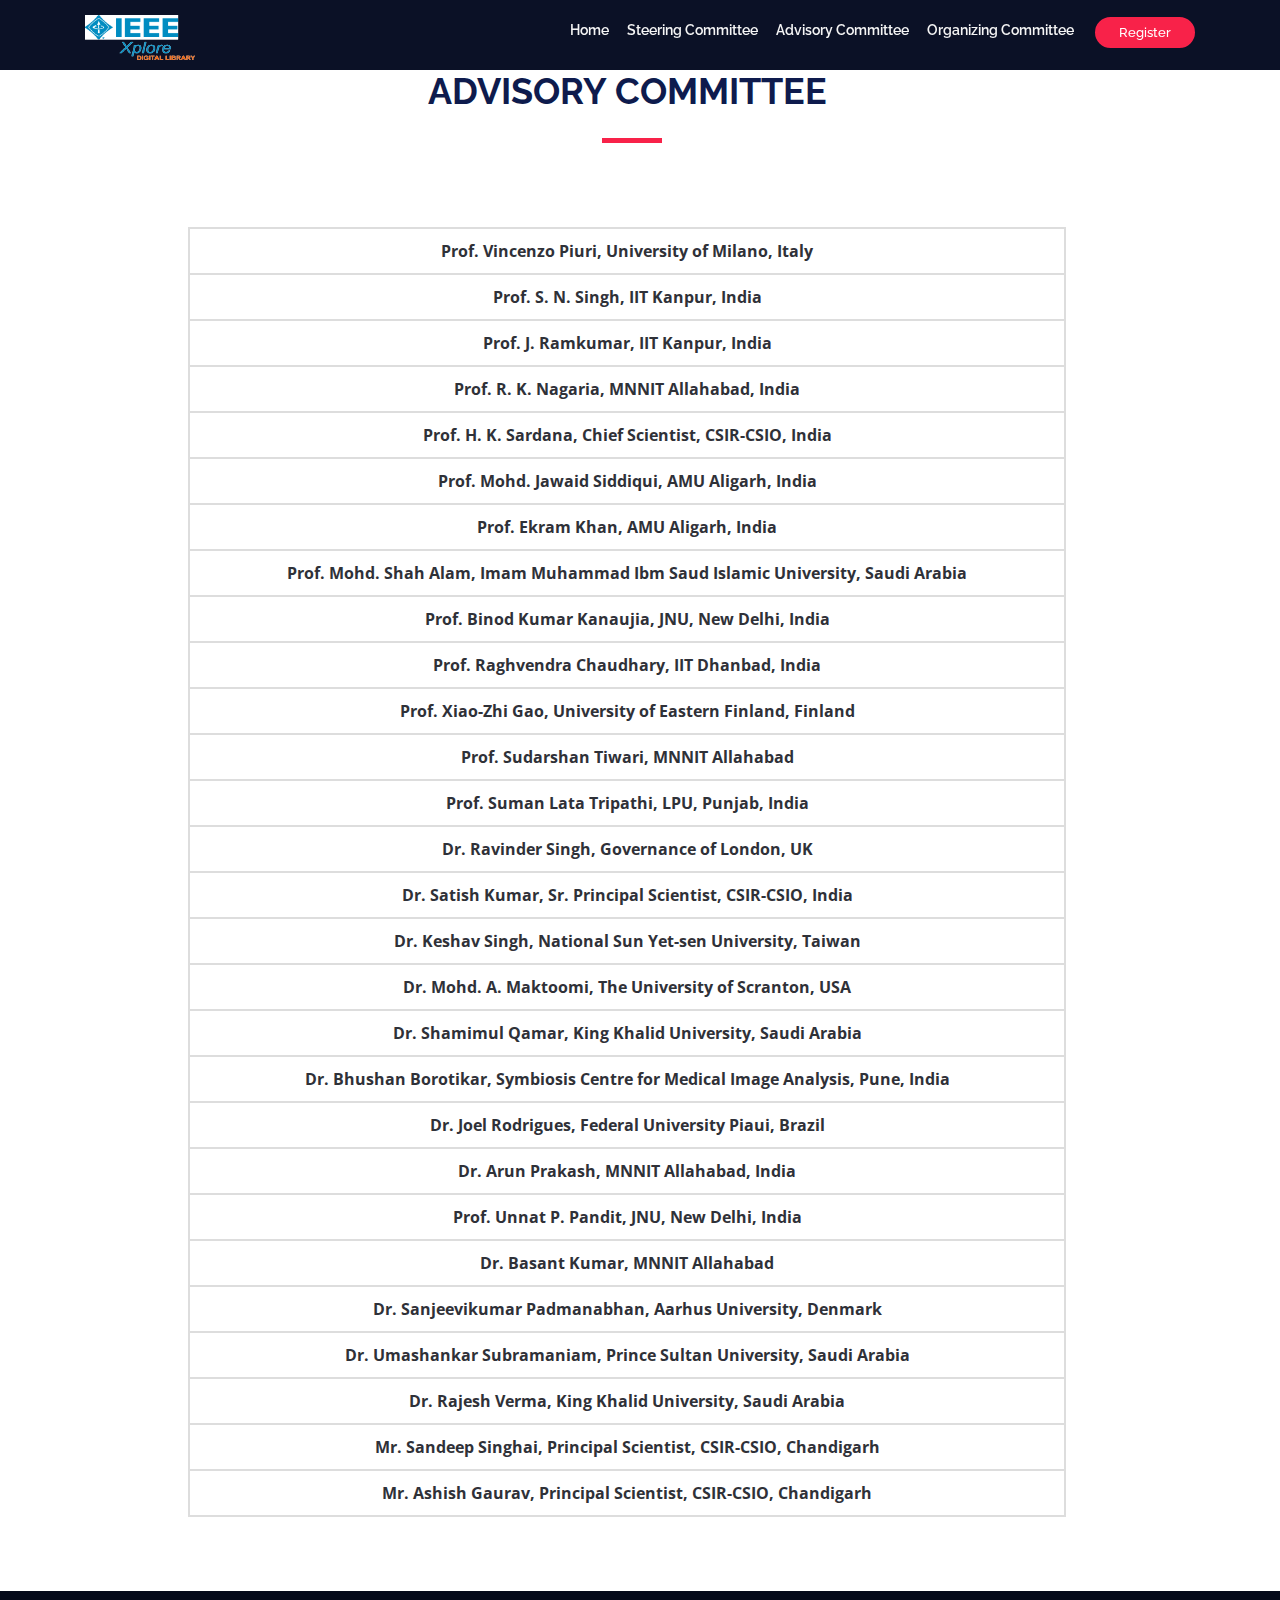
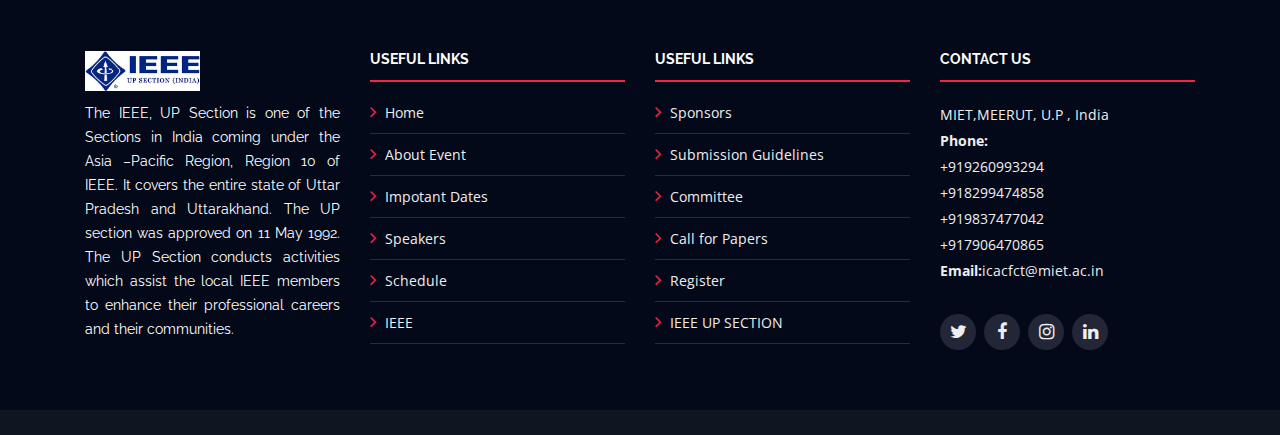
<file: advisory.html>
<!DOCTYPE html>
<html lang="en">

<head>
  <meta charset="utf-8">
  <meta content="width=device-width, initial-scale=1.0" name="viewport">

  <title>1st IEEE ICACFCT-2021-Advisory Committee</title>
  <meta content="" name="description">
  <meta content="" name="keywords">

  <!-- Favicons -->
  <link href="ieee-assets/img/favicon.png" rel="icon">
  <link href="ieee-assets/img/apple-touch-icon.png" rel="apple-touch-icon">

  <!-- Google Fonts -->
  <link href="https://fonts.googleapis.com/css?family=Open+Sans:300,300i,400,400i,700,700i|Raleway:300,400,500,700,800" rel="stylesheet">

  <!-- Vendor CSS Files -->
  <link href="ieee-assets/vendor/bootstrap/css/bootstrap.min.css" rel="stylesheet">
  <link href="ieee-assets/vendor/venobox/venobox.css" rel="stylesheet">
  <link href="ieee-assets/vendor/font-awesome/css/font-awesome.min.css" rel="stylesheet">
  <link href="ieee-assets/vendor/owl.carousel/assets/owl.carousel.min.css" rel="stylesheet">
  <link href="ieee-assets/vendor/aos/aos.css" rel="stylesheet">

  <!-- Template Main CSS File -->
  <link href="ieee-assets/css/ieee-style.css" rel="stylesheet">

  <!-- =======================================================
  * Template Name: TheEvent - v2.3.0
  * Template URL: https://bootstrapmade.com/theevent-conference-event-bootstrap-template/
  * Author: BootstrapMade.com
  * License: https://bootstrapmade.com/license/
  ======================================================== -->
  <style>
  
    table {
  width: 25%;
  margin: auto;
  border-collapse: collapse;
}
th, td {
  padding: 10px;
  text-align: left;
  border : 2px solid #ddd;
  font-weight: bold;
  text-align: center;
}

tr:hover {
  background-color:#f5f5f5;

}
</style>
</head>

<body>

  <!-- ======= Header ======= -->
  <header id="header" class="header-fixed">
    <div class="container">

      <div id="logo" class="pull-left">
        <!-- Uncomment below if you prefer to use a text logo -->
        <!-- <h1><a href="#intro">The<span>Event</span></a></h1>-->
        <a href="index.html" class="scrollto"><div id="logo1" ></div></a>
      </div>

      <nav id="nav-menu-container">
        <ul class="nav-menu">
          <li><a href="index.html">Home</a></li>
          <li><a href="committee.html">Steering Committee</a></li>
          <li><a href="advisory.html">Advisory Committee</a></li>
          <li><a href="organizing.html">Organizing Committee</a></li>
          
          <li class="buy-tickets"><a href="Register.html">Register</a></li>
        </ul>
      </nav><!-- #nav-menu-container -->
    </div>
  </header><!-- End Header -->

  <main id="main" class="main-page" style="padding-bottom: 50px;width:98%;">




  <div class="section-header">
          <h2>ADVISORY COMMITTEE</h2>
          
        </div>
    <br>
    <div class = "row">
      <div class = "col-md-12 col-sm-12 col-xs-12">
        <center>
          <table style = "width:70%">
          	<!--colgroup>
               <col span="1" style="width: 30%;">
               <col span="1" style="width: 25%;">
               <col span="1" style="width: 15%;">
               
        </colgroup>
          	<tr>
              <td>Dr. Joel Rodrigues</td>
              <td>Federal University Piaui</td>
              <td>Brazil</td>
            </tr>
            <tr>
              <td>Prof. Xiao-Zhi Gao</td><td> University of Eastern Finland</td><td> Finland</td>

            </tr>
            <tr>
              <td>Dr. Bhushan Borotikar</td>
              <td>LaTIM</td>
              <td>France</td>
            </tr>
            <tr>
              <td>Prof. S. N. Singh</td>
              <td rowspan="2">IIT Kanpur</td>
              <td rowspan="16">India</td>
            </tr>
            <tr>
              <td>Prof. J. Ramkumar</td>
            </tr>
            <tr>
              <td>Prof. R. K. Nagaria</td>
              <td rowspan="4">MNNIT Allahabad</td>
            </tr>
            <tr>
              <td>Prof. Sudarshan Tiwari</td>
            </tr>
            <tr>
              <td>Dr. Arun Prakash</td>
            </tr>
            <tr>
              <td>Dr. Basant Kumar</td>
            </tr>
            <tr>
              <td>Mr. Sandeep Singhai, Principal Scientist</td>
              <td rowspan="4">CSIR-CSIO, Chandigarh</td>
            </tr>
            <tr>
              <td>Mr. Ashish Gaurav, Principal Scientist</td>
            </tr>
            <tr>
              <td>Prof. H. K. Sardana, Chief Scientist</td>
            </tr>
            <tr>
              <td>Dr. Satish Kumar</td>
            </tr>
            
            <tr>
              <td>Dr. Unmat Pandit</td>
              <td>Symbiosis Centre for Medical Image Analysis, Pune</td>
            </tr>
            <tr>
              <td>Prof. Suman Lata Tripathi</td>
              <td>LPU</td>
            </tr>
            <tr>
              <td>Prof. M.J. Siddiqui</td> 
              <td rowspan="2">Aligarh Muslim University, Aligarh</td>
            </tr>
            <tr>
              <td>Prof. Ekram Khan</td> 
            </tr>
            <tr>
              <td>Prof. Binod Kumar Kanaujia</td>
              <td>JNU</td>
            </tr>
            <tr>
              <td>Prof. Ragvendra Chaudhary</td>
              <td>IIT Dhanbad</td>
            </tr>
            <tr>
              <td>Prof. Vincenzo Piuri</td><td>University of Milano</td><td>Italy</td>
            </tr>
            <tr>
              <td>Prof. Mohd. Shah Alam</td>
              <td>Imam Muhammad Ibm Saud Islamic University</td>
              <td rowspan="2">Saudi Arabia</td>
            </tr>
            <tr>
              <td>Dr. Shamimul Qamar</td>
              <td>King Khalid University</td>
            </tr>
            <tr>
              <td>Dr. Keshav Singh</td>
              <td>National Sun Yet-sen University</td>  
              <td>Taiwan</td>
            </tr>
            <tr>
             <td>Dr. Ravinder Singh</td><td> Governance of London</td><td> UK</td>
            </tr>
            <tr>
              <td>Dr. Mohd. A. Maktoomi</td><td> The University of Scranton</td><td> USA</td>
            </tr-->



 <tr><td>Prof. Vincenzo Piuri, University of Milano, Italy</td></tr>
 <tr><td>Prof. S. N. Singh, IIT Kanpur, India</td></tr>
 <tr><td>Prof. J. Ramkumar, IIT Kanpur, India</td></tr>
 <tr><td>Prof. R. K. Nagaria, MNNIT Allahabad, India</td></tr>
 <tr><td>Prof. H. K. Sardana, Chief Scientist, CSIR-CSIO, India</td></tr>
<tr><td>Prof. Mohd. Jawaid Siddiqui, AMU Aligarh, India</td></tr>
<tr><td>Prof. Ekram Khan, AMU Aligarh, India</td></tr>		  
<tr><td>Prof. Mohd. Shah Alam, Imam Muhammad Ibm Saud Islamic University, Saudi Arabia</td></tr>
<tr><td>Prof. Binod Kumar Kanaujia, JNU, New Delhi, India</td></tr>
<tr><td>Prof. Raghvendra Chaudhary, IIT Dhanbad, India</td></tr>
<tr><td> Prof. Xiao-Zhi Gao, University of Eastern Finland, Finland</td></tr>
<tr><td> Prof. Sudarshan Tiwari, MNNIT Allahabad</td></tr>
<tr><td> Prof. Suman Lata Tripathi, LPU, Punjab, India</td></tr>

 <tr><td>Dr. Ravinder Singh, Governance of London, UK</td></tr>
 <tr><td>Dr. Satish Kumar, Sr. Principal Scientist, CSIR-CSIO, India</td></tr>
 <tr><td>Dr. Keshav Singh, National Sun Yet-sen University, Taiwan</td></tr>
<tr><td>Dr. Mohd. A. Maktoomi, The University of Scranton, USA</td></tr>
  <tr><td>Dr. Shamimul Qamar, King Khalid University, Saudi Arabia</td></tr>
<tr><td> Dr. Bhushan Borotikar, Symbiosis Centre for Medical Image Analysis, Pune, India</td></tr>
 <tr><td>  Dr. Joel Rodrigues, Federal University Piaui, Brazil</td></tr>
 <tr><td>  Dr. Arun Prakash, MNNIT Allahabad, India</td></tr>
 <tr><td>  Prof. Unnat P. Pandit, JNU, New Delhi, India</td></tr>
 <tr><td>  Dr. Basant Kumar, MNNIT Allahabad</td></tr>
 <tr><td>Dr. Sanjeevikumar Padmanabhan, Aarhus University, Denmark</td></tr>
<tr><td> Dr. Umashankar Subramaniam, Prince Sultan University, Saudi Arabia</td></tr>
<tr><td>Dr. Rajesh Verma, King Khalid University, Saudi Arabia</td></tr>
<tr><td>  Mr. Sandeep Singhai, Principal Scientist, CSIR-CSIO, Chandigarh</td></tr>
<tr><td> Mr. Ashish Gaurav, Principal Scientist, CSIR-CSIO, Chandigarh</td></tr>



 


            
          </table>
        </center> 
      </div>
    </div>
  </div>
 

  
  </main><!-- End #main -->
  <br>
<!-- ======= Footer ======= -->
  <footer id="footer">
    <div class="footer-top">
      <div class="container">
        <div class="row">

          <div class="col-lg-3 col-md-6 footer-info">
            <img src="ieee-assets\img\ieeeupsection.jpeg" alt="ICACFCT">
            <p style="text-align: justify;">
The IEEE, UP Section is one of the Sections in India coming under the Asia –Pacific Region, Region 10 of IEEE. It covers the entire state of Uttar Pradesh and Uttarakhand. The UP section was approved on 11 May 1992. The UP Section conducts activities which assist the local IEEE members to enhance their professional careers and their communities. </p>
          </div>
 <div class="col-lg-3 col-md-6 footer-links">
            <h4>Useful Links</h4>
            <ul>
              <li><i class="fa fa-angle-right"></i> <a href="index.html">Home</a></li>
              <li><i class="fa fa-angle-right"></i> <a href="index.html#about">About Event</a></li>
              <li><i class="fa fa-angle-right"></i> <a href="index.html#impdate">Impotant Dates</a></li>
              <li><i class="fa fa-angle-right"></i> <a href="index.html#speakers">Speakers</a></li>
              <li><i class="fa fa-angle-right"></i> <a href="index.html#schedule">Schedule</a></li>
			  <li><i class="fa fa-angle-right"></i> <a href="https://www.ieee.org/">IEEE</a></li>
            </ul>
          </div>

          <div class="col-lg-3 col-md-6 footer-links">
            <h4>Useful Links</h4>
            <ul>
              <li><i class="fa fa-angle-right"></i> <a href="index.html#supporters">Sponsors</a></li>
              <li><i class="fa fa-angle-right"></i> <a href="guidelines.html">Submission Guidelines</a></li>
              <li><i class="fa fa-angle-right"></i> <a href="committee.html">Committee</a></li>
              <li><i class="fa fa-angle-right"></i> <a href="Author.html">Call for Papers</a></li>
              <li><i class="fa fa-angle-right"></i> <a href="Register.html">Register</a></li>
			  <li><i class="fa fa-angle-right"></i> <a href="http://www.ieeeup.org/">IEEE UP SECTION</a></li>
            </ul>
          </div>


          <div class="col-lg-3 col-md-6 footer-contact">
            <h4>Contact Us</h4>
            <p>
              MIET,MEERUT, 
              U.P ,
              India<br>
              <strong>Phone:</strong><br> +919260993294<br>
              <strong></strong> +918299474858<br>
              <strong></strong> +919837477042<br>
			  <strong></strong>+917906470865<br>
              <strong>Email:</strong>icacfct@miet.ac.in<br>
            </p>

            <div class="social-links">
              <a href="https://twitter.com/miet_group" class="twitter"><i class="fa fa-twitter"></i></a>
              <a href="https://www.facebook.com/MIETGROUP/" class="facebook"><i class="fa fa-facebook"></i></a>
              <a href="https://www.instagram.com/mietmeerut/" class="instagram"><i class="fa fa-instagram"></i></a>
              <!--a href="" class="google-plus"><i class="fa fa-google-plus"></i></a-->
              <a href="https://www.linkedin.com/school/mietgroup/" class="linkedin"><i class="fa fa-linkedin"></i></a>
            </div>

          </div>

        </div>
      </div>
    </div></footer>

    <!--div class="container">
      <div class="copyright">
        &copy; Copyright <strong>TheEvent</strong>. All Rights Reserved
      </div>
      <div class="credits">
        <!-
        All the links in the footer should remain intact.
        You can delete the links only if you purchased the pro version.
        Licensing information: https://bootstrapmade.com/license/
        Purchase the pro version with working PHP/AJAX contact form: https://bootstrapmade.com/buy/?theme=TheEvent
      -->
        <!--Designed by <a href="https://bootstrapmade.com/">BootstrapMade</a->
      </div>
    </div>
  </footer><!- End  Footer -->


  <a href="#" class="back-to-top"><i class="fa fa-angle-up"></i></a>

  <!-- Vendor JS Files -->
  <script src="ieee-assets/vendor/jquery/jquery.min.js"></script>
  <script src="ieee-assets/vendor/bootstrap/js/bootstrap.bundle.min.js"></script>
  <script src="ieee-assets/vendor/jquery.easing/jquery.easing.min.js"></script>
  <!--script src="ieee-assets/vendor/php-email-form/validate.js"></script-->
  <script src="ieee-assets/vendor/venobox/venobox.min.js"></script>
  <script src="ieee-assets/vendor/owl.carousel/owl.carousel.min.js"></script>
  <script src="ieee-assets/vendor/superfish/superfish.min.js"></script>
  <script src="ieee-assets/vendor/hoverIntent/hoverIntent.js"></script>
  <script src="ieee-assets/vendor/aos/aos.js"></script>

  <!-- Template Main JS File -->
  <script src="ieee-assets/js/main.js"></script>

</body>

</html>
</file>
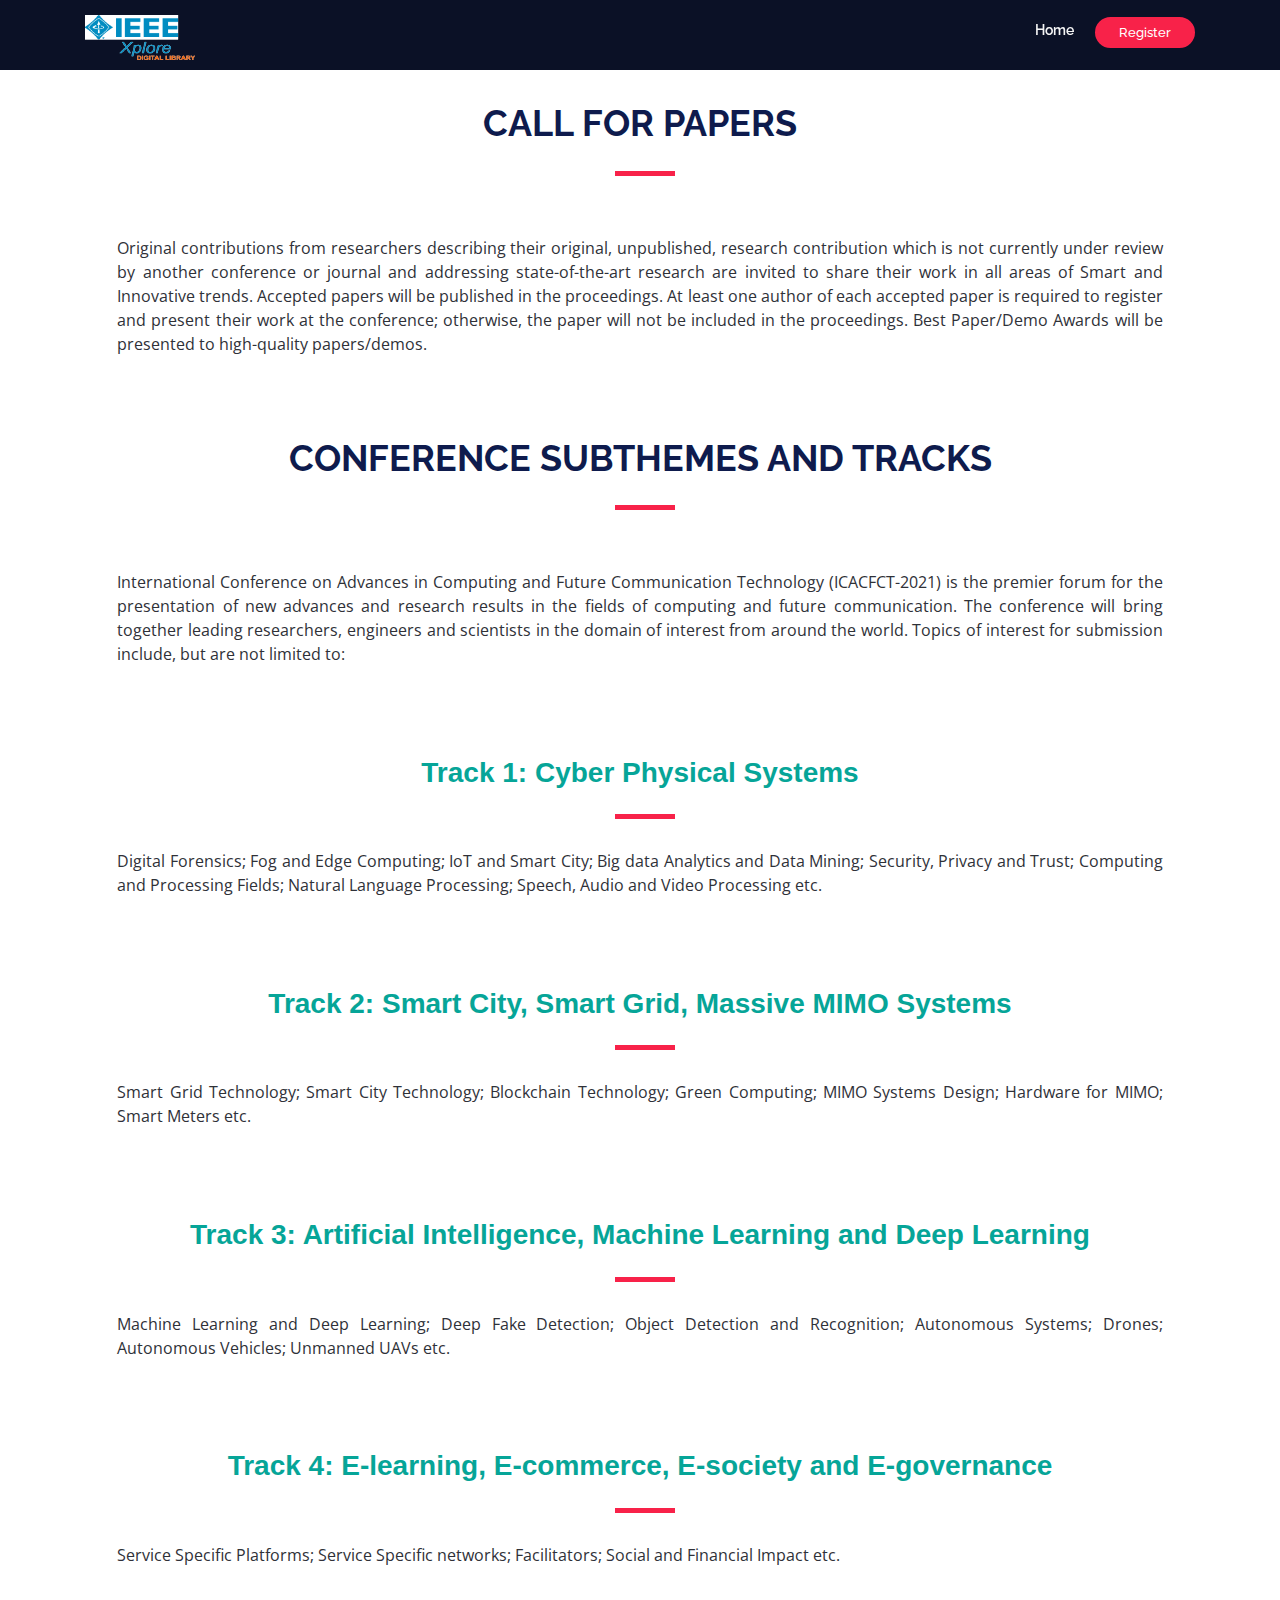
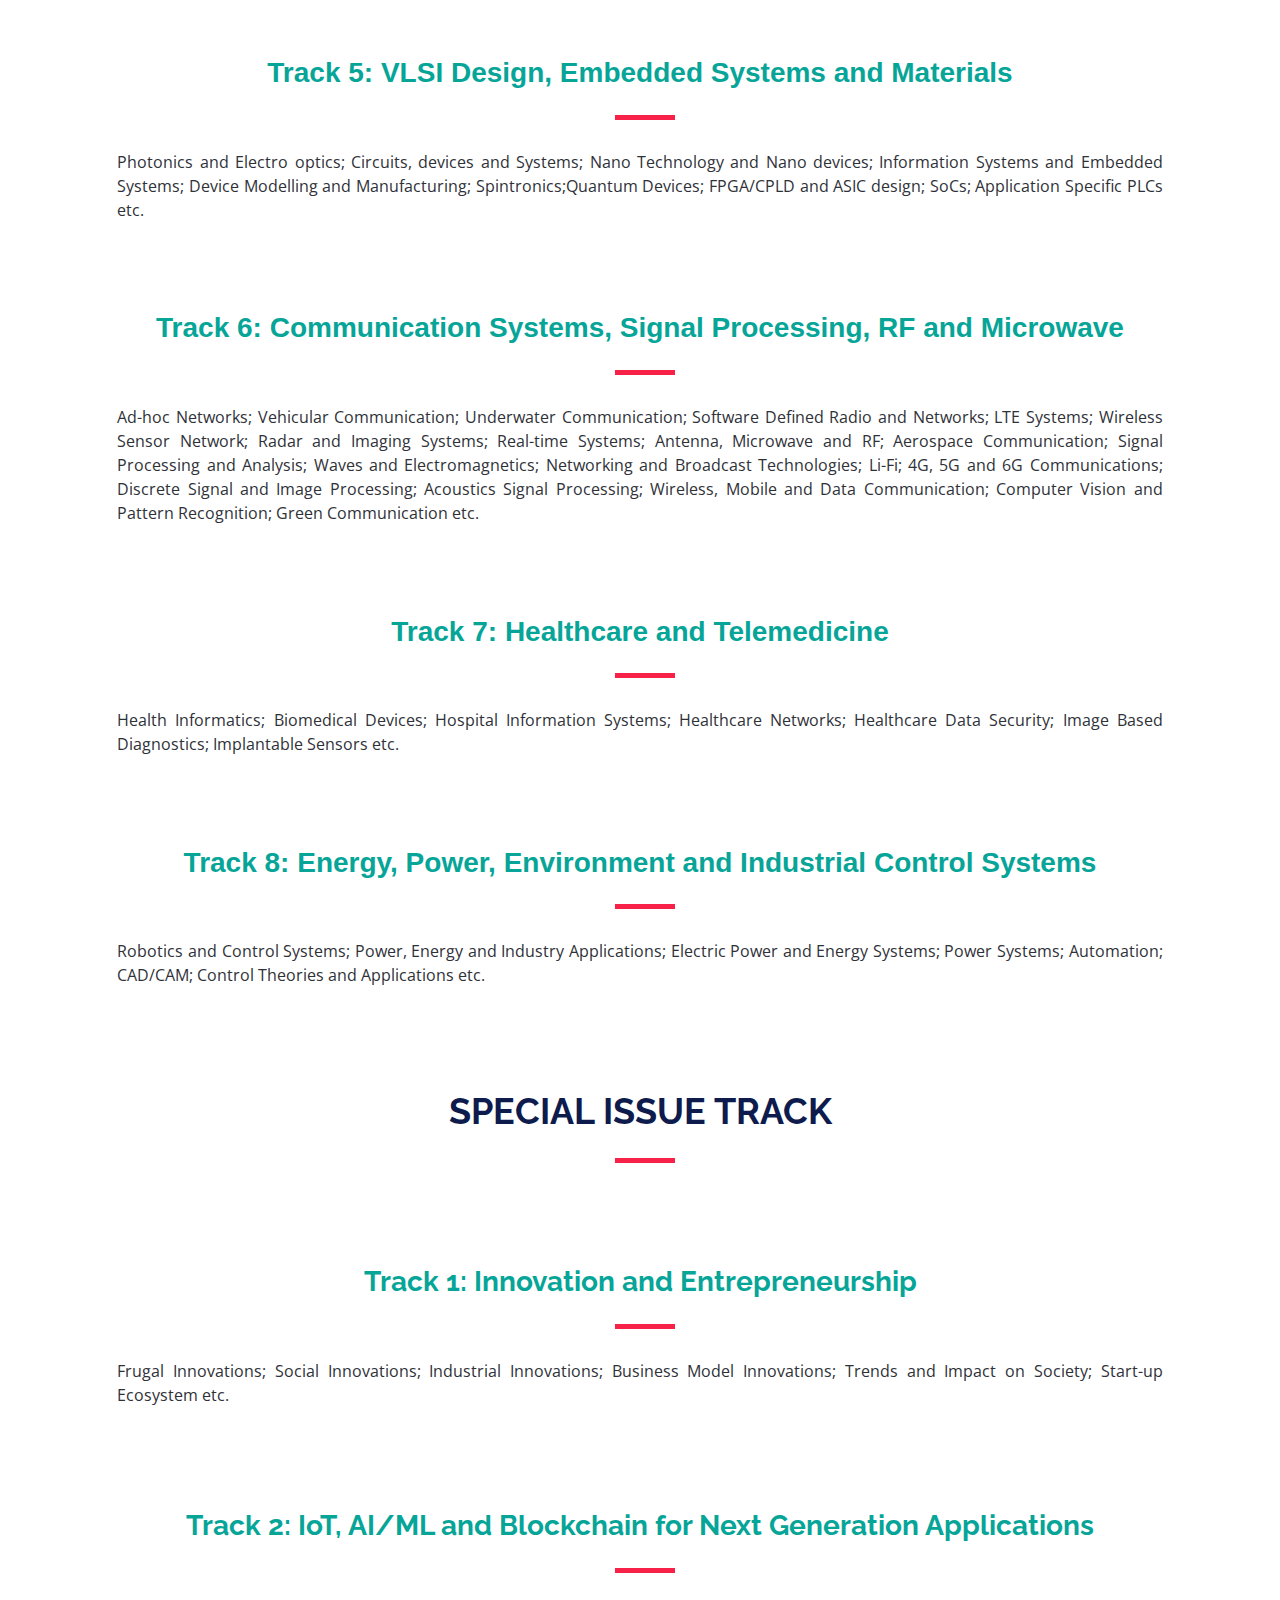
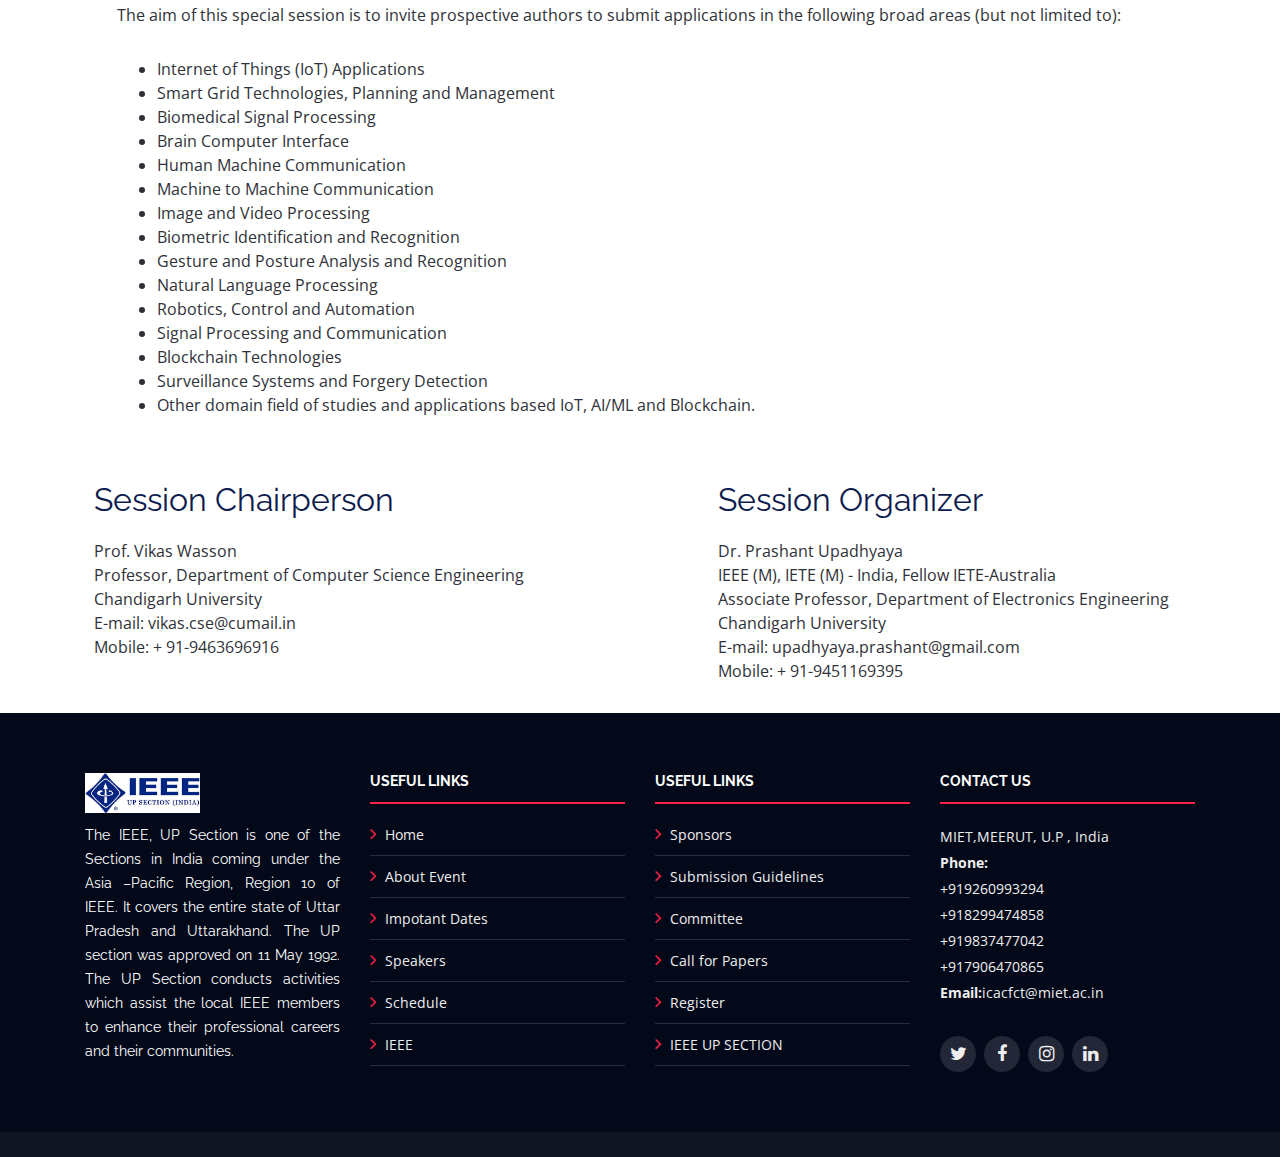
<file: Author.html>
<!DOCTYPE html>
<html lang="en">

<head>
  <meta charset="utf-8">
  <meta content="width=device-width, initial-scale=1.0" name="viewport">

  <title>1st IEEE ICACFCT-2021</title>
  <meta content="" name="description">
  <meta content="" name="keywords">

  <!-- Favicons -->
  <link href="ieee-assets/img/favicon.png" rel="icon">
  <link href="ieee-assets/img/apple-touch-icon.png" rel="apple-touch-icon">

  <!-- Google Fonts -->
  <link href="https://fonts.googleapis.com/css?family=Open+Sans:300,300i,400,400i,700,700i|Raleway:300,400,500,700,800" rel="stylesheet">

  <!-- Vendor CSS Files -->
  <link href="ieee-assets/vendor/bootstrap/css/bootstrap.min.css" rel="stylesheet">
  <link href="ieee-assets/vendor/venobox/venobox.css" rel="stylesheet">
  <link href="ieee-assets/vendor/font-awesome/css/font-awesome.min.css" rel="stylesheet">
  <link href="ieee-assets/vendor/owl.carousel/assets/owl.carousel.min.css" rel="stylesheet">
  <link href="ieee-assets/vendor/aos/aos.css" rel="stylesheet">

  <!-- Template Main CSS File -->
  <link href="ieee-assets/css/ieee-style.css" rel="stylesheet">

  <!-- =======================================================
  * Template Name: TheEvent - v2.3.0
  * Template URL: https://bootstrapmade.com/theevent-conference-event-bootstrap-template/
  * Author: BootstrapMade.com
  * License: https://bootstrapmade.com/license/
  ======================================================== -->
  <style>
  
    table {
  width: 25%;
  margin: auto;
  border-collapse: collapse;
}
th, td {
  padding: 10px;
  text-align: left;
  border : 2px solid #ddd;
  font-weight: bold;
}

tr:hover {
  background-color:#f5f5f5;

}
</style>
</head>
<body>

  <!-- ======= Header ======= -->
  <header id="header" class="header-fixed">
    <div class="container">

      <div id="logo" class="pull-left">
        <!-- Uncomment below if you prefer to use a text logo -->
        <!-- <h1><a href="#intro">The<span>Event</span></a></h1>-->
        <a href="index.html" class="scrollto"><div id="logo1" ></div></a>
      </div>

      <nav id="nav-menu-container">
        <ul class="nav-menu">
          <li ><a href="index.html">Home</a></li>
          <!--li><a href="#papers">Call for Papers</a></li-->
          <!--li><a href="#venue">Venue</a></li>
          <li><a href="#hotels">Hotels</a></li>
          <li><a href="#gallery">Gallery</a></li>
          <li><a href="#supporters">Sponsors</a></li>
          <li><a href="#contact">Contact</a></li-->
          <li class="buy-tickets"><a href="Register.html">Register</a></li>
        </ul>
      </nav><!-- #nav-menu-container -->
    </div>
  </header>
   <main id="main" class="main-page">
        <div class="section-header" id="papers" style="margin-top:8%;">
          <h2>CALL FOR PAPERS</h2>
        </div>
	<div class="row" style="margin-left:8%; margin-right:8%; margin-bottom:4%;">
			
		<div class="col-sm-12 col-md-12 col-xs-12" style="text-align:justify;">
		
		<p>Original contributions from researchers describing their original,
unpublished, research contribution which is not currently under review by
another conference or journal and addressing state-of-the-art research are
invited to share their work in all areas of Smart and Innovative trends.
Accepted papers will be published in the proceedings. At least one author
of each accepted paper is required to register and present their work at the
conference; otherwise, the paper will not be included in the proceedings.
Best Paper/Demo Awards will be presented to high-quality papers/demos.</p>
		</div>
	</div>
	<div class="section-header" id="wippapers">
          <h2>Conference Subthemes and Tracks</h2>
        </div>
	<div style="margin-left:8%; margin-right:8%;">
			
		<div class="col-sm-12 col-md-12 col-xs-12" style="text-align:justify;">
		
		<p>International Conference on Advances in Computing and Future Communication Technology (ICACFCT-2021) is the premier forum for the presentation of new advances and research results in the fields of computing and future communication. The conference will bring together leading researchers, engineers and scientists in the domain of interest from around the world. Topics of interest for submission include, but are not limited to:</p>
		</div>
	</div>
	<!--table class="table-striped" style="width: 55%;">
	<colgroup>
               <col span="1" style="width: 15%;">
               <col span="1" style="width: 40%;">
               
        </colgroup>
	<tr>
		<td>Track 1 </td> 
		<td>SOFTWARE DEFINED NETWORKING</td>
	</tr>
	<tr>
<td>Track 2  </td>
<td>SMART CITY</td>
</tr>
<tr>
<td>Track 3 </td> 
<td>COMMUNICATIONS, NETWORKS AND REAL-TIME SYSTEM </td>
</tr>
<tr>
<td>Track 4 </td>
 <td>BIG DATA ANALYTICS AND DATA MINING </td>
</tr>
<tr> 
<td>Track 5 </td> 
<td>SECURITY, PRIVACY AND TRUST</td>
</tr>
<tr>
<td>Track 6</td> 
<td>E-LEARNING, E-COMMERCE, E-SOCIETY AND E-GOVERNANCE</td>
</tr>
<tr><td>
Track 7</td><td> INFORMATION SYSTEM AND SIGNAL PROCESSING </td>
</tr>
<tr><td>
Track 8 </td><td> VLSI, POWER SYSTEMS AND EMBEDDED SYSTEM </td>
</tr>
<tr>
<td>
Track 9 </td><td>CONTROL THEORIES AND APPLICATIONS</td>
</tr>
<tr><td>
Track 10</td><td> ELECTRIC POWER AND ENERGY SYSTEMS</td>
</tr>
<tr><td>
Track 11</td><td> ANTENNA, MICROWAVE AND RF</td>
</tr>
</table>
<br><br-->

<div class="sec-id" style="margin-top:7%;">
	<center><h3 style="color:#06a598;font-family:sans-serif;"><b>Track 1: Cyber Physical Systems</b></h3></center>
        </div>
	<div style="margin-left:8%; margin-right:8%;">
			
		<div class="col-sm-12 col-md-12 col-xs-12" style="text-align:justify;">
		
		<p>	Digital Forensics; Fog and Edge Computing; IoT and Smart City; Big data Analytics and Data Mining; Security, Privacy and Trust; Computing and Processing Fields; Natural Language Processing; Speech, Audio and Video Processing etc.</p>
		</div>
	</div>


	<div class="sec-id" style="margin-top:7%;">
          <center><h3 style="color:#06a598;font-family:sans-serif;"><b>Track 2: Smart City, Smart Grid, Massive MIMO Systems</b></h3></center>
        </div>
	<div style="margin-left:8%; margin-right:8%;">
			
		<div class="col-sm-12 col-md-12 col-xs-12" style="text-align:justify;">
		
		<p>	Smart Grid Technology; Smart City Technology; Blockchain Technology; Green Computing; MIMO Systems Design; Hardware for MIMO; Smart Meters etc.</p>
		</div>
	</div>


	<div class="sec-id" style="margin-top:7%;">
          <center><h3 style="color:#06a598;font-family:sans-serif;"><b>Track 3: Artificial Intelligence, Machine Learning and Deep Learning</b></h3></center>
        </div>
	<div style="margin-left:8%; margin-right:8%;">
			
		<div class="col-sm-12 col-md-12 col-xs-12" style="text-align:justify;">
		
		<p>Machine Learning and Deep Learning; Deep Fake Detection; Object Detection and Recognition; Autonomous Systems; Drones; Autonomous Vehicles; Unmanned UAVs etc.</p>
		</div>
	</div>

	<div class="sec-id" style="margin-top:7%;">
          <center><h3 style="color:#06a598;font-family:sans-serif;"><b>Track 4: E-learning, E-commerce, E-society and E-governance</b></h3></center>
        </div>
	<div style="margin-left:8%; margin-right:8%;">
			
		<div class="col-sm-12 col-md-12 col-xs-12" style="text-align:justify;">
		
		<p>	Service Specific Platforms; Service Specific networks; Facilitators; Social and Financial Impact etc.</p>
		</div>
	</div>

	<div class="sec-id" style="margin-top:7%;">
          <center><h3 style="color:#06a598;font-family:sans-serif;"><b>Track 5: VLSI Design, Embedded Systems and Materials</b></h3></center>
        </div>
	<div style="margin-left:8%; margin-right:8%;">
			
		<div class="col-sm-12 col-md-12 col-xs-12" style="text-align:justify;">
		
		<p>Photonics and Electro optics; Circuits, devices and Systems; Nano Technology and Nano devices; Information Systems and Embedded Systems; Device Modelling and Manufacturing; Spintronics;Quantum Devices; FPGA/CPLD and ASIC design; SoCs; Application Specific PLCs etc. </p>
		</div>
	</div>

	<div class="sec-id" style="margin-top:7%;">
          <center><h3 style="color:#06a598;font-family:sans-serif;"><b>Track 6: Communication Systems, Signal Processing, RF and Microwave</b></h3></center>
        </div>
	<div style="margin-left:8%; margin-right:8%;">
			
		<div class="col-sm-12 col-md-12 col-xs-12" style="text-align:justify;">
		
		<p>	Ad-hoc Networks; Vehicular Communication; Underwater Communication; Software Defined Radio and Networks; LTE Systems; Wireless Sensor Network; Radar and Imaging Systems; Real-time Systems; Antenna, Microwave and RF; Aerospace Communication; Signal Processing and Analysis; Waves and Electromagnetics; Networking and Broadcast Technologies; Li-Fi; 4G, 5G and 6G Communications; Discrete Signal and Image Processing; Acoustics Signal Processing; Wireless, Mobile and Data Communication; Computer Vision and Pattern Recognition; Green Communication etc.</p>
		</div>
	</div>

	<div class="sec-id" style="margin-top:7%;">
          <center><h3 style="color:#06a598;font-family:sans-serif;"><b>Track 7: Healthcare and Telemedicine</b></h3></center>
        </div>
	<div style="margin-left:8%; margin-right:8%;">
			
		<div class="col-sm-12 col-md-12 col-xs-12" style="text-align:justify;">
		
		<p>	Health Informatics; Biomedical Devices; Hospital Information Systems; Healthcare Networks; Healthcare Data Security; Image Based Diagnostics; Implantable Sensors etc.</p>
		</div>
	</div>

	<div class="sec-id" style="margin-top:7%;">
          <center><h3 style="color:#06a598;font-family:sans-serif;"><b>Track 8: Energy, Power, Environment and Industrial Control Systems</b></h3></center>
        </div>
	<div style="margin-left:8%; margin-right:8%;">
			
		<div class="col-sm-12 col-md-12 col-xs-12" style="text-align:justify;">
		
		<p>	Robotics and Control Systems; Power, Energy and Industry Applications; Electric Power and Energy Systems; Power Systems; Automation; CAD/CAM; Control Theories and Applications etc.</p>
		</div>
	</div>

	

	<div class="section-header" id="papers" style="margin-top:8%;">
          <h2>Special Issue Track</h2>
        </div>

        <div class="sec-id" style="margin-top:8%;">
          <center><h3 style="color:#06a598;"><b>Track 1: Innovation and Entrepreneurship</b></h3></center>
        </div>
	<div style="margin-left:8%; margin-right:8%;">
			
		<div class="col-sm-12 col-md-12 col-xs-12" style="text-align:justify;">
		
		<p>	Frugal Innovations; Social Innovations; Industrial Innovations; Business Model Innovations; Trends and Impact on Society; Start-up Ecosystem etc.</p>
		</div>
	</div>
	   

        <div class="sec-id" style="margin-top:8%;">
          <center><h3 style="color:#06a598;"><b>Track 2: IoT, AI/ML and Blockchain for Next Generation 
Applications</b></h3></center>
        </div>
	<div style="margin-left:8%; margin-right:8%;">
			
		<div class="col-sm-12 col-md-12 col-xs-12" style="text-align:justify;">
		
		<p>The aim of this special session is to invite prospective authors to submit applications in the following broad areas (but not limited to):</p>
			<ul>
				<li>Internet of Things (IoT) Applications</li>
				<li>Smart Grid Technologies, Planning and Management</li>
				<li>Biomedical Signal Processing</li>
				<li>Brain Computer Interface</li>
				<li>Human Machine Communication</li> 
				<li>Machine to Machine Communication</li>
				<li>Image and Video Processing</li>
				<li>Biometric Identification and Recognition</li>
				<li>Gesture and Posture Analysis and Recognition</li>
				<li>Natural Language Processing</li>
				<li>Robotics, Control and Automation</li>
				<li>Signal Processing and Communication</li>
				<li>Blockchain Technologies</li>
				<li>Surveillance Systems and Forgery Detection</li>
				<li>Other domain field of studies and applications based IoT, AI/ML and Blockchain.</li>
			</ul>
		</div>
	</div><br><br>
	   
	   <div class="row contact-info">

        
          <div class="col-md-6">
            <div class="contact-phone">
              <i class="ion-ios-telephone-outline"></i>
             
			  <div style="width:70%;margin:auto;">
				  <h2>Session Chairperson</h2>
<p>Prof. Vikas Wasson<br> 
Professor, Department of Computer Science Engineering <br>Chandigarh University<br>
E-mail: vikas.cse@cumail.in<br>
	Mobile: + 91-9463696916</p>

			  </div>
            </div>
          </div>

          <div class="col-md-6">
            <div class="contact-email">
              <i class="ion-ios-email-outline"></i>
              <div style="width:80%;margin:auto;">
              <h2>Session Organizer</h2> 
<p>Dr. Prashant Upadhyaya<br>
IEEE (M), IETE (M) - India, Fellow IETE-Australia<br>
Associate Professor, Department of Electronics Engineering<br>Chandigarh University<br>
E-mail: upadhyaya.prashant@gmail.com<br>
Mobile: + 91-9451169395</p>
            </div>
          </div>

        </div>
<br><br>
	

         <!--div class="section-header" id="wippapers">
          <h2>CALL FOR WORK-IN-PROGRESS (WIP) PAPERS</h2>
        </div>
<div class="row" style="margin-left:8%; margin-right:8%; margin-bottom:4%;">
			
		<div class="col-sm-12 col-md-12 col-xs-12" style="text-align:justify;">
		
			<p>Prospective authors are invited to submit Work-in-Progress (WiP) papers related to all areas of consumer communications and networking that summarize speculative breakthroughs, industry-featured projects, open problems, new application challenges, visionary ideas, and preliminary studies or recent achievements that are not quite ready for a regular full-length paper. WiP papers are welcomed in all areas of consumer communications and networking.</p>
			<p>All Work-in-Progress papers should be submitted via , and please make sure to follow the IEEE Submission Guidelines. All submissions should be written in English with a maximum paper length of four pages (10-point font) including figures. Accepted WiP papers will be published in the IEEE ICACFCT 2021 Conference Proceedings and submitted to IEEE Xplore as well as other Abstracting and Indexing (A&I) databases.
Any questions should be submitted to the Conference Chairs.</p>
	   <pre><b><a href="Register.html">Submit a Work-in-Progress (WiP) Paper in  the Registration Page >></a>
</b></pre>
		</div>

	</div>
 <div class="section-header" id="workshoppapers">
          <h2>CALL FOR WORKSHOP PAPERS</h2>
        </div>
<div class="row" style="margin-left:8%; margin-right:8%; margin-bottom:8%;">
			
		<div class="col-sm-12 col-md-12 col-xs-12" style="text-align:justify;">
			<p>Workshops constitute an essential part of the technical program of ICACFCT 2021. They focus on and introduce topics of particular interest to the community of the consumer electronics industry and encourage and stimulate the participation of attendees in active discussions. The objective of workshops is to focus on a specific area of significant current interest and thereby complement the regular program of the conference. Prospective authors are invited to submit high-quality original technical papers for the Workshops for presentation at the conference and publication in the IEEE ICACFCT 2021 Proceedings and IEEE Xplore®. All papers for the Workshops should be submitted via Easychair. Please make sure to follow the Submission Guidelines for submissions.<br><b><a href="Register.html">For submission go to Registration page.</a></b></p>
			<br><br>
		</div>

	</div-->
  

 </main><!-- End #main -->

  <!-- ======= Footer ======= -->
  <footer id="footer">
    <div class="footer-top">
      <div class="container">
        <div class="row">

          <div class="col-lg-3 col-md-6 footer-info">
            <img src="ieee-assets\img\ieeeupsection.jpeg" alt="ICACFCT">
            <p style="text-align: justify;">
The IEEE, UP Section is one of the Sections in India coming under the Asia –Pacific Region, Region 10 of IEEE. It covers the entire state of Uttar Pradesh and Uttarakhand. The UP section was approved on 11 May 1992. The UP Section conducts activities which assist the local IEEE members to enhance their professional careers and their communities. </p>
          </div>

           <div class="col-lg-3 col-md-6 footer-links">
            <h4>Useful Links</h4>
            <ul>
              <li><i class="fa fa-angle-right"></i> <a href="index.html">Home</a></li>
              <li><i class="fa fa-angle-right"></i> <a href="index.html#about">About Event</a></li>
              <li><i class="fa fa-angle-right"></i> <a href="index.html#impdate">Impotant Dates</a></li>
              <li><i class="fa fa-angle-right"></i> <a href="index.html#speakers">Speakers</a></li>
              <li><i class="fa fa-angle-right"></i> <a href="index.html#schedule">Schedule</a></li>
			  <li><i class="fa fa-angle-right"></i> <a href="https://www.ieee.org/">IEEE</a></li>
            </ul>
          </div>

          <div class="col-lg-3 col-md-6 footer-links">
            <h4>Useful Links</h4>
            <ul>
              <li><i class="fa fa-angle-right"></i> <a href="index.html#supporters">Sponsors</a></li>
              <li><i class="fa fa-angle-right"></i> <a href="guidelines.html">Submission Guidelines</a></li>
              <li><i class="fa fa-angle-right"></i> <a href="committee.html">Committee</a></li>
              <li><i class="fa fa-angle-right"></i> <a href="Author.html">Call for Papers</a></li>
              <li><i class="fa fa-angle-right"></i> <a href="Register.html">Register</a></li>
			  <li><i class="fa fa-angle-right"></i> <a href="http://www.ieeeup.org/">IEEE UP SECTION</a></li>
            </ul>
          </div>

          <div class="col-lg-3 col-md-6 footer-contact">
            <h4>Contact Us</h4>
            <p>
              MIET,MEERUT, 
              U.P ,
              India<br>
              <strong>Phone:</strong><br> +919260993294<br>
              <strong></strong> +918299474858<br>
              <strong></strong> +919837477042<br>
			  <strong></strong>+917906470865<br>
              <strong>Email:</strong>icacfct@miet.ac.in<br>
            </p>

            <div class="social-links">
              <a href="https://twitter.com/miet_group" class="twitter"><i class="fa fa-twitter"></i></a>
              <a href="https://www.facebook.com/MIETGROUP/" class="facebook"><i class="fa fa-facebook"></i></a>
              <a href="https://www.instagram.com/mietmeerut/" class="instagram"><i class="fa fa-instagram"></i></a>
              <!--a href="" class="google-plus"><i class="fa fa-google-plus"></i></a-->
              <a href="https://www.linkedin.com/school/mietgroup/" class="linkedin"><i class="fa fa-linkedin"></i></a>
            </div>

          </div>

        </div>
      </div>
    </div></footer>

    <!--div class="container">
      <div class="copyright">
        &copy; Copyright <strong>TheEvent</strong>. All Rights Reserved
      </div>
      <div class="credits">
        <!-
        All the links in the footer should remain intact.
        You can delete the links only if you purchased the pro version.
        Licensing information: https://bootstrapmade.com/license/
        Purchase the pro version with working PHP/AJAX contact form: https://bootstrapmade.com/buy/?theme=TheEvent
      -->
        <!--Designed by <a href="https://bootstrapmade.com/">BootstrapMade</a->
      </div>
    </div>
  </footer><!- End  Footer -->

  <a href="#" class="back-to-top"><i class="fa fa-angle-up"></i></a>

  <!-- Vendor JS Files -->
  <script src="ieee-assets/vendor/jquery/jquery.min.js"></script>
  <script src="ieee-assets/vendor/bootstrap/js/bootstrap.bundle.min.js"></script>
  <script src="ieee-assets/vendor/jquery.easing/jquery.easing.min.js"></script>
  <!--script src="ieee-assets/vendor/php-email-form/validate.js"></script-->
  <script src="ieee-assets/vendor/venobox/venobox.min.js"></script>
  <script src="ieee-assets/vendor/owl.carousel/owl.carousel.min.js"></script>
  <script src="ieee-assets/vendor/superfish/superfish.min.js"></script>
  <script src="ieee-assets/vendor/hoverIntent/hoverIntent.js"></script>
  <script src="ieee-assets/vendor/aos/aos.js"></script>

  <!-- Template Main JS File -->
  <script src="ieee-assets/js/main.js"></script>

</body>

</html>
</file>
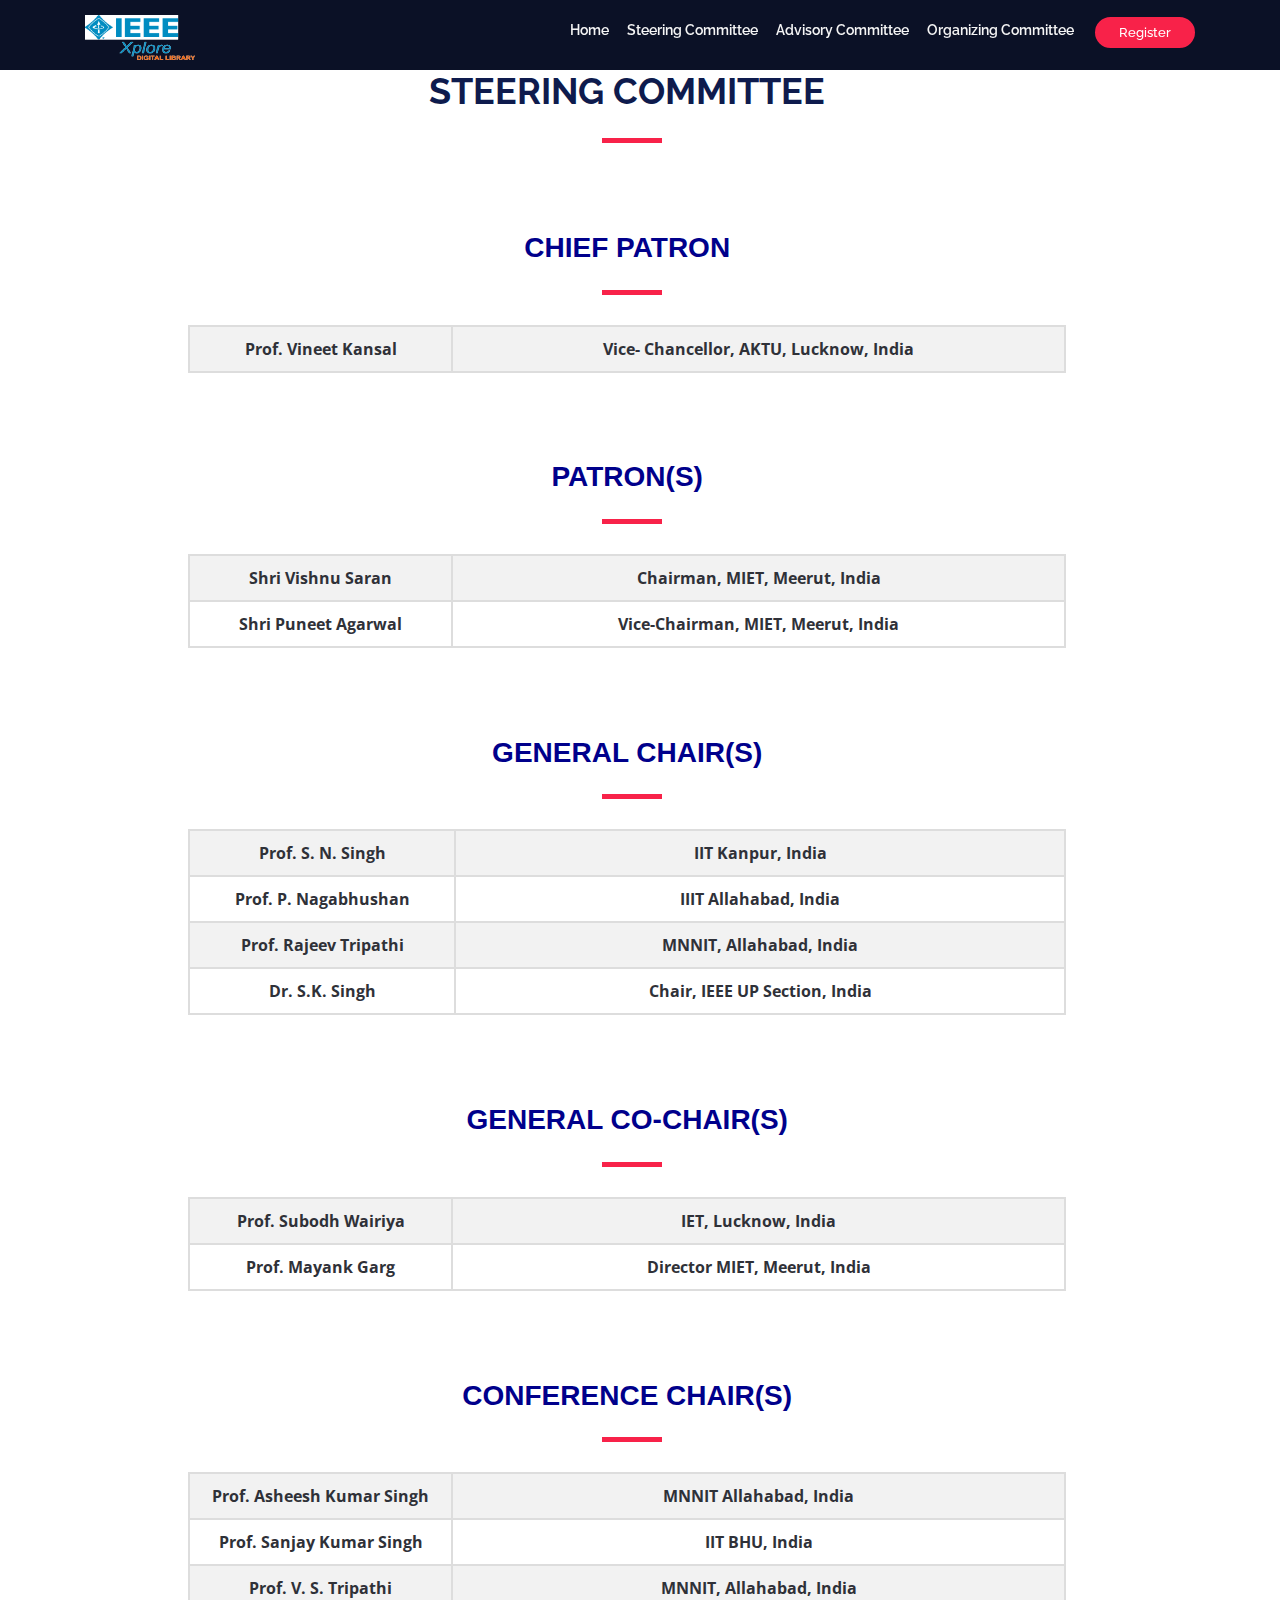
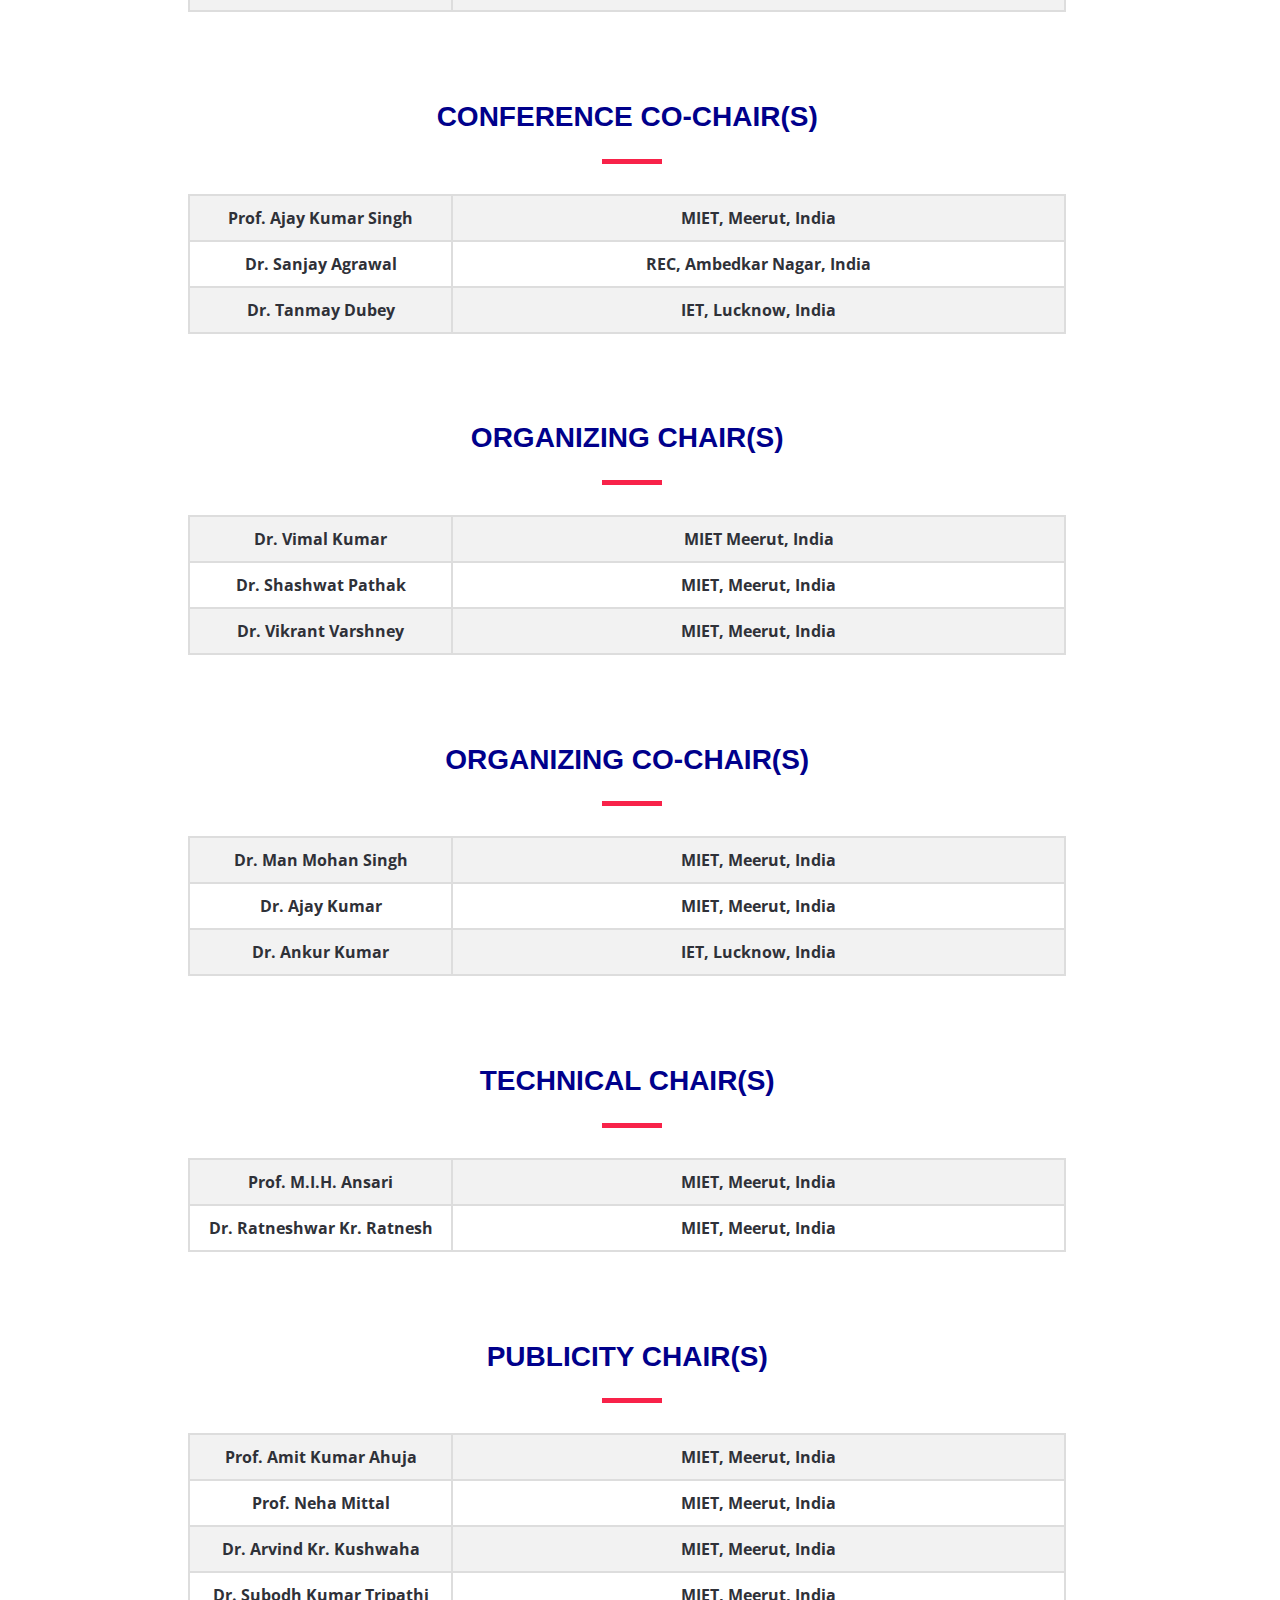
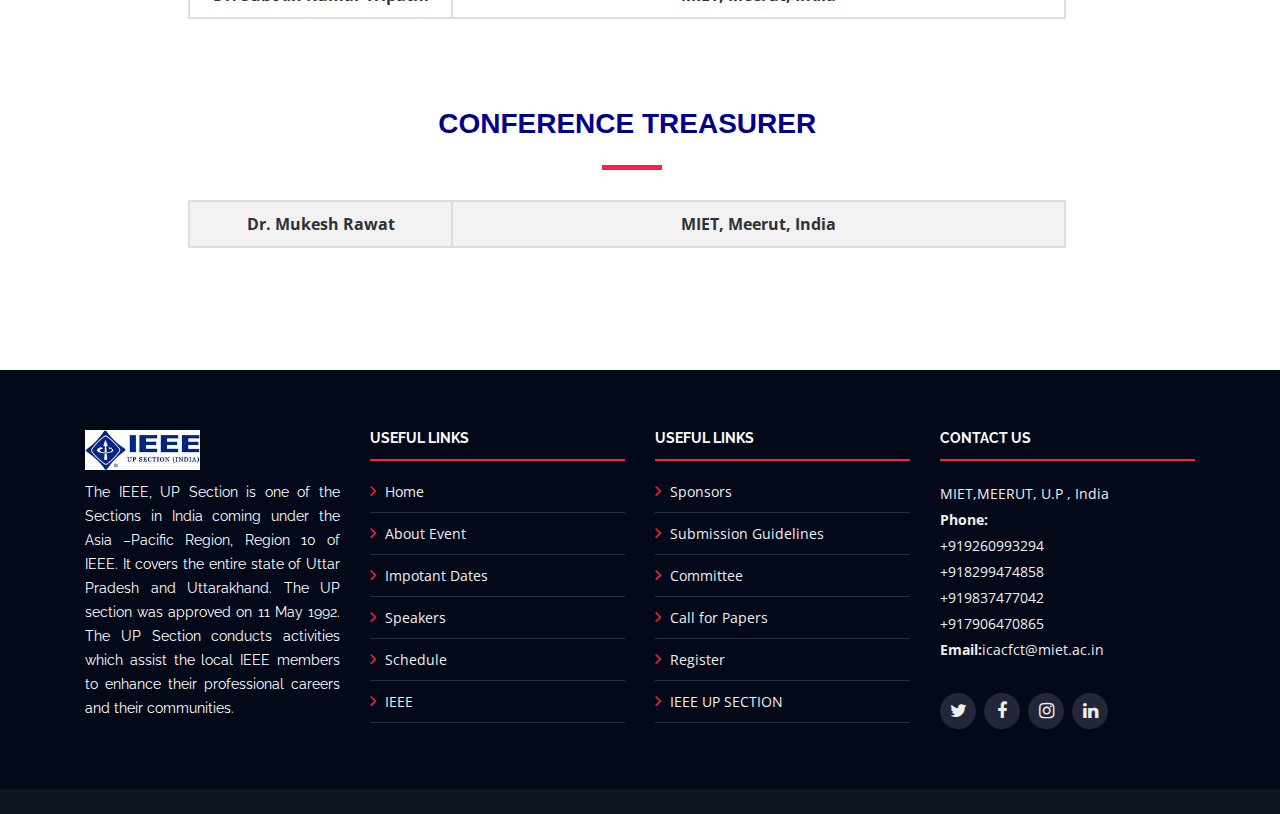
<file: committee.html>
<!DOCTYPE html>
<html lang="en">

<head>
  <meta charset="utf-8">
  <meta content="width=device-width, initial-scale=1.0" name="viewport">

  <title>1st IEEE ICACFCT-2021-Steering Committee</title>
  <meta content="" name="description">
  <meta content="" name="keywords">

  <!-- Favicons -->
  <link href="ieee-assets/img/favicon.png" rel="icon">
  <link href="ieee-assets/img/apple-touch-icon.png" rel="apple-touch-icon">

  <!-- Google Fonts -->
  <link href="https://fonts.googleapis.com/css?family=Open+Sans:300,300i,400,400i,700,700i|Raleway:300,400,500,700,800" rel="stylesheet">

  <!-- Vendor CSS Files -->
  <link href="ieee-assets/vendor/bootstrap/css/bootstrap.min.css" rel="stylesheet">
  <link href="ieee-assets/vendor/venobox/venobox.css" rel="stylesheet">
  <link href="ieee-assets/vendor/font-awesome/css/font-awesome.min.css" rel="stylesheet">
  <link href="ieee-assets/vendor/owl.carousel/assets/owl.carousel.min.css" rel="stylesheet">
  <link href="ieee-assets/vendor/aos/aos.css" rel="stylesheet">

  <!-- Template Main CSS File -->
  <link href="ieee-assets/css/ieee-style.css" rel="stylesheet">

  <!-- =======================================================
  * Template Name: TheEvent - v2.3.0
  * Template URL: https://bootstrapmade.com/theevent-conference-event-bootstrap-template/
  * Author: BootstrapMade.com
  * License: https://bootstrapmade.com/license/
  ======================================================== -->
  <style>
  
    table {
  width: 25%;
  margin: auto;
  border-collapse: collapse;
}
th, td {
  padding: 10px;
  text-align: left;
  border : 2px solid #ddd;
  font-weight: bold;
  text-align: center;
}

tr:hover {
  background-color:#f5f5f5;

}
</style>
</head>

<body>

  <!-- ======= Header ======= -->
  <header id="header" class="header-fixed">
    <div class="container">

      <div id="logo" class="pull-left">
        <!-- Uncomment below if you prefer to use a text logo -->
        <!-- <h1><a href="#intro">The<span>Event</span></a></h1>-->
        <a href="index.html" class="scrollto"><div id="logo1" ></div></a>
      </div>

      <nav id="nav-menu-container">
        <ul class="nav-menu">
          <li><a href="index.html">Home</a></li>
          <li><a href="committee.html">Steering Committee</a></li>
          <li><a href="advisory.html">Advisory Committee</a></li>
          <li><a href="organizing.html">Organizing Committee</a></li>

          
          <li class="buy-tickets"><a href="Register.html">Register</a></li>
        </ul>
      </nav><!-- #nav-menu-container -->
    </div>
  </header><!-- End Header -->

  <main id="main" class="main-page" style="padding-bottom: 50px;width:98%;">

  	<div class="section-header">
              <h2>STEERING COMMITTEE</h2>
              
        </div>

    
        <!--div class="section-header">
              <h2>CHIEF PATRON</h2>
              
        </div-->

        <div class="sec-id" style="margin-top:7%;">
	<center><h3 style="color:#00008B;font-family:sans-serif;"><b>CHIEF PATRON</b></h3></center>
        </div>
    
    <div class = "row">
      <div class = "col-md-12 col-sm-12 col-xs-12">
        <center>
          <table class="table-striped" style = "width:70%">
            <colgroup>
               <col span="1" style="width: 15%;">
               <col span="1" style="width: 35%;">
               
        </colgroup>
            <tr>
              <td>Prof. Vineet Kansal</td><td>Vice- Chancellor, AKTU, Lucknow, India </td>
            </tr>
          </table>
        </center> 
      </div>
    </div>

    
  


        






      <!--div class = "col-md-4 col-sm-12 col-xs-12" style = "height:50vh;">
        <center>
          <div style = "padding-top:5px; height:175px; width:180px;  border:1px solid #ddd; border-radius:5px;">
          <img src = "ieee-assets\img\chairman.jpg" style = "width:95%; height:95%;">
        </div>
      </center>
        <p style = "color:#06a598; font-family:courier; text-align:center;"><b>SHRI VISHU SHARAN</b></p>
        <p style = "color:#06a598; font-family:cardo; margin-top:-20px; text-align:center;"><b>Chairman MIET , MEERUT</b></p>
      </div>
  </div-->


   
        <!--div class="section-header">
              <h2>PATRON</h2>
              
        </div-->
        <div class="sec-id" style="margin-top:7%;">
	<center><h3 style="color:#00008B;font-family:sans-serif;"><b>PATRON(S)</b></h3></center>
        </div>

        <div class = "row">
      <div class = "col-md-12 col-sm-12 col-xs-12">
        <center>
          <table class="table-striped" style = "width:70%">
            <colgroup>
               <col span="1" style="width: 15%;">
               <col span="1" style="width: 35%;">
               
        </colgroup>
            <tr>
              <td>Shri Vishnu Saran</td><td>Chairman, MIET, Meerut, India</td></tr>
              <tr><td> Shri Puneet Agarwal</td><td>Vice-Chairman, MIET, Meerut, India</td></tr>
            
          </table>
        </center> 
      </div>
    </div>
    


      <!--div class = "col-md-4 col-sm-12 col-xs-12" style = "height:50vh;">
        <center>
          <div style = "padding-top:5px; height:175px; width:180px;  border:1px solid #ddd; border-radius:5px;">
          <img src = "ieee-assets\img\vice-chairman.jpg" style = "width:95%; height:95%;">
        </div>
      </center>
        <p style = "color:#06a598; font-family:courier; text-align:center;"><b>SHRI PUNEET AGARWAL</b></p>
        <p style = "color:#06a598; font-family:cardo; margin-top:-20px; text-align:center;"><b>Vice Chairman MIET , MEERUT</b></p>
      </div>
  </div-->

  <div class="sec-id" style="margin-top:7%;">
	<center><h3 style="color:#00008B;font-family:sans-serif;"><b>GENERAL CHAIR(S)</b></h3></center>
        </div>
      <!--div class = "col-md-4 col-sm-12 col-xs-12" style = "height:50vh;">
        <center>
          <div style = "padding-top:5px; height:175px; width:180px;  border:1px solid #ddd; border-radius:5px;">
          <img src = "ieee-assets\img\garg.png" style = "width:95%; height:95%;">
        </div>
      </center>
        <p style = "color:#06a598; font-family:courier; text-align:center;"><b>PROF. MAYANK GARG</b></p>
        <p style = "color:#06a598; font-family:cardo; margin-top:-20px; text-align:center;"><b>Director, MIET Meerut</b></p>
      </div>
  </div-->
  <div class = "row">
      <div class = "col-md-12 col-sm-12 col-xs-12">
        <center>
          <table class="table-striped" style = "width:70%">
            <colgroup>
               <col span="1" style="width: 15%;">
               <col span="1" style="width: 35%;">
               
        </colgroup>
            <tr>
              <td>Prof. S. N. Singh</td><td> IIT Kanpur, India </td></tr>
              <tr><td>Prof. P. Nagabhushan</td><td>IIIT Allahabad, India</td></tr>
              <tr><td>Prof. Rajeev Tripathi</td><td> MNNIT, Allahabad, India</td></tr>
              <tr><td>Dr. S.K. Singh</td><td> Chair, IEEE UP Section, India</td></tr>
          </table>
        </center> 
      </div>
    </div>
    

  <div class="sec-id" style="margin-top:7%;">
	<center><h3 style="color:#00008B;font-family:sans-serif;"><b>GENERAL CO-CHAIR(S)</b></h3></center>
        </div>
      <!--div class = "col-md-4 col-sm-12 col-xs-12" style = "height:50vh;">
        <center>
          <div style = "padding-top:5px; height:175px; width:180px;  border:1px solid #ddd; border-radius:5px;">
          <img src = "images/ajit.jpg" style = "width:95%; height:95%;">
        </div>
      </center>
        <p style = "color:#06a598; font-family:courier; text-align:center;"><b>PROF. D.K. SHARMA</b></p>
        <p style = "color:#06a598; font-family:cardo; margin-top:-20px; text-align:center;"><b>Dean, MIET Meerut
</b></p>
      </div>
  </div-->

  <div class = "row">
      <div class = "col-md-12 col-sm-12 col-xs-12">
        <center>
          <table class="table-striped" style = "width:70%">
            <colgroup>
               <col span="1" style="width: 15%;">
               <col span="1" style="width: 35%;">
               
        </colgroup>
		  <tr><td>Prof. Subodh Wairiya </td><td>IET, Lucknow, India</td></tr>
            <tr>
              <td> Prof. Mayank Garg</td><td>Director MIET, Meerut, India </td>
	    </tr>   
          </table>
        </center> 
      </div>
    </div>
    

  

  <div class="sec-id" style="margin-top:7%;">
	<center><h3 style="color:#00008B;font-family:sans-serif;"><b>CONFERENCE CHAIR(S)</b></h3></center>
        </div>

        

    <div class = "row">
      <div class = "col-md-12 col-sm-12 col-xs-12">
        <center>
          <table class="table-striped" style = "width:70%">
            <colgroup>
               <col span="1" style="width: 15%;">
               <col span="1" style="width: 35%;">
               
        </colgroup>
            <tr>
              <td> Prof. Asheesh Kumar Singh </td><td>MNNIT Allahabad, India</td></tr> 
 <tr><td>Prof. Sanjay Kumar Singh</td><td> IIT BHU, India</td></tr> 
 <tr><td>Prof. V. S. Tripathi</td><td>MNNIT, Allahabad, India </td></tr>
               
          </table>
        </center> 
      </div>
    </div>
    

      <!--div class = "row" style = "margin-top:30px;">
      <div class = "col-md-4 col-sm-12 col-xs-12" style = "height:50vh;">
        <center><div style = "padding-top:5px; height:175px; width:180px;  border:1px solid #ddd; border-radius:5px;">
          <img src = "ieee-assets\img\shashwat.jpg" style = "width:95%; height:95%;">
        </div></center>
        <p style = "color:#06a598; font-family:courier; text-align:center;"><b>DR. SHASHWAT PATHAK </b></p>
        <p style = "color:#06a598; font-family:cardo; margin-top:-20px; text-align:center;"><b>MIET , Meerut</b></p>
      </div>
      
      <div class = "col-md-4 col-sm-12 col-xs-12" style = "height:380px;">
        <center>
          <div style = "padding-top:5px; height:175px; width:180px;  border:1px solid #ddd; border-radius:5px;">
          <img src = "images/ajit.jpg" style = "width:95%; height:95%;">
        </div>
      </center>
        <p style = "color:#06a598; font-family:courier; text-align:center;"><b>DR. VIKRANT VARSHNEY</b></p>
        <p style = "color:#06a598; font-family:cardo; margin-top:-20px; text-align:center;"><b>MIET , Meerut</b></p>
      </div> 
    </div>
  </div-->

  <div class="sec-id" style="margin-top:7%;">
	<center><h3 style="color:#00008B;font-family:sans-serif;"><b>CONFERENCE CO-CHAIR(S)</b></h3></center>
        </div>

       

    <div class = "row">
      <div class = "col-md-12 col-sm-12 col-xs-12">
        <center>
          <table class="table-striped" style = "width:70%">
            <colgroup>
               <col span="1" style="width: 15%;">
               <col span="1" style="width: 35%;">
               
        </colgroup>
              <tr><td>Prof. Ajay Kumar Singh</td><td>MIET, Meerut, India</td></tr>
		  <tr>
              <td>Dr. Sanjay Agrawal</td><td> REC, Ambedkar Nagar, India</td></tr>
<tr><td>Dr. Tanmay Dubey</td><td> IET, Lucknow, India</td></tr>
              
            
          </table>
        </center> 
      </div>
    </div>
    

      <!--div class = "col-md-4 col-sm-12 col-xs-12" style = "height:50vh;">
        <center>
          <div style = "padding-top:5px; height:175px; width:180px;  border:1px solid #ddd; border-radius:5px;">
          <img src = "ieee-assets\img\mukesh.jpg" style = "width:95%; height:95%;">
        </div>
      </center>
        <p style = "color:#06a598; font-family:courier; text-align:center;"><b>DR. MUKESH RAWAT</b></p>
        <p style = "color:#06a598; font-family:cardo; margin-top:-20px; text-align:center;"><b>MIET , MEERUT</b></p>
      </div>
  </div-->

  <div class="sec-id" style="margin-top:7%;">
	<center><h3 style="color:#00008B;font-family:sans-serif;"><b>ORGANIZING CHAIR(S)</b></h3></center>
        </div>
         <div class = "row">
      <div class = "col-md-12 col-sm-12 col-xs-12">
        <center>
          <table class="table-striped" style = "width:70%">
            <colgroup>
               <col span="1" style="width: 15%;">
               <col span="1" style="width: 35%;">
               
        </colgroup>
            <tr>
              <td>Dr. Vimal Kumar</td><td> MIET Meerut, India </td></tr>
<tr><td>Dr. Shashwat Pathak</td><td> MIET, Meerut, India</td></tr>
<tr><td>Dr. Vikrant Varshney</td><td> MIET, Meerut, India</td></tr>
              
            
          </table>
        </center> 
      </div>
    </div>
    

       

      <!--div class = "col-md-4 col-sm-12 col-xs-12" style = "height:50vh;">
        <center>
          <div style = "padding-top:5px; height:175px; width:180px;  border:1px solid #ddd; border-radius:5px;">
          <img src = "images/ajit.jpg" style = "width:95%; height:95%;">
        </div>
      </center>
        <p style = "color:#06a598; font-family:courier; text-align:center;"><b>DR. VIMAL KUMAR</b></p>
        <p style = "color:#06a598; font-family:cardo; margin-top:-20px; text-align:center;"><b>MIET , MEERUT</b></p>
      </div>
  </div-->

  <div class="sec-id" style="margin-top:7%;">
	<center><h3 style="color:#00008B;font-family:sans-serif;"><b>ORGANIZING CO-CHAIR(S)</b></h3></center>
        </div>

         <div class = "row">
      <div class = "col-md-12 col-sm-12 col-xs-12">
        <center>
          <table class="table-striped" style = "width:70%">
            <colgroup>
               <col span="1" style="width: 15%;">
               <col span="1" style="width: 35%;">
               
        </colgroup>
            <tr>
              <td>Dr. Man Mohan Singh</td><td> MIET, Meerut, India </td></tr>
<tr><td>Dr. Ajay Kumar</td><td> MIET, Meerut, India </td></tr>
<tr><td>Dr. Ankur Kumar</td><td> IET, Lucknow, India</td></tr>
              
            
          </table>
        </center> 
      </div>
    </div>
    


    <div class="sec-id" style="margin-top:7%;">
	<center><h3 style="color:#00008B;font-family:sans-serif;"><b>TECHNICAL CHAIR(S)</b></h3></center>
        </div>

         <div class = "row">
      <div class = "col-md-12 col-sm-12 col-xs-12">
        <center>
          <table class="table-striped" style = "width:70%">
            <colgroup>
               <col span="1" style="width: 15%;">
               <col span="1" style="width: 35%;">
               
        </colgroup>
<tr><td>Prof. M.I.H. Ansari</td><td> MIET, Meerut, India </td></tr>
<tr>
 <td>Dr. Ratneshwar Kr. Ratnesh</td><td> MIET, Meerut, India </td></tr>
              
            
          </table>
        </center> 
      </div>
    </div>
    
  
    <!--div class = "row" style = "margin-top:30px;">
      <div class = "col-md-4 col-sm-12 col-xs-12" style = "height:50vh;">
        <center><div style = "padding-top:5px; height:175px; width:180px;  border:1px solid #ddd; border-radius:5px;">
          <img src = "ieee-assets\img\pradeep.jpg" style = "width:95%; height:95%;">
        </div></center>
        <p style = "color:#06a598; font-family:courier; text-align:center;"><b>PROF.PRADEEP PANT</b></p>
        <p style = "color:#06a598; font-family:cardo; margin-top:-20px; text-align:center;"><b>MIET , Meerut</b></p>
      </div>
      
      <div class = "col-md-4 col-sm-12 col-xs-12" style = "height:50vh;margin:auto;">
        <center><div style = "padding-top:5px; height:175px; width:180px;  border:1px solid #ddd; border-radius:5px;">
          <img src = "images/ajit.jpg" style = "width:95%; height:95%;">
        </div></center>
        <p style = "color:#06a598; font-family:courier; text-align:center;"><b>DR. RATNESHWAR KUMAR RATNESH</b></p>
        <p style = "color:#06a598; font-family:cardo; margin-top:-20px; text-align:center;"><b>MIET , Meerut</b></p>
      </div>
      <div class = "col-md-4 col-sm-12 col-xs-12" style = "height:50vh;margin:auto;">
        <center><div style = "padding-top:5px; height:175px; width:180px;  border:1px solid #ddd; border-radius:5px;">
          <img src = "ieee-assets\img\sunil.jpg" style = "width:90%; height:95%;">
        </div></center>
        <p style = "color:#06a598; font-family:courier; text-align:center;"><b>DR.SUNIL KUMAR</b></p>
        <p style = "color:#06a598; font-family:cardo; margin-top:-20px; text-align:center;"><b>HOD , CSE, MIET, Meerut</b></p>
      </div>
    </div>
  </div-->



<div class="sec-id" style="margin-top:7%;">
	<center><h3 style="color:#00008B;font-family:sans-serif;"><b>PUBLICITY CHAIR(S)</b></h3></center>
        </div>

         <div class = "row">
      <div class = "col-md-12 col-sm-12 col-xs-12">
        <center>
          <table class="table-striped" style = "width:70%">
            <colgroup>
               <col span="1" style="width: 15%;">
               <col span="1" style="width: 35%;">
               
        </colgroup>
            <tr>
              <td>Prof. Amit Kumar Ahuja</td><td> MIET, Meerut, India </td></tr>
<tr><td>Prof. Neha Mittal</td><td> MIET, Meerut, India </td></tr>
<tr><td>Dr. Arvind Kr. Kushwaha</td><td> MIET, Meerut, India </td></tr>
<tr><td>Dr. Subodh Kumar Tripathi</td><td> MIET, Meerut, India </td></tr>
              
            
          </table>
        </center> 
      </div>
    </div>
    




    <!--div class="section-header">
          <h2>PUBLICITY CHAIR(S)</h2>
          
        </div>
  
    <div class = "row" style = "margin-top:30px;">
      <div class = "col-md-4 col-sm-12 col-xs-12" style = "height:50vh;">
        <center><div style = "padding-top:5px; height:175px; width:180px;  border:1px solid #ddd; border-radius:5px;">
          <img src = "ieee-assets\img\02_Dr.Ajay_CSE.jpg" style = "width:95%; height:95%;">
        </div></center>
        <p style = "color:#06a598; font-family:courier; text-align:center;"><b>PROF. AJAY KUMAR SINGH </b></p>
        <p style = "color:#06a598; font-family:cardo; margin-top:-20px; text-align:center;"><b>MIET , Meerut</b></p>
      </div>
      
      <div class = "col-md-4 col-sm-12 col-xs-12" style = "height:50vh;">
        <center><div style = "padding-top:5px; height:175px; width:180px;  border:1px solid #ddd; border-radius:5px;">
          <img src = "images/ajit.jpg" style = "width:95%; height:95%;">
        </div></center>
        <p style = "color:#06a598; font-family:courier; text-align:center;"><b>MR. AVINASH KUMAR</b></p>
        <p style = "color:#06a598; font-family:cardo; margin-top:-20px; text-align:center;"><b>MIET , Meerut</b></p>
      </div>
      <div class = "col-md-4 col-sm-12 col-xs-12" style = "height:50vh;">
        <center><div style = "padding-top:5px; height:175px; width:180px;  border:1px solid #ddd; border-radius:5px;">
          <img src = "ieee-assets\img\ahuja.jpg" style = "width:90%; height:95%;">
        </div></center>
        <p style = "color:#06a598; font-family:courier; text-align:center;"><b>PROF. AMIT KUMAR AHUJA</b></p>
        <p style = "color:#06a598; font-family:cardo; margin-top:-20px; text-align:center;"><b>HOD, ECE , MIET , Meerut</b></p>
      </div>
    </div>
  </div>

  <div class = "row">
      <div class = "col-md-12 col-sm-12 col-xs-12">
        <center>
          <table class="table-striped" style = "width:70%">
            <colgroup>
               <col span="1" style="width: 15%;">
               <col span="1" style="width: 35%;">
               
        </colgroup>
            <tr>
              <td>Dr. Mayank Garg</td><td>MIET, Meerut, India</td></tr>
              <tr><td> Prof. D. K. Sharma</td><td> MIET, Meerut, India</td></tr>
            
          </table>
        </center> 
      </div>
    </div>
    <br><br><br>

  
  <div class="section-header">
          <h2>TECHNICAL CHAIR(S)</h2>
          
        </div>
  
    <div class = "row" style = "margin-top:30px;">
      <div class = "col-md-4 col-sm-12 col-xs-12" style = "height:50vh;">
        <center><div style = "padding-top:5px; height:175px; width:180px;  border:1px solid #ddd; border-radius:5px;">
          <img src = "images/sdsud.jpg" style = "width:95%; height:95%;">
        </div></center>
        <p style = "color:#06a598; font-family:courier; text-align:center;"><b>DR. RAJESH KUMAR SINGH </b></p>
        <p style = "color:#06a598; font-family:cardo; margin-top:-20px; text-align:center;"><b>MIET , Meerut</b></p>
      </div>
      
      <div class = "col-md-4 col-sm-12 col-xs-12" style = "height:50vh;">
        <center>
          <div style = "padding-top:5px; height:175px; width:180px;  border:1px solid #ddd; border-radius:5px;">
          <img src = "images/ajit.jpg" style = "width:95%; height:95%;">
        </div>
      </center>
        <p style = "color:#06a598; font-family:courier; text-align:center;"><b>DR. RANJEET KUMAR</b></p>
        <p style = "color:#06a598; font-family:cardo; margin-top:-20px; text-align:center;"><b>MIET , Meerut</b></p>
      </div> 
    </div>
  </div>
  <div class = "row">
      <div class = "col-md-12 col-sm-12 col-xs-12">
        <center>
          <table class="table-striped" style = "width:70%">
            <colgroup>
               <col span="1" style="width: 15%;">
               <col span="1" style="width: 35%;">
               
        </colgroup>
            <tr>
              <td>Dr. Mayank Garg</td><td>MIET, Meerut, India</td></tr>
              <tr><td> Prof. D. K. Sharma</td><td> MIET, Meerut, India</td></tr>
            
          </table>
        </center> 
      </div>
    </div>
    <br><br><br--->
    <div class="sec-id" style="margin-top:7%;">
	<center><h3 style="color:#00008B;font-family:sans-serif;"><b>CONFERENCE TREASURER</b></h3></center>
        </div>

       

    <div class = "row">
      <div class = "col-md-12 col-sm-12 col-xs-12">
        <center>
          <table class="table-striped" style = "width:70%">
            <colgroup>
               <col span="1" style="width: 15%;">
               <col span="1" style="width: 35%;">
               
        </colgroup>
            <tr>
              <td>Dr. Mukesh Rawat</td><td> MIET, Meerut, India</td></tr>

              
            
          </table>
        </center> 
      </div>
    </div>

 <br><br><br>

  
  
  </main><!-- End #main -->
<!-- ======= Footer ======= -->
  <footer id="footer">
    <div class="footer-top">
      <div class="container">
        <div class="row">

          <div class="col-lg-3 col-md-6 footer-info">
            <img src="ieee-assets\img\ieeeupsection.jpeg" alt="ICACFCT">
            <p style="text-align: justify;">
The IEEE, UP Section is one of the Sections in India coming under the Asia –Pacific Region, Region 10 of IEEE. It covers the entire state of Uttar Pradesh and Uttarakhand. The UP section was approved on 11 May 1992. The UP Section conducts activities which assist the local IEEE members to enhance their professional careers and their communities. </p>
          </div>
 <div class="col-lg-3 col-md-6 footer-links">
            <h4>Useful Links</h4>
            <ul>
              <li><i class="fa fa-angle-right"></i> <a href="index.html">Home</a></li>
              <li><i class="fa fa-angle-right"></i> <a href="index.html#about">About Event</a></li>
              <li><i class="fa fa-angle-right"></i> <a href="index.html#impdate">Impotant Dates</a></li>
              <li><i class="fa fa-angle-right"></i> <a href="index.html#speakers">Speakers</a></li>
              <li><i class="fa fa-angle-right"></i> <a href="index.html#schedule">Schedule</a></li>
			  <li><i class="fa fa-angle-right"></i> <a href="https://www.ieee.org/">IEEE</a></li>
            </ul>
          </div>

          <div class="col-lg-3 col-md-6 footer-links">
            <h4>Useful Links</h4>
            <ul>
              <li><i class="fa fa-angle-right"></i> <a href="index.html#supporters">Sponsors</a></li>
              <li><i class="fa fa-angle-right"></i> <a href="guidelines.html">Submission Guidelines</a></li>
              <li><i class="fa fa-angle-right"></i> <a href="committee.html">Committee</a></li>
              <li><i class="fa fa-angle-right"></i> <a href="Author.html">Call for Papers</a></li>
              <li><i class="fa fa-angle-right"></i> <a href="Register.html">Register</a></li>
			  <li><i class="fa fa-angle-right"></i> <a href="http://www.ieeeup.org/">IEEE UP SECTION</a></li>
            </ul>
          </div>


          <div class="col-lg-3 col-md-6 footer-contact">
            <h4>Contact Us</h4>
            <p>
              MIET,MEERUT, 
              U.P ,
              India<br>
              <strong>Phone:</strong><br> +919260993294<br>
              <strong></strong> +918299474858<br>
              <strong></strong> +919837477042<br>
			  <strong></strong>+917906470865<br>
              <strong>Email:</strong>icacfct@miet.ac.in<br>
            </p>

            <div class="social-links">
              <a href="https://twitter.com/miet_group" class="twitter"><i class="fa fa-twitter"></i></a>
              <a href="https://www.facebook.com/MIETGROUP/" class="facebook"><i class="fa fa-facebook"></i></a>
              <a href="https://www.instagram.com/mietmeerut/" class="instagram"><i class="fa fa-instagram"></i></a>
              <!--a href="" class="google-plus"><i class="fa fa-google-plus"></i></a-->
              <a href="https://www.linkedin.com/school/mietgroup/" class="linkedin"><i class="fa fa-linkedin"></i></a>
            </div>

          </div>

        </div>
      </div>
    </div></footer>

    <!--div class="container">
      <div class="copyright">
        &copy; Copyright <strong>TheEvent</strong>. All Rights Reserved
      </div>
      <div class="credits">
        <!-
        All the links in the footer should remain intact.
        You can delete the links only if you purchased the pro version.
        Licensing information: https://bootstrapmade.com/license/
        Purchase the pro version with working PHP/AJAX contact form: https://bootstrapmade.com/buy/?theme=TheEvent
      -->
        <!--Designed by <a href="https://bootstrapmade.com/">BootstrapMade</a->
      </div>
    </div>
  </footer><!- End  Footer -->


  <a href="#" class="back-to-top"><i class="fa fa-angle-up"></i></a>

  <!-- Vendor JS Files -->
  <script src="ieee-assets/vendor/jquery/jquery.min.js"></script>
  <script src="ieee-assets/vendor/bootstrap/js/bootstrap.bundle.min.js"></script>
  <script src="ieee-assets/vendor/jquery.easing/jquery.easing.min.js"></script>
  <!--script src="ieee-assets/vendor/php-email-form/validate.js"></script-->
  <script src="ieee-assets/vendor/venobox/venobox.min.js"></script>
  <script src="ieee-assets/vendor/owl.carousel/owl.carousel.min.js"></script>
  <script src="ieee-assets/vendor/superfish/superfish.min.js"></script>
  <script src="ieee-assets/vendor/hoverIntent/hoverIntent.js"></script>
  <script src="ieee-assets/vendor/aos/aos.js"></script>

  <!-- Template Main JS File -->
  <script src="ieee-assets/js/main.js"></script>

</body>

</html>
</file>
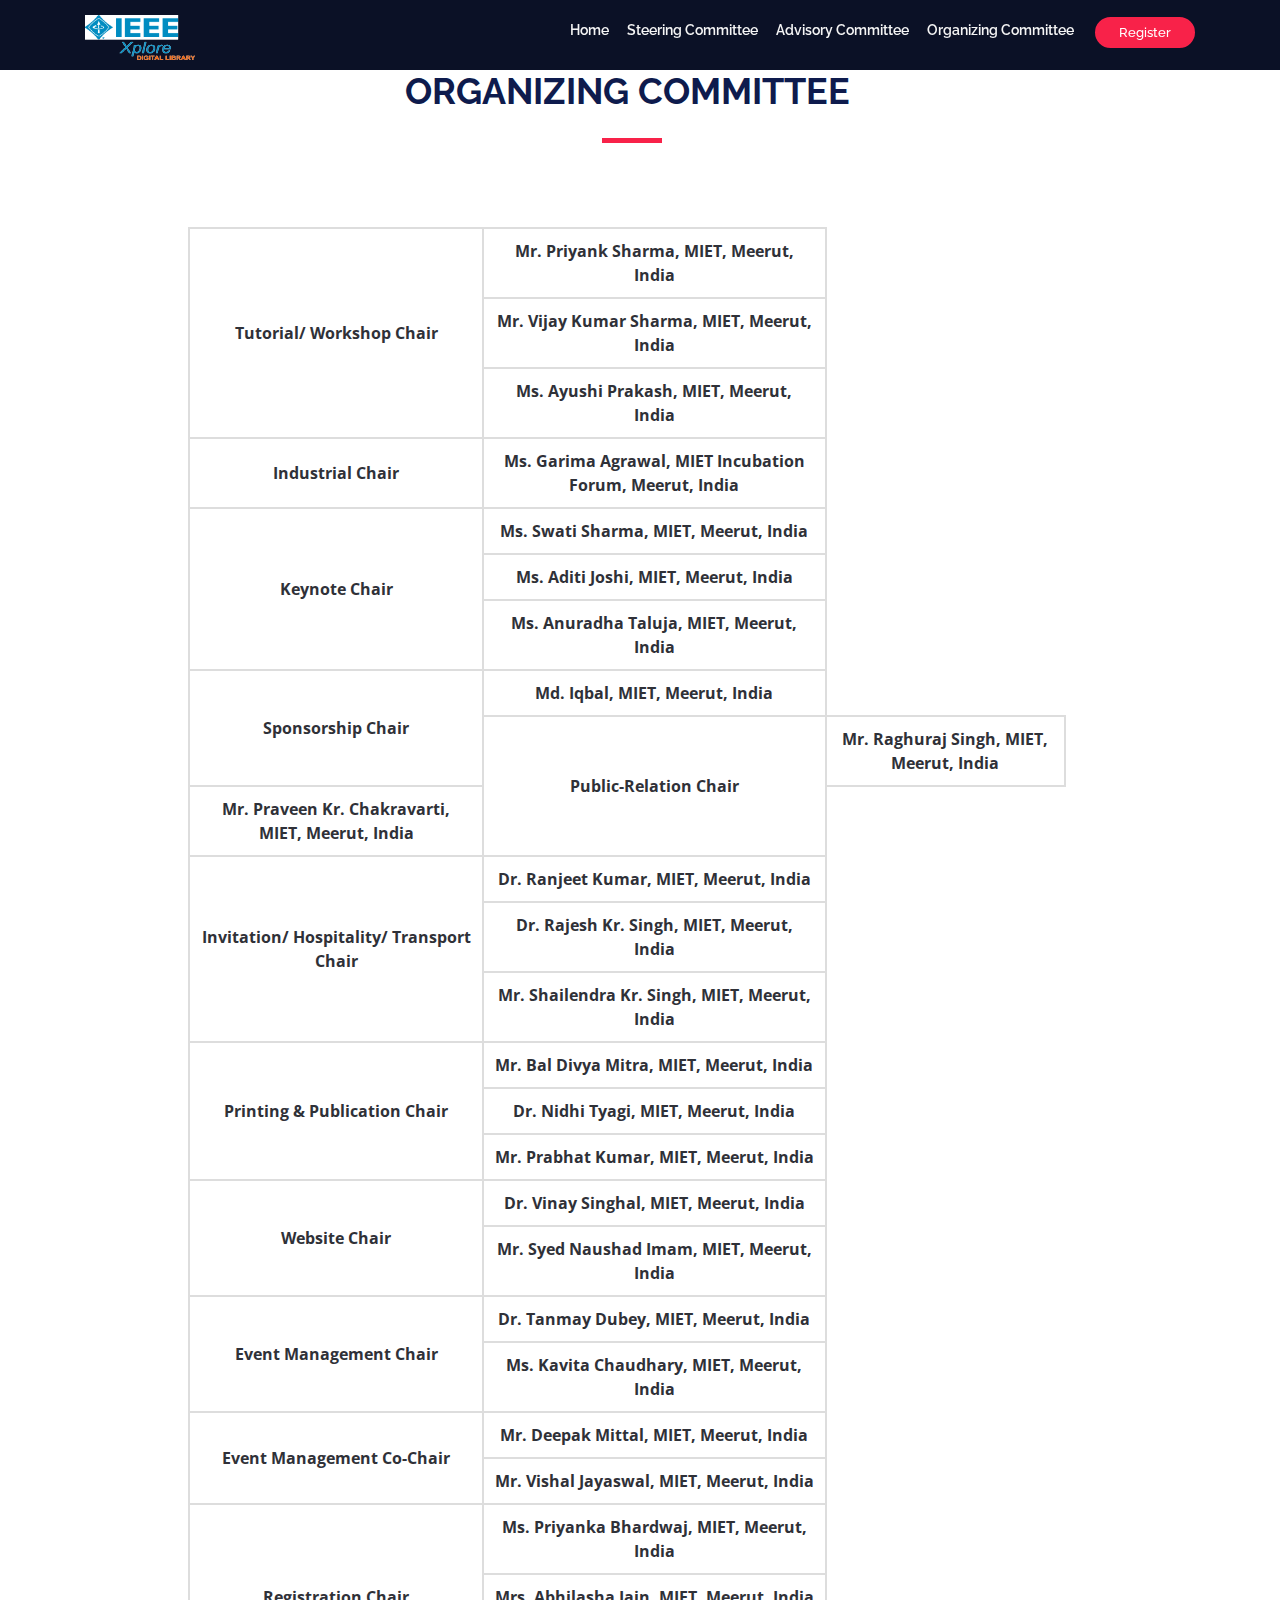
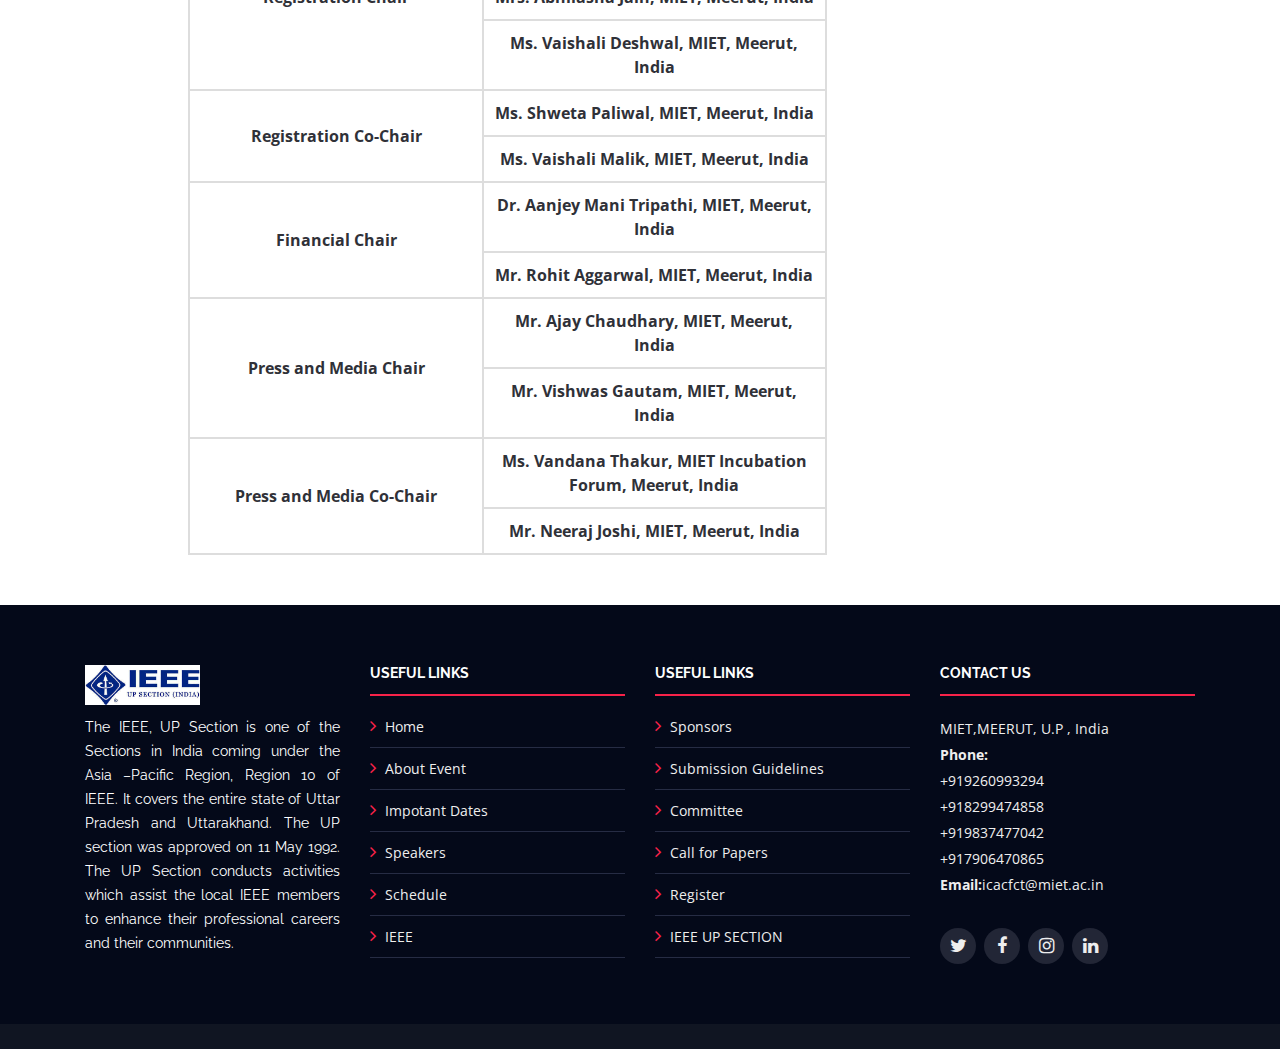
<file: organizing.html>
<!DOCTYPE html>
<html lang="en">

<head>
  <meta charset="utf-8">
  <meta content="width=device-width, initial-scale=1.0" name="viewport">

  <title>1st IEEE ICACFCT-2021-Organizing Committee</title>
  <meta content="" name="description">
  <meta content="" name="keywords">

  <!-- Favicons -->
  <link href="ieee-assets/img/favicon.png" rel="icon">
  <link href="ieee-assets/img/apple-touch-icon.png" rel="apple-touch-icon">

  <!-- Google Fonts -->
  <link href="https://fonts.googleapis.com/css?family=Open+Sans:300,300i,400,400i,700,700i|Raleway:300,400,500,700,800" rel="stylesheet">

  <!-- Vendor CSS Files -->
  <link href="ieee-assets/vendor/bootstrap/css/bootstrap.min.css" rel="stylesheet">
  <link href="ieee-assets/vendor/venobox/venobox.css" rel="stylesheet">
  <link href="ieee-assets/vendor/font-awesome/css/font-awesome.min.css" rel="stylesheet">
  <link href="ieee-assets/vendor/owl.carousel/assets/owl.carousel.min.css" rel="stylesheet">
  <link href="ieee-assets/vendor/aos/aos.css" rel="stylesheet">

  <!-- Template Main CSS File -->
  <link href="ieee-assets/css/ieee-style.css" rel="stylesheet">

  <!-- =======================================================
  * Template Name: TheEvent - v2.3.0
  * Template URL: https://bootstrapmade.com/theevent-conference-event-bootstrap-template/
  * Author: BootstrapMade.com
  * License: https://bootstrapmade.com/license/
  ======================================================== -->
  <style>
  
    table {
  width: 25%;
  margin: auto;
  border-collapse: collapse;
}
th, td {
  padding: 10px;
  text-align: left;
  border : 2px solid #ddd;
  font-weight: bold;
  text-align: center;
}

tr:hover {
  background-color:#f5f5f5;

}
</style>
</head>

<body>

  <!-- ======= Header ======= -->
  <header id="header" class="header-fixed">
    <div class="container">

      <div id="logo" class="pull-left">
        <!-- Uncomment below if you prefer to use a text logo -->
        <!-- <h1><a href="#intro">The<span>Event</span></a></h1>-->
        <a href="index.html" class="scrollto"><div id="logo1" ></div></a>
      </div>

      <nav id="nav-menu-container">
        <ul class="nav-menu">
          <li><a href="index.html">Home</a></li>
          <li><a href="committee.html">Steering Committee</a></li>
          <li><a href="advisory.html">Advisory Committee</a></li>
          <li><a href="organizing.html">Organizing Committee</a></li>
          
          <li class="buy-tickets"><a href="Register.html">Register</a></li>
        </ul>
      </nav><!-- #nav-menu-container -->
    </div>
  </header><!-- End Header -->

  <main id="main" class="main-page" style="padding-bottom: 50px;width:98%;">

  	
  <div class="section-header">
          <h2>ORGANIZING COMMITTEE</h2>
          
        </div>
    <br>
    <div class = "row">
      <div class = "col-md-12 col-sm-12 col-xs-12">
        <center>
  
<table style = "width:70%">
<tr><td rowspan="3">Tutorial/ Workshop Chair</td><td>Mr. Priyank Sharma, MIET, Meerut, India</td>
<tr><td>Mr. Vijay Kumar Sharma, MIET, Meerut, India</td></tr>
<tr><td>Ms. Ayushi Prakash, MIET, Meerut, India</td></tr>
<tr><td>Industrial Chair</td><td>Ms. Garima Agrawal, MIET Incubation Forum, Meerut, India</td></tr>
<tr><td rowspan="3">Keynote Chair</td><td>Ms. Swati Sharma, MIET, Meerut, India</td></tr>
<tr><td>Ms. Aditi Joshi, MIET, Meerut, India</td></tr>
<tr><td>Ms. Anuradha Taluja, MIET, Meerut, India</td></tr>
<tr><td rowspan="2">Sponsorship Chair</td><td>Md. Iqbal, MIET, Meerut, India </td></tr>
<tr><td rowspan="2">Public-Relation Chair</td><td>Mr. Raghuraj Singh, MIET, Meerut, India</td></tr>
<tr><td>Mr. Praveen Kr. Chakravarti, MIET, Meerut, India</td></tr>
<tr><td rowspan="3">Invitation/ Hospitality/ Transport Chair</td><td>Dr. Ranjeet Kumar, MIET, Meerut, India</td></tr>
<tr><td>Dr. Rajesh Kr. Singh, MIET, Meerut, India</td></tr>
<tr><td>Mr. Shailendra Kr. Singh, MIET, Meerut, India</td></tr>
<tr><td rowspan="3">Printing & Publication Chair</td><td>Mr. Bal Divya Mitra, MIET, Meerut, India</td></tr>
<tr><td>Dr. Nidhi Tyagi, MIET, Meerut, India</td></tr>
<tr><td>Mr. Prabhat Kumar, MIET, Meerut, India</td></tr>
<tr><td rowspan="2">Website Chair</td><td>Dr. Vinay Singhal, MIET, Meerut, India</td></tr>
<tr><td>Mr. Syed Naushad Imam, MIET, Meerut, India</td></tr>
<tr><td rowspan="2">Event Management Chair</td><td>Dr. Tanmay Dubey, MIET, Meerut, India</td></tr>
<tr><td>Ms. Kavita Chaudhary, MIET, Meerut, India</td></tr>
<tr><td rowspan="2">Event Management Co-Chair</td><td>Mr. Deepak Mittal, MIET, Meerut, India</td></tr>
<tr><td>Mr. Vishal Jayaswal, MIET, Meerut, India</td></tr>
<tr><td rowspan="3">Registration Chair</td><td>Ms. Priyanka Bhardwaj, MIET, Meerut, India</td></tr>
<tr><td>Mrs. Abhilasha Jain, MIET, Meerut, India</td></tr>
<tr><td>Ms. Vaishali Deshwal, MIET, Meerut, India </td></tr>
<tr><td rowspan="2">Registration Co-Chair</td><td>Ms. Shweta Paliwal, MIET, Meerut, India</td></tr>
<tr><td>Ms. Vaishali Malik, MIET, Meerut, India</td></tr>
<tr><td rowspan="2">Financial Chair</td><td>Dr. Aanjey Mani Tripathi, MIET, Meerut, India</td></tr>
<tr><td>Mr. Rohit Aggarwal, MIET, Meerut, India</td></tr>
<tr><td rowspan="2">Press and Media Chair</td><td>Mr. Ajay Chaudhary, MIET, Meerut, India</td></tr>
<tr><td>Mr. Vishwas Gautam, MIET, Meerut, India</td></tr>
<tr><td rowspan="2">Press and Media Co-Chair</td><td>Ms. Vandana Thakur, MIET Incubation Forum, Meerut, India</td></tr>
<tr><td>Mr. Neeraj Joshi, MIET, Meerut, India</td></tr>
</table>
</center> 
      </div>
    </div>
  </div>

  
  </main><!-- End #main -->
<!-- ======= Footer ======= -->
  <footer id="footer">
    <div class="footer-top">
      <div class="container">
        <div class="row">

          <div class="col-lg-3 col-md-6 footer-info">
            <img src="ieee-assets\img\ieeeupsection.jpeg" alt="ICACFCT">
            <p style="text-align: justify;">
The IEEE, UP Section is one of the Sections in India coming under the Asia –Pacific Region, Region 10 of IEEE. It covers the entire state of Uttar Pradesh and Uttarakhand. The UP section was approved on 11 May 1992. The UP Section conducts activities which assist the local IEEE members to enhance their professional careers and their communities. </p>
          </div>
 <div class="col-lg-3 col-md-6 footer-links">
            <h4>Useful Links</h4>
            <ul>
              <li><i class="fa fa-angle-right"></i> <a href="index.html">Home</a></li>
              <li><i class="fa fa-angle-right"></i> <a href="index.html#about">About Event</a></li>
              <li><i class="fa fa-angle-right"></i> <a href="index.html#impdate">Impotant Dates</a></li>
              <li><i class="fa fa-angle-right"></i> <a href="index.html#speakers">Speakers</a></li>
              <li><i class="fa fa-angle-right"></i> <a href="index.html#schedule">Schedule</a></li>
			  <li><i class="fa fa-angle-right"></i> <a href="https://www.ieee.org/">IEEE</a></li>
            </ul>
          </div>

          <div class="col-lg-3 col-md-6 footer-links">
            <h4>Useful Links</h4>
            <ul>
              <li><i class="fa fa-angle-right"></i> <a href="index.html#supporters">Sponsors</a></li>
              <li><i class="fa fa-angle-right"></i> <a href="guidelines.html">Submission Guidelines</a></li>
              <li><i class="fa fa-angle-right"></i> <a href="committee.html">Committee</a></li>
              <li><i class="fa fa-angle-right"></i> <a href="Author.html">Call for Papers</a></li>
              <li><i class="fa fa-angle-right"></i> <a href="Register.html">Register</a></li>
			  <li><i class="fa fa-angle-right"></i> <a href="http://www.ieeeup.org/">IEEE UP SECTION</a></li>
            </ul>
          </div>


          <div class="col-lg-3 col-md-6 footer-contact">
            <h4>Contact Us</h4>
            <p>
              MIET,MEERUT, 
              U.P ,
              India<br>
              <strong>Phone:</strong><br> +919260993294<br>
              <strong></strong> +918299474858<br>
              <strong></strong> +919837477042<br>
			  <strong></strong>+917906470865<br>
              <strong>Email:</strong>icacfct@miet.ac.in<br>
            </p>

            <div class="social-links">
              <a href="https://twitter.com/miet_group" class="twitter"><i class="fa fa-twitter"></i></a>
              <a href="https://www.facebook.com/MIETGROUP/" class="facebook"><i class="fa fa-facebook"></i></a>
              <a href="https://www.instagram.com/mietmeerut/" class="instagram"><i class="fa fa-instagram"></i></a>
              <!--a href="" class="google-plus"><i class="fa fa-google-plus"></i></a-->
              <a href="https://www.linkedin.com/school/mietgroup/" class="linkedin"><i class="fa fa-linkedin"></i></a>
            </div>

          </div>

        </div>
      </div>
    </div></footer>

    <!--div class="container">
      <div class="copyright">
        &copy; Copyright <strong>TheEvent</strong>. All Rights Reserved
      </div>
      <div class="credits">
        <!-
        All the links in the footer should remain intact.
        You can delete the links only if you purchased the pro version.
        Licensing information: https://bootstrapmade.com/license/
        Purchase the pro version with working PHP/AJAX contact form: https://bootstrapmade.com/buy/?theme=TheEvent
      -->
        <!--Designed by <a href="https://bootstrapmade.com/">BootstrapMade</a->
      </div>
    </div>
  </footer><!- End  Footer -->


  <a href="#" class="back-to-top"><i class="fa fa-angle-up"></i></a>

  <!-- Vendor JS Files -->
  <script src="ieee-assets/vendor/jquery/jquery.min.js"></script>
  <script src="ieee-assets/vendor/bootstrap/js/bootstrap.bundle.min.js"></script>
  <script src="ieee-assets/vendor/jquery.easing/jquery.easing.min.js"></script>
  <!--script src="ieee-assets/vendor/php-email-form/validate.js"></script-->
  <script src="ieee-assets/vendor/venobox/venobox.min.js"></script>
  <script src="ieee-assets/vendor/owl.carousel/owl.carousel.min.js"></script>
  <script src="ieee-assets/vendor/superfish/superfish.min.js"></script>
  <script src="ieee-assets/vendor/hoverIntent/hoverIntent.js"></script>
  <script src="ieee-assets/vendor/aos/aos.js"></script>

  <!-- Template Main JS File -->
  <script src="ieee-assets/js/main.js"></script>

</body>

</html>
</file>
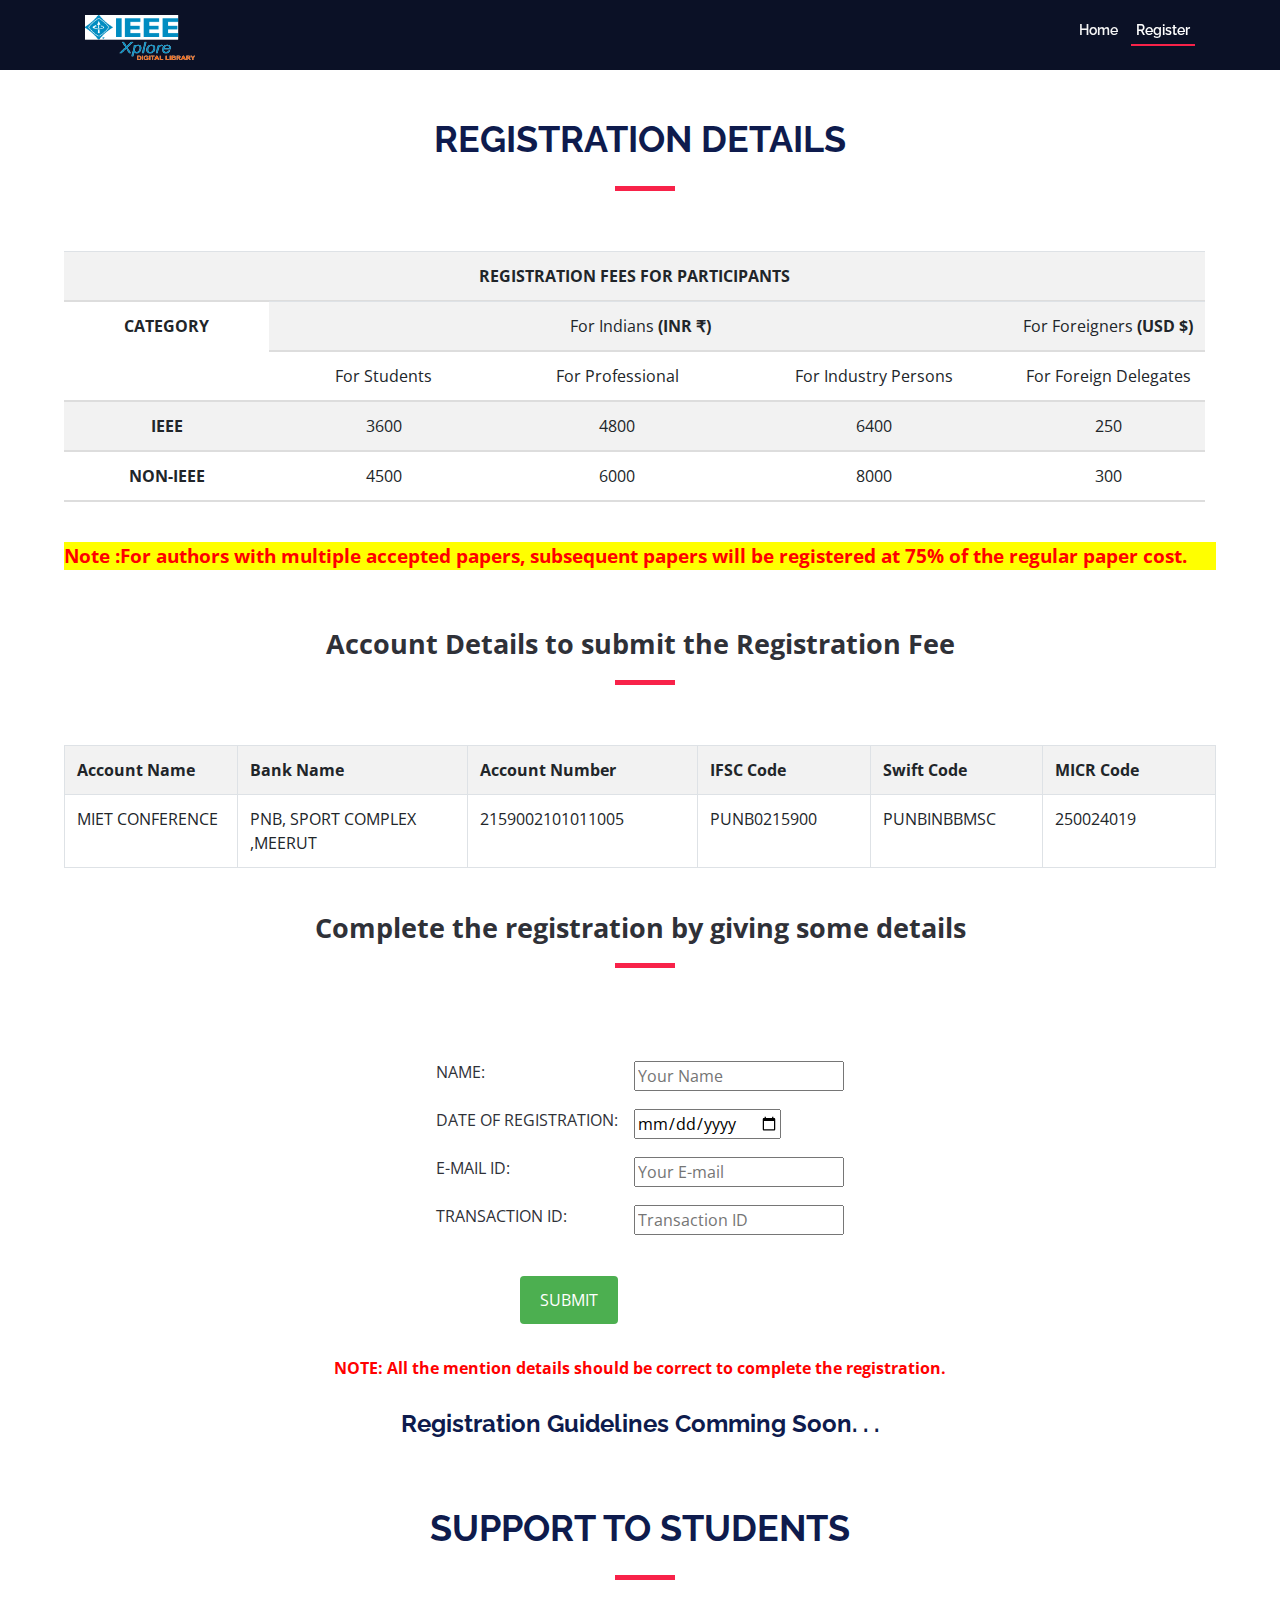
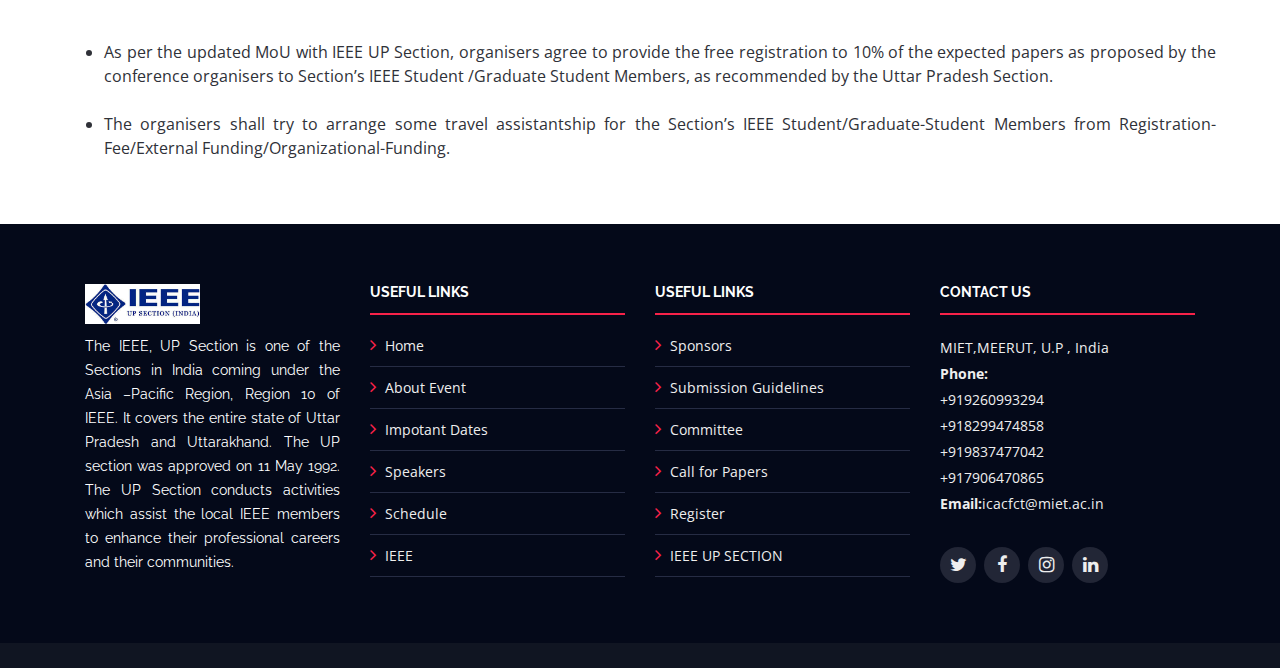
<file: Register.html>
<!DOCTYPE html>
<html lang="en">

<head>
	
  <meta charset="utf-8">
  <meta content="width=device-width, initial-scale=1.0" name="viewport">

  <title>1st IEEE ICACFCT-2021-REGISTER</title>
  <meta content="" name="description">
  <meta content="" name="keywords">

  <!-- Favicons -->
  <link href="ieee-assets/img/favicon.png" rel="icon">
  <link href="ieee-assets/img/apple-touch-icon.png" rel="apple-touch-icon">

  <!-- Google Fonts -->
  <link href="https://fonts.googleapis.com/css?family=Open+Sans:300,300i,400,400i,700,700i|Raleway:300,400,500,700,800" rel="stylesheet">

  <!-- Vendor CSS Files -->
  <link href="ieee-assets/vendor/bootstrap/css/bootstrap.min.css" rel="stylesheet">
  <link href="ieee-assets/vendor/venobox/venobox.css" rel="stylesheet">
  <link href="ieee-assets/vendor/font-awesome/css/font-awesome.min.css" rel="stylesheet">
  <link href="ieee-assets/vendor/owl.carousel/assets/owl.carousel.min.css" rel="stylesheet">
  <link href="ieee-assets/vendor/aos/aos.css" rel="stylesheet">

  <!-- Template Main CSS File -->
  <link href="ieee-assets/css/ieee-style.css" rel="stylesheet">

  <!-- =======================================================
  * Template Name: TheEvent - v2.3.0
  * Template URL: https://bootstrapmade.com/theevent-conference-event-bootstrap-template/
  * Author: BootstrapMade.com
  * License: https://bootstrapmade.com/license/
  ======================================================== -->

  <style>
#main{
margin-left:5%;
margin-right:5%;
}  
#table {
  width:100%;
  border-collapse: collapse;
  
}
th, td {
  padding: 8px;
  text-align: left;
  border-bottom: 2px solid #ddd;
}

tr:hover {background-color:#f5f5f5;}



input[type=submit] {
  background-color: #4CAF50;
  color: white;
  padding: 12px 20px;
  border: none;
  border-radius: 4px;
  cursor: pointer;
}



@media (max-width: 991px) {
#main{
margin-left:0%;
margin-right:0%;
}  

th, td {
  padding: 8px;
  text-align: left;
  border-bottom: 2px solid #ddd;
}

tr:hover {background-color:#f5f5f5;}



#headright{
float:left;
}

input[type=submit] {
  background-color: #4CAF50;
  color: white;
  padding: 12px 20px;
  border: none;
  border-radius: 4px;
  cursor: pointer;
}
  </style>
<style>
@media (max-width: 991px){

  #header.header-scrolled, #header.header-fixed {
  background: rgba(6, 12, 34, 0.98);
  height: 70px;
  padding: 15px 0;
  transition: all 0.5s;
  }
}
</style>

<script src="https://smtpjs.com/v3/smtp.js">
</script>
<script src="https://code.jquery.com/jquery-3.6.0.min.js"></script>
<script type="text/javascript">

	function sendmail(){
	var n=document.getElementById("fname1").value;
	var d=document.getElementById("date1").value;
	var e=document.getElementById("tid").value;
	var t=document.getElementById("myFile").value;
	
	Email.send({
		Host: "smtp.gmail.com",
		Username: "icacfct@miet.ac.in",
		Password: "Icacfct@meerut",
		To: "icacfct@miet.ac.in",
		From: "ICACFCT@2021",
		Subject: "New Participant Registered!!!",
		Body: "Name: "+n+"<br>Email: "+e+"<br>Transaction Id: "+t+"<br>Date: "+d+"<br>",
	
	})
		.then(function (message) {
		document.getElementById("fname1").value="";
		document.getElementById("date1").value="";
		document.getElementById("tid").value="";
		document.getElementById("myFile").value="";
		});
	}
	function sendEmail() {
	var n=document.getElementById("fname1").value;
	var d=document.getElementById("date1").value;
	var e=document.getElementById("tid").value;
	var t=document.getElementById("myFile").value;
	Email.send({
		Host: "smtp.gmail.com",
		Username: "icacfct@miet.ac.in",
		Password: "Icacfct@meerut",
		To: e,
		From: "ICACFCT@2021",
		Subject: "Registration Done Successfully!!!",
		Body: "Thank you for Registering in the Conference, Please check the schedule details at the Conference Website.<br>Your Details are given below:<br>Your Name: "+n+"<br>Registration Date:"+d+"<br>Transaction Id:"+t+"<br><br>Regards<br>IEEE Conference 2021",
	})
		.then(function (message) {
		sendmail();
		});
	sendmail();
	}
</script>
</head>

<body>

  <!-- ======= Header ======= -->
  <header id="header" class="header-fixed">
    <div class="container">

      <div id="logo" class="pull-left">
        <!-- Uncomment below if you prefer to use a text logo -->
        <!-- <h1><a href="#intro">The<span>Event</span></a></h1>-->
        <a href="index.html" class="scrollto"><div id="logo1" ></div></a>
      </div>

      <nav id="nav-menu-container">
        <ul class="nav-menu">
          <li><a href="index.html">Home</a></li>
          
          <!--li><a href="#hotels">Hotels</a></li>
          <li><a href="#gallery">Gallery</a></li-->
          <li class="menu-active"><a href="Register.html">Register</a></li>
        </ul>
        </ul>
      </nav><!-- #nav-menu-container -->
    </div>
  </header><!-- End Header -->
   <br>
   <br>
  <main id="main" class="main-page">

  <div class="section-header" id="wippapers">
    <h2>Registration Details</h2>
	</div>

    <table class="table table-responsive  table-hover table-striped" id="table">
	<colgroup>
               <col span="1" style="width: 18%;">
               <col span="1" style="width: 20%;">
			   <col span="1" style="width: 21%;">
			   <col span="1" style="width: 24%;">
               <col span="1" style="width: 24%;">
    </colgroup>
    <tr>
       <td colspan="5" style="text-align:center;"><b>REGISTRATION FEES FOR PARTICIPANTS</b></td>
														
	</tr><tr>
	<td style="text-align:center;" rowspan="3"><b>CATEGORY</b></td>
	</tr>
	<tr>
	<td colspan="3" style="text-align:center;">For Indians <b>(INR <span>&#8377;</span>)</b></td>
	<td colspan="2">For Foreigners <b>(USD $)</b></td>
	</tr>
	<tr>
	<td style="text-align:center;">For Students</td>
	<td style="text-align:center;">For Professional</td>
	<td style="text-align:center;">For Industry Persons</td>
	<td style="text-align:center;">For Foreign Delegates</td>
	</tr><tr>
	<td style="text-align:center;"><b>IEEE</b></td>
        <td style="text-align:center;"> 3600</td>
        <td style="text-align:center;"> 4800</td>
		<td style="text-align:center;"> 6400</td>
        <td style="text-align:center;"> 250</td>
        </tr><tr>
	<td style="text-align:center;"><b>NON-IEEE</b></td>
	<td style="text-align:center;"> 4500</td>
	<td style="text-align:center;"> 6000</td>
	<td style="text-align:center;"> 8000</td>
    <td style="text-align:center;"> 300</td>
	
        </tr>
											
	</table><br>
	<p style="background-color:yellow;color:red;font-size:19px;"><b>Note :For authors with multiple accepted papers, subsequent papers will be registered at 75% of the regular paper cost.</b></p><br>
	<div style="text-align:center;font-size:27px;" class="section-header" id="wippapers">
    <b>Account Details to submit the Registration Fee</b>
	</div>
 
   <table class="table table-responsive table-bordered table-striped table-hover center-block" style="margin-top:50px; border:None;width:100%;">
	   <colgroup>
               <col span="1" style="width: 15%;">
               <col span="1" style="width: 20%;">
			   <col span="1" style="width: 20%;">
			   <col span="1" style="width: 15%;">
               <col span="1" style="width: 15%;">
		<col span="1" style="width: 15%;">   
    </colgroup>
     <tbody>        
                     <tr>
                      <th>Account Name</th>
                     <th>Bank Name</th>
                      <th>Account Number</th>
                      <th>IFSC Code</th>
                      <th>Swift Code</th>
                      <th>MICR Code</th>
                      
                    </tr>
                    <tr>
                        <td>MIET CONFERENCE</td>
                        <td>PNB, SPORT COMPLEX ,MEERUT</td>
                        <td>2159002101011005</td>
                        <td>PUNB0215900</td>
                        <td>PUNBINBBMSC</td>
                        <td>250024019</td>
                        
                    

                    </tr>
   </tbody>
	</table> 
<br>

<div style="text-align:center;font-size:27px;" class="section-header" id="wippapers">
    <b>Complete the registration by giving some details</b>
</div>
<center>
<form method="post" action="https://docs.google.com/forms/u/0/d/e/1FAIpQLSe4h5VyJDqB6XkmpqwElLbZgdo-kQX8jWCLhW4b5onuXqTNSg/formResponse" target="_blank">
<table>
<tr><td style="border-bottom:None;"><label for="fname1">NAME:</label></td>
<td style="border-bottom:None;"><input type="text" id="fname1" name="entry.1753242669" placeholder="Your Name" minlength="4" required></td>
</tr>
<br>
<tr><td style="border-bottom:None;"><label for="date1">DATE OF REGISTRATION:</label></td>
<td style="border-bottom:None;"><input type="date" id="date1" name="entry.443687443" required></td>
</tr>
<tr><td style="border-bottom:None;"><label for="tid">E-MAIL ID:</label></td>
<td style="border-bottom:None;"><input type="text" id="tid" name="entry.2034682848" placeholder="Your E-mail" required></td>
</tr>
<tr><td style="border-bottom:None;"><label for="myFile">TRANSACTION ID:</label></td>
<td style="border-bottom:None;"><input type="text" id="myFile" name="entry.1636453738" placeholder="Transaction ID" required></td>
</tr>
<tr>
<td style="float: right; border-bottom:None;">
<br>
<input type="submit" onclick="sendEmail()" value="SUBMIT"></td>
</tr>
</table>
</form>

<br>
<p style="color:red;"><b>NOTE: All the mention details should be correct to complete the registration.</b></p>
<!--p>
<b>All payments must be made by 25<sup>th</sup> FEB 2021.</b>
</p-->
<h4><b>Registration Guidelines Comming Soon.&nbsp.&nbsp.</b></h4>
</center>
<br><br>
<div class="section-header" id="wippapers">
    <h2>Support to Students</h2>
</div>

<div style="width:100%;margin:auto;">
<ul style="text-align: justify;">
<li>As per the updated MoU with IEEE UP Section, organisers agree to provide the free registration to 10% of the expected papers as proposed by the conference organisers to Section’s IEEE Student /Graduate Student Members, as recommended by the Uttar Pradesh Section.</li>
<br>
<li>The organisers shall try to arrange some travel assistantship for the Section’s IEEE Student/Graduate-Student Members from Registration-Fee/External Funding/Organizational-Funding.</li>
</ul></div><br><br>
<!--p>

<h3>Instructions to Authors</h3>
<p style="color:black;font-size:16px;text-align: justify;">All accepted papers must fully comply with the  <a href="2014_04_msw_a4_format .doc" target="_blank" download>IEEE conference format</a>  for the final camera ready submission. Use the IEEE PDF eXpress check to make sure of that compatibility. The access to IEEE PDF eXpress is already available. Papers that fail that check or exceed the referred submissions page limits may be rejected without further review. <br> Authors must prepare the final manuscript and submit it according to the following guidelines (they are described below):</p>
<ul class="list-group" style="list-style-type:disc; margin-left:50px;margin-top:10px;font-size:15px">
                        <li>Modify your manuscript (if necessary) following the reviewers' recommendations and verify that your camera-ready paper complies with the IEEE format.</li>
                        <li>Embed the Copyright Clearance Code (CCC) Notice.</li>
                        <li>Prepare the IEEE Copyright Form <a href="2014_04_msw_a4_format .doc" target="_blank" download>(Download).</a> </li>
                        <li>Submit the final manuscript and the IEEE Copyright Form.</li>
                    </ul>
<h4 style="font-size:18px;color:black;">1. Preparing the final camera-ready version</h4>
<br>
<p style="color:black;font-size:16px;text-align: justify;">The Technical Program Committee has made an effort to thoroughly review all the submitted papers. Please follow their suggestions when you revise your paper. You should verify that your camera-ready paper complies with the IEEE format. The IEEE conference paper template can be downloaded from here. All authors must submit their final camera-ready papers by the deadlines even if there are no changes to the paper. Failure to do so may result in the paper not appearing in the proceedings.</p>
<br>
<h4 style="font-size:18px;color:black;">2. Embedding the Copyright Clearance Code (CCC) Notice</h4>
<br>
<p style="color:black;font-size:15px;text-align: justify;">The appropriate Copyright Clearance Code notice is to appear as a footnote on the bottom of the first page of each paper according to the guidelines set forth in the Cataloging/Copyright Instructions for an IEEE Conference Proceeding. Detailed instructions can be found at: <a href="http://www.ieee.org/portal/pages/about/documentation/copyright/cfrmlink.html">click here</a>.</p>
<ul class="list-group" style="list-style-type:disc; margin-left:50px;margin-top:10px;font-size:15px">
                        <li>For papers in which all authors are employed by the US government, the copyright notice is: U.S. Government work not
                                protected by U.S. copyright</li>
                        <li>For papers in which all authors are employed by a Crown government (UK, Canada, and Australia), the copyright notice is: 978-1-7281-6362-8/20/$31.00 ©2020 Crown</li>
                        <li>For papers in which all authors are employed by the European Union, the copyright notice is:978-1-7281-6362-8/20/$31.00 ©2020 European Union</li>
                        <li>For all other papers the copyright notice is:  978-1-7281-6362-8/20/$31.00 ©2020 IEEE</li>
                      
                    </ul>
<p style="color:black;font-size:15px;text-align: justify;">In the MS Word template you may replace the text in the existing footnote where it says "Identify applicable sponsor/s here. If no sponsors, delete this text box (sponsors)." with the appropriate Copyright Clearance Code (CCC) notice.</p>
<br>
<h4 style="font-size:18px;color:black;">For LaTeX users:</h4>
<ul class="list-group" style="list-style-type:disc; margin-left:50px;margin-top:10px;font-size:15px">
                        <li>Use the conference document class from the IEEEtran package (<a href="http://www.ieee.org/documents/IEEEtran.zip">http://www.ieee.org/documents/IEEEtran.zip</a>)</li>
                        <li>Add the CCC notice in the \IEEEpubid{} command. Copy this code instead of the one available in the template:
                        <br>
                        \IEEEoverridecommandlockouts
                        \IEEEpubid{\makebox[\columnwidth] <br>
                        {\hfill X-X-XXXX-XXXXX/XX/\$XX.XX~\copyright~2020 IEEE}<br>
                        \hspace{\columnsep}\makebox[\columnwidth]{ }}<br>
                        Where X-X-XXXX-XXXX-X/XX/\$XX.XX~\copyright~2020 IEEE should be substituted by the appropriate CCC indicated above.
                        </li>
                        <li>Add the sponsors, if needed, in the \thanks{} command of the authors definition.</li>
                    </ul>
<br>
<p style="color:black;font-size:15px;text-align: justify;">Your camera-ready manuscript should be converted into a PDF file and verified for Xplore compliance by IEEE PDF eXpress. Go to http://www.pdf-express.org/ and convert your file to an IEEE Xplore compatible PDF file or check your PDF file for IEEE Xplore compliance. First-time users should do the following:</p>
<ul class="list-group" style="list-style-type:disc; margin-left:50px;margin-top:10px;font-size:15px">
                        <li>Select "New Users" and click "Here".</li>
                        <li>Enter the following information
                        
                            <ul class="list-group" style="list-style-type:circle; margin-left:50px;margin-top:10px;font-size:15px">
                                 <li>49060XP for the Conference ID.</li>
                                 <li>Your email address.</li>
                                 <li>A password.</li>
                            </ul>
                        </li>
                        <li>Continue to enter information as prompted.</li>
                        <li>An online confirmation will be displayed and an email confirmation will be sent verifying your account setup.</li>
                    </ul>
<p style="color:black;font-size:15px;text-align: justify;"> Previous users of PDF eXpress need to follow the above steps, but should enter the same password that was used for previous conferences. Verify that your contact information is valid. You will receive an email receipt indicating that your camera-ready paper is PDF compatible.</p>
<br>
<h4 style="font-size:18px;color:black;">4. IEEE Copyright © Form </h4>
<br>
<p style="color:black;font-size:15px;text-align: justify;">
                        
                        All the authors of the accepted papers will receive an email to submit the eCF (electronic Copyright Form) from IEEE itself. 
                             <br>

              Detailed instructions can be found at: <a href="https://www.ieee.org/publications/rights/copyright-main.html"> https://www.ieee.org/publications/rights/copyright-main.html.</a>
                    </p>
<br>
<h4 style="font-size:18px;color:black;">5. Submitting the final camera-ready manuscript</h4>
<br>
<p style="color:black;font-size:15px;text-align: justify;">Once you have followed (and completed) the previous guidelines, you can send your final manuscript (pdf and docx version) and the copyright form at <a href="mailto:icacce.in@gmail.com">icacce.in@gmail.com</a>.</p>
<br-->

  </main><!-- End #main -->
<!-- ======= Footer ======= -->
  <footer id="footer">
    <div class="footer-top">
      <div class="container">
        <div class="row">

          <div class="col-lg-3 col-md-6 footer-info">
            <img src="ieee-assets\img\ieeeupsection.jpeg" alt="ICACFCT">
            <p style="text-align: justify;">
The IEEE, UP Section is one of the Sections in India coming under the Asia –Pacific Region, Region 10 of IEEE. It covers the entire state of Uttar Pradesh and Uttarakhand. The UP section was approved on 11 May 1992. The UP Section conducts activities which assist the local IEEE members to enhance their professional careers and their communities. </p>
          </div>
		  
		  

           <div class="col-lg-3 col-md-6 footer-links">
            <h4>Useful Links</h4>
            <ul>
              <li><i class="fa fa-angle-right"></i> <a href="index.html">Home</a></li>
              <li><i class="fa fa-angle-right"></i> <a href="index.html#about">About Event</a></li>
              <li><i class="fa fa-angle-right"></i> <a href="index.html#impdate">Impotant Dates</a></li>
              <li><i class="fa fa-angle-right"></i> <a href="index.html#speakers">Speakers</a></li>
              <li><i class="fa fa-angle-right"></i> <a href="index.html#schedule">Schedule</a></li>
			  <li><i class="fa fa-angle-right"></i> <a href="https://www.ieee.org/">IEEE</a></li>
            </ul>
          </div>

          <div class="col-lg-3 col-md-6 footer-links">
            <h4>Useful Links</h4>
            <ul>
              <li><i class="fa fa-angle-right"></i> <a href="index.html#supporters">Sponsors</a></li>
              <li><i class="fa fa-angle-right"></i> <a href="guidelines.html">Submission Guidelines</a></li>
              <li><i class="fa fa-angle-right"></i> <a href="committee.html">Committee</a></li>
              <li><i class="fa fa-angle-right"></i> <a href="Author.html">Call for Papers</a></li>
              <li><i class="fa fa-angle-right"></i> <a href="Register.html">Register</a></li>
			  <li><i class="fa fa-angle-right"></i> <a href="http://www.ieeeup.org/">IEEE UP SECTION</a></li>
            </ul>
          </div>

          <div class="col-lg-3 col-md-6 footer-contact">
            <h4>Contact Us</h4>
            <p>
              MIET,MEERUT, 
              U.P ,
              India<br>
              <strong>Phone:</strong><br> +919260993294<br>
              <strong></strong> +918299474858<br>
              <strong></strong> +919837477042<br>
			  <strong></strong>+917906470865<br>
              <strong>Email:</strong>icacfct@miet.ac.in<br>
            </p>

            <div class="social-links">
              <a href="https://twitter.com/miet_group" class="twitter"><i class="fa fa-twitter"></i></a>
              <a href="https://www.facebook.com/MIETGROUP/" class="facebook"><i class="fa fa-facebook"></i></a>
              <a href="https://www.instagram.com/mietmeerut/" class="instagram"><i class="fa fa-instagram"></i></a>
              <!--a href="" class="google-plus"><i class="fa fa-google-plus"></i></a-->
              <a href="https://www.linkedin.com/school/mietgroup/" class="linkedin"><i class="fa fa-linkedin"></i></a>
            </div>

          </div>

        </div>
      </div>
    </div></footer>

    <!--div class="container">
      <div class="copyright">
        &copy; Copyright <strong>TheEvent</strong>. All Rights Reserved
      </div>
      <div class="credits">
        <!-
        All the links in the footer should remain intact.
        You can delete the links only if you purchased the pro version.
        Licensing information: https://bootstrapmade.com/license/
        Purchase the pro version with working PHP/AJAX contact form: https://bootstrapmade.com/buy/?theme=TheEvent
      -->
        <!--Designed by <a href="https://bootstrapmade.com/">BootstrapMade</a->
      </div>
    </div>
  </footer><!- End  Footer -->

  <a href="#" class="back-to-top"><i class="fa fa-angle-up"></i></a>

  <!-- Vendor JS Files -->
  <script src="ieee-assets/vendor/jquery/jquery.min.js"></script>
  <script src="ieee-assets/vendor/bootstrap/js/bootstrap.bundle.min.js"></script>
  <script src="ieee-assets/vendor/jquery.easing/jquery.easing.min.js"></script>
  <!--script src="ieee-assets/vendor/php-email-form/validate.js"></script-->
  <script src="ieee-assets/vendor/venobox/venobox.min.js"></script>
  <script src="ieee-assets/vendor/owl.carousel/owl.carousel.min.js"></script>
  <script src="ieee-assets/vendor/superfish/superfish.min.js"></script>
  <script src="ieee-assets/vendor/hoverIntent/hoverIntent.js"></script>
  <script src="ieee-assets/vendor/aos/aos.js"></script>

  <!-- Template Main JS File -->
  <script src="ieee-assets/js/main.js"></script>

</body>

</html>
</file>
<file: ieee-assets/vendor/venobox/venobox.css>
/* ------ venobox.css --------*/
.vbox-overlay *, .vbox-overlay *:before, .vbox-overlay *:after{
    -webkit-backface-visibility: hidden;
    -webkit-box-sizing:border-box;
    -moz-box-sizing:border-box;
    box-sizing:border-box;
}
.vbox-overlay * { 
    -webkit-backface-visibility: visible;
    backface-visibility: visible;
}
.vbox-overlay{
    display: -webkit-flex;
    display: flex;
    -webkit-flex-direction: column;
    flex-direction: column;
    -webkit-justify-content: center;
    justify-content: center;
    -webkit-align-items: center;
    align-items: center;
    position: fixed;
    left: 0;
    top: 0;
    bottom: 0;
    right: 0;
    z-index: 999999;
}

/* ----- navigation ----- */
.vbox-title{
    width: 100%;
    height: 40px;
    float: left;
    text-align: center;
    line-height: 28px;
    font-size: 12px;
    padding: 6px 50px;
    overflow: hidden;
    position: fixed;
    display: none;
    left: 0;
    z-index: 89;
}
.vbox-close{
    cursor: pointer;
    position: fixed;
    top: -1px;
    right: 0;
    width: 50px;
    height: 40px;
    padding: 6px;
    display: block;
    background-position:10px center;
    overflow: hidden;
    font-size: 24px;
    line-height: 1;
    text-align: center;
    z-index: 99;
}
.vbox-left{
    cursor: pointer;
    position: fixed;
    left: 0;
    height: 40px;
    overflow: hidden;
    line-height: 28px;
    font-size: 12px;
    z-index: 99;
    display: flex;
    align-items:center;
}
.vbox-num{
    display: inline-block;
    margin: 6px 0 6px 15px;
}
/* ----- Social share ----- */
.vbox-share{
    line-height: 28px;
    font-size: 12px;
    overflow: hidden;
    position: fixed;
    left: 0;
    z-index: 98;
    display: flex;
    align-items:center;
    justify-content: center;
    width: 100%;
    text-align: center;
}
.vbox-share svg{
    max-height: 28px;
    width: 28px;
    z-index: 10;
    margin-left: 12px;
    margin-top: 6px;
    margin-bottom: 6px;
    vertical-align: middle;
}


/* ----- navigation ARROWS ----- */
.vbox-next, .vbox-prev{
    position: fixed;
    top: 50%;
    margin-top: -15px;
    overflow: hidden;
    cursor: pointer;
    display: block;
    width: 45px;
    height: 45px;
    z-index: 99;
}
.vbox-next span, .vbox-prev span{
    position: relative;
    width: 20px;
    height: 20px;
    border: 2px solid transparent;
    border-top-color: #B6B6B6;
    border-right-color: #B6B6B6;
    text-indent: -100px;
    position: absolute;
    top: 8px;
    display: block;
}
.vbox-prev{
    left: 15px;
}
.vbox-next{
    right: 15px;
}
.vbox-prev span{
    left: 10px;
    -ms-transform: rotate(-135deg);
    -webkit-transform: rotate(-135deg);
    transform: rotate(-135deg);
}
.vbox-next span{
    -ms-transform: rotate(45deg);
    -webkit-transform: rotate(45deg);
    transform: rotate(45deg);
    right: 10px;
}
/* ------- inline window ------ */
.vbox-inline{
    width: 420px;
    height: 315px;
    height: 70vh;
    padding: 10px;
    background: #fff;
    margin: 0 auto;
    overflow: auto;
    text-align: left;
}
/* ------- Video & iFrames window ------ */
.venoframe{
    max-width: 100%;
    width: 100%;
    border: none;
    width: 100%;
    height: 260px;
    height: 70vh;
}
.venoframe.vbvid{
    height: 260px;
}
@media (min-width: 768px) {
    .venoframe, .vbox-inline{
        width: 90%;
        height: 360px;
        height: 70vh;
    }
    .venoframe.vbvid{
        width: 640px;
        height: 360px;
    }
}
@media (min-width: 992px) {
    .venoframe, .vbox-inline{
        max-width: 1200px;
        width: 80%;
        height: 540px;
        height: 70vh;
    }
    .venoframe.vbvid{
        width: 960px;
        height: 540px;
    }
}
/* 
Please do NOT edit this part! 
or at least read this note: http://i.imgur.com/7C0ws9e.gif
*/
.vbox-open{
    overflow: hidden;
}
.vbox-container{
    position: absolute;
    left: 0;
    right: 0;
    top: 0;
    bottom: 0;
    overflow-x: hidden;
    overflow-y: scroll;
    overflow-scrolling: touch;
    -webkit-overflow-scrolling: touch;
    z-index: 20;
    max-height: 100%;

}

.vbox-content{
    text-align: center;
    float: left;
    width: 100%;
    position: relative;
    overflow: hidden;
    padding: 20px 4%;
}
.vbox-container img{
    max-width: 100%;
    height: auto;
}
.vbox-figlio{
    box-shadow: 0 0 12px rgba(0,0,0,0.19), 0 6px 6px rgba(0,0,0,0.23);
    max-width: 100%;
    text-align: initial;
}
img.vbox-figlio{
    -webkit-user-select: none;
-khtml-user-select: none;
-moz-user-select: none;
-o-user-select: none;
user-select: none;
}
.vbox-content.swipe-left{
    margin-left: -200px !important;
}
.vbox-content.swipe-right{
    margin-left: 200px !important;
}
.vbox-animated{
    webkit-transition: margin 300ms ease-out;
    transition: margin 300ms ease-out;
}

/* ---------- preloader ----------
 * SPINKIT 
 * http://tobiasahlin.com/spinkit/
-------------------------------- */
.sk-double-bounce,.sk-rotating-plane{width:40px;height:40px;margin:40px auto}.sk-rotating-plane{background-color:#333;-webkit-animation:sk-rotatePlane 1.2s infinite ease-in-out;animation:sk-rotatePlane 1.2s infinite ease-in-out}@-webkit-keyframes sk-rotatePlane{0%{-webkit-transform:perspective(120px) rotateX(0) rotateY(0);transform:perspective(120px) rotateX(0) rotateY(0)}50%{-webkit-transform:perspective(120px) rotateX(-180.1deg) rotateY(0);transform:perspective(120px) rotateX(-180.1deg) rotateY(0)}100%{-webkit-transform:perspective(120px) rotateX(-180deg) rotateY(-179.9deg);transform:perspective(120px) rotateX(-180deg) rotateY(-179.9deg)}}@keyframes sk-rotatePlane{0%{-webkit-transform:perspective(120px) rotateX(0) rotateY(0);transform:perspective(120px) rotateX(0) rotateY(0)}50%{-webkit-transform:perspective(120px) rotateX(-180.1deg) rotateY(0);transform:perspective(120px) rotateX(-180.1deg) rotateY(0)}100%{-webkit-transform:perspective(120px) rotateX(-180deg) rotateY(-179.9deg);transform:perspective(120px) rotateX(-180deg) rotateY(-179.9deg)}}.sk-double-bounce{position:relative}.sk-double-bounce .sk-child{width:100%;height:100%;border-radius:50%;background-color:#333;opacity:.6;position:absolute;top:0;left:0;-webkit-animation:sk-doubleBounce 2s infinite ease-in-out;animation:sk-doubleBounce 2s infinite ease-in-out}.sk-chasing-dots .sk-child,.sk-spinner-pulse,.sk-three-bounce .sk-child{background-color:#333;border-radius:100%}.sk-double-bounce .sk-double-bounce2{-webkit-animation-delay:-1s;animation-delay:-1s}@-webkit-keyframes sk-doubleBounce{0%,100%{-webkit-transform:scale(0);transform:scale(0)}50%{-webkit-transform:scale(1);transform:scale(1)}}@keyframes sk-doubleBounce{0%,100%{-webkit-transform:scale(0);transform:scale(0)}50%{-webkit-transform:scale(1);transform:scale(1)}}.sk-wave{margin:40px auto;width:50px;height:40px;text-align:center;font-size:10px}.sk-wave .sk-rect{background-color:#333;height:100%;width:6px;display:inline-block;-webkit-animation:sk-waveStretchDelay 1.2s infinite ease-in-out;animation:sk-waveStretchDelay 1.2s infinite ease-in-out}.sk-wave .sk-rect1{-webkit-animation-delay:-1.2s;animation-delay:-1.2s}.sk-wave .sk-rect2{-webkit-animation-delay:-1.1s;animation-delay:-1.1s}.sk-wave .sk-rect3{-webkit-animation-delay:-1s;animation-delay:-1s}.sk-wave .sk-rect4{-webkit-animation-delay:-.9s;animation-delay:-.9s}.sk-wave .sk-rect5{-webkit-animation-delay:-.8s;animation-delay:-.8s}@-webkit-keyframes sk-waveStretchDelay{0%,100%,40%{-webkit-transform:scaleY(.4);transform:scaleY(.4)}20%{-webkit-transform:scaleY(1);transform:scaleY(1)}}@keyframes sk-waveStretchDelay{0%,100%,40%{-webkit-transform:scaleY(.4);transform:scaleY(.4)}20%{-webkit-transform:scaleY(1);transform:scaleY(1)}}.sk-wandering-cubes{margin:40px auto;width:40px;height:40px;position:relative}.sk-wandering-cubes .sk-cube{background-color:#333;width:10px;height:10px;position:absolute;top:0;left:0;-webkit-animation:sk-wanderingCube 1.8s ease-in-out -1.8s infinite both;animation:sk-wanderingCube 1.8s ease-in-out -1.8s infinite both}.sk-chasing-dots,.sk-spinner-pulse{width:40px;height:40px;margin:40px auto}.sk-wandering-cubes .sk-cube2{-webkit-animation-delay:-.9s;animation-delay:-.9s}@-webkit-keyframes sk-wanderingCube{0%{-webkit-transform:rotate(0);transform:rotate(0)}25%{-webkit-transform:translateX(30px) rotate(-90deg) scale(.5);transform:translateX(30px) rotate(-90deg) scale(.5)}50%{-webkit-transform:translateX(30px) translateY(30px) rotate(-179deg);transform:translateX(30px) translateY(30px) rotate(-179deg)}50.1%{-webkit-transform:translateX(30px) translateY(30px) rotate(-180deg);transform:translateX(30px) translateY(30px) rotate(-180deg)}75%{-webkit-transform:translateX(0) translateY(30px) rotate(-270deg) scale(.5);transform:translateX(0) translateY(30px) rotate(-270deg) scale(.5)}100%{-webkit-transform:rotate(-360deg);transform:rotate(-360deg)}}@keyframes sk-wanderingCube{0%{-webkit-transform:rotate(0);transform:rotate(0)}25%{-webkit-transform:translateX(30px) rotate(-90deg) scale(.5);transform:translateX(30px) rotate(-90deg) scale(.5)}50%{-webkit-transform:translateX(30px) translateY(30px) rotate(-179deg);transform:translateX(30px) translateY(30px) rotate(-179deg)}50.1%{-webkit-transform:translateX(30px) translateY(30px) rotate(-180deg);transform:translateX(30px) translateY(30px) rotate(-180deg)}75%{-webkit-transform:translateX(0) translateY(30px) rotate(-270deg) scale(.5);transform:translateX(0) translateY(30px) rotate(-270deg) scale(.5)}100%{-webkit-transform:rotate(-360deg);transform:rotate(-360deg)}}.sk-spinner-pulse{-webkit-animation:sk-pulseScaleOut 1s infinite ease-in-out;animation:sk-pulseScaleOut 1s infinite ease-in-out}@-webkit-keyframes sk-pulseScaleOut{0%{-webkit-transform:scale(0);transform:scale(0)}100%{-webkit-transform:scale(1);transform:scale(1);opacity:0}}@keyframes sk-pulseScaleOut{0%{-webkit-transform:scale(0);transform:scale(0)}100%{-webkit-transform:scale(1);transform:scale(1);opacity:0}}.sk-chasing-dots{position:relative;text-align:center;-webkit-animation:sk-chasingDotsRotate 2s infinite linear;animation:sk-chasingDotsRotate 2s infinite linear}.sk-chasing-dots .sk-child{width:60%;height:60%;display:inline-block;position:absolute;top:0;-webkit-animation:sk-chasingDotsBounce 2s infinite ease-in-out;animation:sk-chasingDotsBounce 2s infinite ease-in-out}.sk-chasing-dots .sk-dot2{top:auto;bottom:0;-webkit-animation-delay:-1s;animation-delay:-1s}@-webkit-keyframes sk-chasingDotsRotate{100%{-webkit-transform:rotate(360deg);transform:rotate(360deg)}}@keyframes sk-chasingDotsRotate{100%{-webkit-transform:rotate(360deg);transform:rotate(360deg)}}@-webkit-keyframes sk-chasingDotsBounce{0%,100%{-webkit-transform:scale(0);transform:scale(0)}50%{-webkit-transform:scale(1);transform:scale(1)}}@keyframes sk-chasingDotsBounce{0%,100%{-webkit-transform:scale(0);transform:scale(0)}50%{-webkit-transform:scale(1);transform:scale(1)}}.sk-three-bounce{margin:40px auto;width:80px;text-align:center}.sk-three-bounce .sk-child{width:20px;height:20px;display:inline-block;-webkit-animation:sk-three-bounce 1.4s ease-in-out 0s infinite both;animation:sk-three-bounce 1.4s ease-in-out 0s infinite both}.sk-circle .sk-child:before,.sk-fading-circle .sk-circle:before{display:block;border-radius:100%;content:'';background-color:#333}.sk-three-bounce .sk-bounce1{-webkit-animation-delay:-.32s;animation-delay:-.32s}.sk-three-bounce .sk-bounce2{-webkit-animation-delay:-.16s;animation-delay:-.16s}@-webkit-keyframes sk-three-bounce{0%,100%,80%{-webkit-transform:scale(0);transform:scale(0)}40%{-webkit-transform:scale(1);transform:scale(1)}}@keyframes sk-three-bounce{0%,100%,80%{-webkit-transform:scale(0);transform:scale(0)}40%{-webkit-transform:scale(1);transform:scale(1)}}.sk-circle{margin:40px auto;width:40px;height:40px;position:relative}.sk-circle .sk-child{width:100%;height:100%;position:absolute;left:0;top:0}.sk-circle .sk-child:before{margin:0 auto;width:15%;height:15%;-webkit-animation:sk-circleBounceDelay 1.2s infinite ease-in-out both;animation:sk-circleBounceDelay 1.2s infinite ease-in-out both}.sk-circle .sk-circle2{-webkit-transform:rotate(30deg);-ms-transform:rotate(30deg);transform:rotate(30deg)}.sk-circle .sk-circle3{-webkit-transform:rotate(60deg);-ms-transform:rotate(60deg);transform:rotate(60deg)}.sk-circle .sk-circle4{-webkit-transform:rotate(90deg);-ms-transform:rotate(90deg);transform:rotate(90deg)}.sk-circle .sk-circle5{-webkit-transform:rotate(120deg);-ms-transform:rotate(120deg);transform:rotate(120deg)}.sk-circle .sk-circle6{-webkit-transform:rotate(150deg);-ms-transform:rotate(150deg);transform:rotate(150deg)}.sk-circle .sk-circle7{-webkit-transform:rotate(180deg);-ms-transform:rotate(180deg);transform:rotate(180deg)}.sk-circle .sk-circle8{-webkit-transform:rotate(210deg);-ms-transform:rotate(210deg);transform:rotate(210deg)}.sk-circle .sk-circle9{-webkit-transform:rotate(240deg);-ms-transform:rotate(240deg);transform:rotate(240deg)}.sk-circle .sk-circle10{-webkit-transform:rotate(270deg);-ms-transform:rotate(270deg);transform:rotate(270deg)}.sk-circle .sk-circle11{-webkit-transform:rotate(300deg);-ms-transform:rotate(300deg);transform:rotate(300deg)}.sk-circle .sk-circle12{-webkit-transform:rotate(330deg);-ms-transform:rotate(330deg);transform:rotate(330deg)}.sk-circle .sk-circle2:before{-webkit-animation-delay:-1.1s;animation-delay:-1.1s}.sk-circle .sk-circle3:before{-webkit-animation-delay:-1s;animation-delay:-1s}.sk-circle .sk-circle4:before{-webkit-animation-delay:-.9s;animation-delay:-.9s}.sk-circle .sk-circle5:before{-webkit-animation-delay:-.8s;animation-delay:-.8s}.sk-circle .sk-circle6:before{-webkit-animation-delay:-.7s;animation-delay:-.7s}.sk-circle .sk-circle7:before{-webkit-animation-delay:-.6s;animation-delay:-.6s}.sk-circle .sk-circle8:before{-webkit-animation-delay:-.5s;animation-delay:-.5s}.sk-circle .sk-circle9:before{-webkit-animation-delay:-.4s;animation-delay:-.4s}.sk-circle .sk-circle10:before{-webkit-animation-delay:-.3s;animation-delay:-.3s}.sk-circle .sk-circle11:before{-webkit-animation-delay:-.2s;animation-delay:-.2s}.sk-circle .sk-circle12:before{-webkit-animation-delay:-.1s;animation-delay:-.1s}@-webkit-keyframes sk-circleBounceDelay{0%,100%,80%{-webkit-transform:scale(0);transform:scale(0)}40%{-webkit-transform:scale(1);transform:scale(1)}}@keyframes sk-circleBounceDelay{0%,100%,80%{-webkit-transform:scale(0);transform:scale(0)}40%{-webkit-transform:scale(1);transform:scale(1)}}.sk-cube-grid{width:40px;height:40px;margin:40px auto}.sk-cube-grid .sk-cube{width:33.33%;height:33.33%;background-color:#333;float:left;-webkit-animation:sk-cubeGridScaleDelay 1.3s infinite ease-in-out;animation:sk-cubeGridScaleDelay 1.3s infinite ease-in-out}.sk-cube-grid .sk-cube1{-webkit-animation-delay:.2s;animation-delay:.2s}.sk-cube-grid .sk-cube2{-webkit-animation-delay:.3s;animation-delay:.3s}.sk-cube-grid .sk-cube3{-webkit-animation-delay:.4s;animation-delay:.4s}.sk-cube-grid .sk-cube4{-webkit-animation-delay:.1s;animation-delay:.1s}.sk-cube-grid .sk-cube5{-webkit-animation-delay:.2s;animation-delay:.2s}.sk-cube-grid .sk-cube6{-webkit-animation-delay:.3s;animation-delay:.3s}.sk-cube-grid .sk-cube7{-webkit-animation-delay:0ms;animation-delay:0ms}.sk-cube-grid .sk-cube8{-webkit-animation-delay:.1s;animation-delay:.1s}.sk-cube-grid .sk-cube9{-webkit-animation-delay:.2s;animation-delay:.2s}@-webkit-keyframes sk-cubeGridScaleDelay{0%,100%,70%{-webkit-transform:scale3D(1,1,1);transform:scale3D(1,1,1)}35%{-webkit-transform:scale3D(0,0,1);transform:scale3D(0,0,1)}}@keyframes sk-cubeGridScaleDelay{0%,100%,70%{-webkit-transform:scale3D(1,1,1);transform:scale3D(1,1,1)}35%{-webkit-transform:scale3D(0,0,1);transform:scale3D(0,0,1)}}.sk-fading-circle{margin:40px auto;width:40px;height:40px;position:relative}.sk-fading-circle .sk-circle{width:100%;height:100%;position:absolute;left:0;top:0}.sk-fading-circle .sk-circle:before{margin:0 auto;width:15%;height:15%;-webkit-animation:sk-circleFadeDelay 1.2s infinite ease-in-out both;animation:sk-circleFadeDelay 1.2s infinite ease-in-out both}.sk-fading-circle .sk-circle2{-webkit-transform:rotate(30deg);-ms-transform:rotate(30deg);transform:rotate(30deg)}.sk-fading-circle .sk-circle3{-webkit-transform:rotate(60deg);-ms-transform:rotate(60deg);transform:rotate(60deg)}.sk-fading-circle .sk-circle4{-webkit-transform:rotate(90deg);-ms-transform:rotate(90deg);transform:rotate(90deg)}.sk-fading-circle .sk-circle5{-webkit-transform:rotate(120deg);-ms-transform:rotate(120deg);transform:rotate(120deg)}.sk-fading-circle .sk-circle6{-webkit-transform:rotate(150deg);-ms-transform:rotate(150deg);transform:rotate(150deg)}.sk-fading-circle .sk-circle7{-webkit-transform:rotate(180deg);-ms-transform:rotate(180deg);transform:rotate(180deg)}.sk-fading-circle .sk-circle8{-webkit-transform:rotate(210deg);-ms-transform:rotate(210deg);transform:rotate(210deg)}.sk-fading-circle .sk-circle9{-webkit-transform:rotate(240deg);-ms-transform:rotate(240deg);transform:rotate(240deg)}.sk-fading-circle .sk-circle10{-webkit-transform:rotate(270deg);-ms-transform:rotate(270deg);transform:rotate(270deg)}.sk-fading-circle .sk-circle11{-webkit-transform:rotate(300deg);-ms-transform:rotate(300deg);transform:rotate(300deg)}.sk-fading-circle .sk-circle12{-webkit-transform:rotate(330deg);-ms-transform:rotate(330deg);transform:rotate(330deg)}.sk-fading-circle .sk-circle2:before{-webkit-animation-delay:-1.1s;animation-delay:-1.1s}.sk-fading-circle .sk-circle3:before{-webkit-animation-delay:-1s;animation-delay:-1s}.sk-fading-circle .sk-circle4:before{-webkit-animation-delay:-.9s;animation-delay:-.9s}.sk-fading-circle .sk-circle5:before{-webkit-animation-delay:-.8s;animation-delay:-.8s}.sk-fading-circle .sk-circle6:before{-webkit-animation-delay:-.7s;animation-delay:-.7s}.sk-fading-circle .sk-circle7:before{-webkit-animation-delay:-.6s;animation-delay:-.6s}.sk-fading-circle .sk-circle8:before{-webkit-animation-delay:-.5s;animation-delay:-.5s}.sk-fading-circle .sk-circle9:before{-webkit-animation-delay:-.4s;animation-delay:-.4s}.sk-fading-circle .sk-circle10:before{-webkit-animation-delay:-.3s;animation-delay:-.3s}.sk-fading-circle .sk-circle11:before{-webkit-animation-delay:-.2s;animation-delay:-.2s}.sk-fading-circle .sk-circle12:before{-webkit-animation-delay:-.1s;animation-delay:-.1s}@-webkit-keyframes sk-circleFadeDelay{0%,100%,39%{opacity:0}40%{opacity:1}}@keyframes sk-circleFadeDelay{0%,100%,39%{opacity:0}40%{opacity:1}}.sk-folding-cube{margin:40px auto;width:40px;height:40px;position:relative;-webkit-transform:rotateZ(45deg);transform:rotateZ(45deg)}.sk-folding-cube .sk-cube{float:left;width:50%;height:50%;position:relative;-webkit-transform:scale(1.1);-ms-transform:scale(1.1);transform:scale(1.1)}.sk-folding-cube .sk-cube:before{content:'';position:absolute;top:0;left:0;width:100%;height:100%;background-color:#333;-webkit-animation:sk-foldCubeAngle 2.4s infinite linear both;animation:sk-foldCubeAngle 2.4s infinite linear both;-webkit-transform-origin:100% 100%;-ms-transform-origin:100% 100%;transform-origin:100% 100%}.sk-folding-cube .sk-cube2{-webkit-transform:scale(1.1) rotateZ(90deg);transform:scale(1.1) rotateZ(90deg)}.sk-folding-cube .sk-cube3{-webkit-transform:scale(1.1) rotateZ(180deg);transform:scale(1.1) rotateZ(180deg)}.sk-folding-cube .sk-cube4{-webkit-transform:scale(1.1) rotateZ(270deg);transform:scale(1.1) rotateZ(270deg)}.sk-folding-cube .sk-cube2:before{-webkit-animation-delay:.3s;animation-delay:.3s}.sk-folding-cube .sk-cube3:before{-webkit-animation-delay:.6s;animation-delay:.6s}.sk-folding-cube .sk-cube4:before{-webkit-animation-delay:.9s;animation-delay:.9s}@-webkit-keyframes sk-foldCubeAngle{0%,10%{-webkit-transform:perspective(140px) rotateX(-180deg);transform:perspective(140px) rotateX(-180deg);opacity:0}25%,75%{-webkit-transform:perspective(140px) rotateX(0);transform:perspective(140px) rotateX(0);opacity:1}100%,90%{-webkit-transform:perspective(140px) rotateY(180deg);transform:perspective(140px) rotateY(180deg);opacity:0}}@keyframes sk-foldCubeAngle{0%,10%{-webkit-transform:perspective(140px) rotateX(-180deg);transform:perspective(140px) rotateX(-180deg);opacity:0}25%,75%{-webkit-transform:perspective(140px) rotateX(0);transform:perspective(140px) rotateX(0);opacity:1}100%,90%{-webkit-transform:perspective(140px) rotateY(180deg);transform:perspective(140px) rotateY(180deg);opacity:0}}
</file>
<file: ieee-assets/css/ieee-style.css>
/**
* Template Name: TheEvent - v2.3.0
* Template URL: https://bootstrapmade.com/theevent-conference-event-bootstrap-template/
* Author: BootstrapMade.com
* License: https://bootstrapmade.com/license/
*/

/*---------------------------------------------------------t-----
# General
--------------------------------------------------------------*/
body {
  background: #fff;
  color: #2f3138;
  font-family: "Open Sans", sans-serif;
}

#logo1 {
  height:45px;
  width:110px;	
  background-image: url('IEEEXplore.png');
  background-size: 100% 100%;
  overflow: hidden;
  position: relative;
  animation: slider2 10s infinite linear;
  float:left;
  -webkit-filter: drop-shadow(0px 0px 0px #fff);
  filter: drop-shadow(0px 0px 0px #fff);
}
@keyframes slider2{
    0%{
  background-image: url('IEEEXplore.png');
  background-size: 100% 100%;
    -webkit-filter: drop-shadow(0px 0px 0px #fff);
  filter: drop-shadow(0px 0px 0px #fff);
  
  }
  49%{
	  background-image: url('IEEEXplore.png');
  background-size: 100% 100%; 
    -webkit-filter: drop-shadow(0px 0px 0px #fff);
  filter: drop-shadow(0px 0px 0px #fff);
  }
  50%{
  background-image: url('mietlogo.png');
  background-size: 100% 100%;
    -webkit-filter: drop-shadow(0px 0px 10px #fff);
  filter: drop-shadow(0px 0px 10px #fff);
  }
  99%{
	background-image: url('mietlogo.png');
  background-size: 100% 100%;  
    -webkit-filter: drop-shadow(0px 0px 10px #fff);
  filter: drop-shadow(0px 0px 10px #fff);
  }
}

a {
  color: #f82249;
  transition: 0.5s;
}

a:hover, a:active, a:focus {
  color: #f8234a;
  outline: none;
  text-decoration: none;
}

p {
  padding: 0;
  margin: 0 0 30px 0;
}

h1, h2, h3, h4, h5, h6 {
  font-family: "Raleway", sans-serif;
  font-weight: 400;
  margin: 0 0 20px 0;
  padding: 0;
  color: #0e1b4d;
}

.main-page {
  margin-top: 70px;
}

/* Prelaoder */
#preloader {
  position: fixed;
  left: 0;
  top: 0;
  z-index: 999;
  width: 100%;
  height: 100%;
  overflow: visible;
  background: #fff url("../img/preloader.svg") no-repeat center center;
}

/* Back to top button */
.back-to-top {
  position: fixed;
  display: none;
  background: #f82249;
  color: #fff;
  width: 40px;
  height: 40px;
  text-align: center;
  border-radius: 50px;
  right: 15px;
  bottom: 15px;
  transition: background 0.5s ease-in-out;
}

.back-to-top i {
  font-size: 24px;
  padding-top: 6px;
}

@media (max-width: 768px) {
  .back-to-top {
    bottom: 15px;
  }
}

.back-to-top:focus {
  background: #e0072f;
  color: #fff;
  outline: none;
}

.back-to-top:hover {
  background: #e0072f;
  color: #fff;
}

/* Sections Header
--------------------------------*/
.sec-id{
	margin-bottom: 30px;
  position: relative;
  padding-bottom: 10px;
}

.sec-id::before{
	 content: '';
  position: absolute;
  display: block;
  width: 60px;
  height: 5px;
  background: #f82249;
  bottom: 0;
  left: calc(50% - 25px);
}

.section-header {
  margin-bottom: 60px;
  position: relative;
  padding-bottom: 20px;
}

.section-header::before {
  content: '';
  position: absolute;
  display: block;
  width: 60px;
  height: 5px;
  background: #f82249;
  bottom: 0;
  left: calc(50% - 25px);
}

.section-header h2 {
  font-size: 36px;
  text-transform: uppercase;
  text-align: center;
  font-weight: 700;
  margin-bottom: 10px;
}

.section-header p {
  text-align: center;
  padding: 0;
  margin: 0;
  font-size: 18px;
  font-weight: 500;
  color: #9195a2;
}

.section-with-bg {
  background-color: #f6f7fd;
}

/*--------------------------------------------------------------
# Header
--------------------------------------------------------------*/
#header {
  height: 90px;
  padding: 25px 0;
  position: fixed;
  left: 0;
  top: 0;
  right: 0;
  transition: all 0.5s;
  z-index: 997;
}

@media (max-width: 991px) {
  #header {
    background: rgba(6, 12, 34, 0.98);
    height: 70px;
    padding: 15px 0;
    transition: all 0.5s;
  }

}
#header.header-scrolled, #header.header-fixed {
  background: rgba(6, 12, 34, 0.98);
  height: 70px;
  padding: 15px 0;
  transition: all 0.5s;
}

@media (max-width: 1199px) {
  #header .container {
    max-width: 100%;
  }
}


#header #logo h1 {
  font-size: 36px;
  margin: 0;
  padding: 6px 0;
  line-height: 1;
  font-family: "Raleway", sans-serif;
  font-weight: 700;
  letter-spacing: 3px;
  text-transform: uppercase;
}

#header #logo h1 span {
  color: #f82249;
}

#header #logo h1 a, #header #logo h1 a:hover {
  color: #fff;
}

#header #logo img {
  padding-right:0;
  margin:0;
  max-height: 40px;
  float:left;

}

/*--------------------------------------------------------------
# Navigation Menu
--------------------------------------------------------------*/
/* Nav Menu Essentials */
.nav-menu, .nav-menu * {
  margin: 0;
  padding: 0;
  list-style: none;
}

.nav-menu ul {
  position: absolute;
  display: none;
  top: 100%;
  left: 0;
  z-index: 99;
}

.nav-menu li {
  position: relative;
  white-space: nowrap;
}

.nav-menu > li {
  float: left;
}

.nav-menu li:hover > ul,
.nav-menu li.sfHover > ul {
  display: block;
}

.nav-menu ul ul {
  top: 0;
  left: 100%;
}

.nav-menu ul li {
  min-width: 180px;
}

/* Nav Menu Arrows */
.sf-arrows .sf-with-ul {
  padding-right: 30px;
}

.sf-arrows .sf-with-ul:after {
  content: "\f107";
  position: absolute;
  right: 15px;
  font-family: FontAwesome;
  font-style: normal;
  font-weight: normal;
}

.sf-arrows ul .sf-with-ul:after {
  content: "\f105";
}

/* Nav Meu Container */
#nav-menu-container {
  float: right;
  margin: 0;
}

@media (max-width: 991px) {
  #nav-menu-container {
    display: none;
  }
}

/* Nav Meu Styling */
.nav-menu a {
  padding: 5px;
  text-decoration: none;
  display: inline-block;
  /*color: rgba(202, 206, 221, 0.8);*/
  color:#f5f5f5;
  font-family: "Raleway", sans-serif;
  font-weight: 600;
  font-size: 14px;
  outline: none;
  float:right;
}

@media (max-width: 1199px) {
  .nav-menu a {
    padding: 8px 4px;
  }
}

.nav-menu .menu-active a, .nav-menu a:hover {
  color: #fff;
}

.nav-menu > li {
  margin-left: 8px;
}

.nav-menu > li > a:before {
  content: "";
  position: absolute;
  width: 0;
  height: 2px;
  bottom: 0;
  left: 0;
  background-color: #f82249;
  visibility: hidden;
  transition: all 0.3s ease-in-out 0s;
}

.nav-menu a:hover:before, .nav-menu li:hover > a:before, .nav-menu .menu-active > a:before {
  visibility: visible;
  width: 100%;
}

.nav-menu li.buy-tickets a {
  color: #fff;
  background: #f82249;
  padding: 7px 22px;
  border-radius: 50px;
  border: 2px solid #f82249;
  transition: all ease-in-out 0.3s;
  font-weight: 500;
  margin-left: 8px;
  margin-top: 2px;
  line-height: 1;
  font-size: 13px;
}

.nav-menu li.buy-tickets a:hover {
  background: none;
}

.nav-menu li.buy-tickets:hover a:before, .nav-menu li.buy-tickets.menu-active a:before {
  visibility: hidden;
}

.nav-menu ul {
  margin: 4px 0 0 0;
  padding: 10px;
  box-shadow: 0px 0px 30px rgba(127, 137, 161, 0.25);
  background: #fff;
  border-radius: 3px;
}

.nav-menu ul li {
  transition: 0.3s;
}

.nav-menu ul li a {
  padding: 10px;
  color: #060c22;
  transition: 0.3s;
  display: block;
  font-size: 13px;
  text-transform: none;
  border-radius: 3px;
}

.nav-menu ul li:hover > a {
  background: #f82249;
  color: #fff;
}

.nav-menu ul ul {
  margin: 0;
}

/* Mobile Nav Toggle */
#mobile-nav-toggle {
  position: fixed;
  right: 0;
  top: 0;
  z-index: 999;
  margin: 15px 15px 0 0;
  border: 0;
  background: none;
  font-size: 24px;
  display: none;
  transition: all 0.4s;
  outline: none;
  cursor: pointer;
}

#mobile-nav-toggle i {
  color: #fff;
}

@media (max-width: 991px) {
  #mobile-nav-toggle {
    display: inline;
	
  }
}

/* Mobile Nav Styling */
#mobile-nav {
  position: fixed;
  top: 0;
  padding-top: 18px;
  bottom: 0;
  z-index: 998;
  background: rgba(6, 12, 34, 0.9);
  left: -260px;
  width: 260px;
  overflow-y: auto;
  transition: 0.4s;
}

#mobile-nav ul {
  padding: 0;
  margin: 0;
  list-style: none;
}

#mobile-nav ul li {
  position: relative;
}

#mobile-nav ul li a {
  color: #fff;
  font-size: 17px;
  overflow: hidden;
  padding: 10px 22px 10px 15px;
  position: relative;
  text-decoration: none;
  width: 100%;
  display: block;
  outline: none;
}

#mobile-nav ul li a:hover {
  color: #f82249;
}

#mobile-nav ul li li {
  padding-left: 30px;
}

#mobile-nav ul .menu-has-children i {
  position: absolute;
  right: 0;
  z-index: 99;
  padding: 15px;
  cursor: pointer;
  color: #fff;
}

#mobile-nav ul .menu-has-children i.fa-chevron-up {
  color: #f82249;
}

#mobile-nav ul .menu-item-active {
  color: #f82249;
}

#mobile-body-overly {
  width: 100%;
  height: 100%;
  z-index: 997;
  top: 0;
  left: 0;
  position: fixed;
  background: rgba(6, 12, 34, 0.8);
  display: none;
}

/* Mobile Nav body classes */
body.mobile-nav-active {
  overflow: hidden;
}

body.mobile-nav-active #mobile-nav {
  left: 0;
}

body.mobile-nav-active #mobile-nav-toggle {
  color: #fff;
}

/*--------------------------------------------------------------
# Intro Section
--------------------------------------------------------------*/
#intro {
  width: 100%;
  height: 100vh;
  background-image: url('81.jpg');
  background-size: 100% 100%;
  overflow: hidden;
  position: relative;
  animation: slider1 30s infinite linear;
}
@keyframes slider1{
    0%{
  background-image: url('81.jpg');
  background-size: 100% 100%;
  }
  33%{
  background-image: url('91.jpg');
  background-size: 100% 100%;
  }
  66%{
  background-image: url('11.jpg');
  background-size: 100% 100%;
  }
}

@media (min-width: 1024px) {
  #intro {
    background-attachment: fixed;
  }
}

#intro:before {
  content: "";
  background: rgba(6, 12, 34, 0.6);
  position: absolute;
  bottom: 0;
  top: 0;
  left: 0;
  right: 0;
}

#intro .intro-container {
  position: absolute;
  bottom: 0;
  left: 0;
  top: 90px;
  right: 0;
  display: flex;
  justify-content: center;
  align-items: center;
  flex-direction: column;
  text-align: center;
  padding: 0 15px;
}

@media (max-width: 991px) {
  #intro .intro-container {
    top: 70px;
  }
}

#intro h1 {
  color: #fff;
  font-family: "Raleway", sans-serif;
  font-size: 56px;
  font-weight: 600;
  
}

#intro h1 span {
  color: #f82249;
}

@media (max-width: 991px) {
  #intro h1 {
    font-size: 34px;
  }
}

#intro p {
  color: #ebebeb;
  font-weight: 700;
  font-size: 20px;
}

@media (max-width: 991px) {
  #intro p {
    font-size: 16px;
  }
}

#intro .play-btn {
  width: 94px;
  height: 94px;
  background: radial-gradient(#f82249 50%, rgba(101, 111, 150, 0.15) 52%);
  border-radius: 50%;
  display: block;
  position: relative;
  overflow: hidden;
}

#intro .play-btn::after {
  content: '';
  position: absolute;
  left: 50%;
  top: 50%;
  transform: translateX(-40%) translateY(-50%);
  width: 0;
  height: 0;
  border-top: 10px solid transparent;
  border-bottom: 10px solid transparent;
  border-left: 15px solid #fff;
  z-index: 100;
  transition: all 400ms cubic-bezier(0.55, 0.055, 0.675, 0.19);
}

#intro .play-btn:before {
  content: '';
  position: absolute;
  width: 120px;
  height: 120px;
  -webkit-animation-delay: 0s;
  animation-delay: 0s;
  -webkit-animation: pulsate-btn 2s;
  animation: pulsate-btn 2s;
  -webkit-animation-direction: forwards;
  animation-direction: forwards;
  -webkit-animation-iteration-count: infinite;
  animation-iteration-count: infinite;
  -webkit-animation-timing-function: steps;
  animation-timing-function: steps;
  opacity: 1;
  border-radius: 50%;
  border: 2px solid rgba(163, 163, 163, 0.4);
  top: -15%;
  left: -15%;
  background: rgba(198, 16, 0, 0);
}

#intro .play-btn:hover::after {
  border-left: 15px solid #f82249;
  transform: scale(20);
}

#intro .play-btn:hover::before {
  content: '';
  position: absolute;
  left: 50%;
  top: 50%;
  transform: translateX(-40%) translateY(-50%);
  width: 0;
  height: 0;
  border: none;
  border-top: 10px solid transparent;
  border-bottom: 10px solid transparent;
  border-left: 15px solid #fff;
  z-index: 200;
  -webkit-animation: none;
  animation: none;
  border-radius: 0;
}

#intro .about-btn {
  font-family: "Raleway", sans-serif;
  font-weight: 500;
  font-size: 14px;
  letter-spacing: 1px;
  display: inline-block;
  padding: 12px 32px;
  border-radius: 50px;
  transition: 0.5s;
  line-height: 1;
  margin: 10px;
  color: #fff;
  -webkit-animation-delay: 0.8s;
  animation-delay: 0.8s;
  border: 2px solid #f82249;
}

#intro .about-btn:hover {
  background: #f82249;
  color: #fff;
}

@-webkit-keyframes pulsate-btn {
  0% {
    transform: scale(0.6, 0.6);
    opacity: 1;
  }
  100% {
    transform: scale(1, 1);
    opacity: 0;
  }
}

@keyframes pulsate-btn {
  0% {
    transform: scale(0.6, 0.6);
    opacity: 1;
  }
  100% {
    transform: scale(1, 1);
    opacity: 0;
  }
}

/*--------------------------------------------------------------
# About Section
--------------------------------------------------------------*/
#about {
  background: url("../img/about-bg.jpg");
  background-size: cover;
  overflow: hidden;
  position: relative;
  color: #fff;
  padding: 60px 0 40px 0;
}

@media (min-width: 1024px) {
  #about {
    background-attachment: fixed;
  }
}

#about:before {
  content: "";
  background: rgba(13, 20, 41, 0.8);
  position: absolute;
  bottom: 0;
  top: 0;
  left: 0;
  right: 0;
}

#about h2 {
  font-size: 36px;
  font-weight: bold;
  margin-bottom: 10px;
  color: #fff;
}

#about h3 {
  font-size: 18px;
  font-weight: bold;
  text-transform: uppercase;
  margin-bottom: 10px;
  color: #fff;
}

#about p {
  font-size: 14px;
  margin-bottom: 20px;
  color: #fff;
}

/*--------------------------------------------------------------
# Speakers Section
--------------------------------------------------------------*/
#speakers {
  padding: 60px 0 30px 0;
}

#speakers .speaker {
  position: relative;
  overflow: hidden;
  margin-bottom: 30px;
}

#speakers .speaker .details {
  background: rgba(6, 12, 34, 0.76);
  position: absolute;
  left: 0;
  bottom: -30px;
  right: 0;
  text-align: center;
  padding-top: 10px;
  transition: all 300ms cubic-bezier(0.645, 0.045, 0.355, 1);
}

#speakers .speaker .details h3 {
  color: #fff;
  font-size: 22px;
  font-weight: 600;
  margin-bottom: 5px;
}

#speakers .speaker .details p {
  color: #fff;
  font-size: 15px;
  margin-bottom: 10px;
  font-style: italic;
}

#speakers .speaker .details .social {
  height: 30px;
}

#speakers .speaker .details a {
  color: #fff;
}

#speakers .speaker .details a:hover {
  color: #f82249;
}

#speakers .speaker:hover .details {
  bottom: 0;
}

#speakers-details {
  padding: 60px 0;
}

#speakers-details .details h2 {
  color: #112363;
  font-size: 28px;
  font-weight: 700;
  margin-bottom: 10px;
}

#speakers-details .details .social {
  margin-bottom: 15px;
}

#speakers-details .details .social a {
  background: #e9edfb;
  color: #112363;
  line-height: 1;
  display: inline-block;
  text-align: center;
  border-radius: 50%;
  width: 36px;
  height: 36px;
  padding-top: 9px;
}

#speakers-details .details .social a:hover {
  background: #f82249;
  color: #fff;
}

#speakers-details .details .social a i {
  font-size: 18px;
}

#speakers-details .details p {
  color: #112363;
  font-size: 15px;
  margin-bottom: 10px;
}

/*--------------------------------------------------------------
# Schedule Section
--------------------------------------------------------------*/
#schedule {
  padding: 60px 0 60px 0;
}


#schedule .nav-tabs {
  text-align: center;
  margin: auto;
  display: block;
  border-bottom: 50px;
  margin-bottom: 30px;
}

#schedule .nav-tabs li {
  display: inline-block;
  margin-bottom: 1%;
  /*float:left;*/
}

#schedule .nav-tabs a {
  border: none;
  border-radius: 50px;
  font-weight: 600;
  background-color: #0e1b4d;
  color: #fff;
  padding: 10px 100px;
}

@media (max-width: 991px) {
  #schedule .nav-tabs a {
    padding: 8px 60px;
  }
}

@media (max-width: 767px) {
  #schedule .nav-tabs a {
    padding: 8px 50px;
  }
}

@media (max-width: 480px) {
  #schedule .nav-tabs a {
    padding: 8px 30px;
  }
}

#schedule .nav-tabs a.active {
  background-color: #f82249;
  color: #fff;
}

#schedule .sub-heading {
  text-align: center;
  font-size: 18px;
  font-style: italic;
  margin: 0 auto 30px auto;
  padding-top:15%;
  
}

@media (min-width: 991px) {
  #schedule .sub-heading {
    width: 65%;
    padding-top:5%;
    padding-bttom:5%;
  }
}

#schedule .tab-pane {
  transition: ease-in-out .2s;
}

#schedule .schedule-item {
  border-bottom: 1px solid #cad4f6;
  padding-top: 15px;
  padding-bottom: 15px;
  transition: background-color ease-in-out 0.3s;
}

#schedule .schedule-item:hover {
  background-color: #fff;
}

#schedule .schedule-item time {
  padding-bottom: 5px;
  display: inline-block;
}

#schedule .schedule-item .speaker {
  width: 60px;
  height: 60px;
  overflow: hidden;
  border-radius: 50%;
  float: left;
  margin: 0 10px 10px 0;
}

#schedule .schedule-item .speaker img {
  height: 100%;
  transform: translateX(-50%);
  margin-left: 50%;
  transition: all ease-in-out 0.3s;
}

#schedule .schedule-item h4 {
  font-size: 18px;
  font-weight: 600;
  margin-bottom: 5px;
}

#schedule .schedule-item h4 span {
  font-style: italic;
  color: #19328e;
  font-weight: normal;
  font-size: 16px;
}

#schedule .schedule-item p {
  font-style: italic;
  color: #152b79;
  margin-bottom: 0;
}

/*--------------------------------------------------------------
# Venue Section
--------------------------------------------------------------*/
#venue {
  padding: 60px 0;
}

#venue .container-fluid {
  margin-bottom: 3px;
}

#venue .venue-map iframe {
  width: 100%;
  height: 100%;
  min-height: 300px;
}

#venue .venue-info {
  background: url("../img/venue-info-bg.jpg") top center no-repeat;
  background-size: cover;
  position: relative;
  padding-top: 60px;
  padding-bottom: 60px;
}

#venue .venue-info:before {
  content: "";
  background: rgba(13, 20, 41, 0.8);
  
  position: absolute;
  bottom: 0;
  top: 0;
  left: 0;
  right: 0;
}

#venue .venue-info h3 {
  font-size: 36px;
  font-weight: 700;
  color: #fff;
}

@media (max-width: 574px) {
  #venue .venue-info h3 {
    font-size: 24px;
  }
}

#venue .venue-info p {
  color: #fff;
  margin-bottom: 0;
}

#venue .venue-gallery-container {
  padding-right: 12px;
}

#venue .venue-gallery {
  overflow: hidden;
  border-right: 3px solid #fff;
  border-bottom: 3px solid #fff;
}

#venue .venue-gallery img {
  transition: all ease-in-out 0.4s;
}

#venue .venue-gallery:hover img {
  transform: scale(1.1);
}

/*--------------------------------------------------------------
# Hotels Section
--------------------------------------------------------------*/
#hotels {
  padding: 60px 0;
}

#hotels .hotel {
  border: 1px solid #e0e5fa;
  background: #fff;
  margin-bottom: 30px;
}

#hotels .hotel:hover .hotel-img img {
  transform: scale(1.1);
}

#hotels .hotel-img {
  overflow: hidden;
  margin-bottom: 15px;
}

#hotels .hotel-img img {
  transition: 0.3s ease-in-out;
}

#hotels h3 {
  font-weight: 600;
  font-size: 20px;
  margin-bottom: 5px;
  padding: 0 20px;
}

#hotels a {
  color: #152b79;
}

#hotels a:hover {
  color: #f82249;
}

#hotels .stars {
  padding: 0 20px;
  margin-bottom: 5px;
}

#hotels .stars i {
  color: #ffc31d;
}

#hotels p {
  padding: 0 20px;
  margin-bottom: 20px;
  color: #060c22;
  font-style: italic;
  font-size: 15px;
}

/*--------------------------------------------------------------
# Gallery Section
--------------------------------------------------------------*/
#gallery {
  padding: 60px;
  overflow: hidden;
}

#gallery .owl-nav, #gallery .owl-dots {
  margin-top: 25px;
  text-align: center;
}

#gallery .owl-item {
  border-left: 2px solid #fff;
  border-right: 2px solid #fff;
}

#gallery .owl-dot {
  display: inline-block;
  margin: 0 5px;
  width: 12px;
  height: 12px;
  border-radius: 50%;
  background-color: #ddd;
}

#gallery .owl-dot.active {
  background-color: #f82249;
}

#gallery .gallery-carousel .owl-stage-outer {
  overflow: visible;
}

#gallery .gallery-carousel .center {
  border: 6px solid #f82249;
  margin: -10px;
  box-sizing: content-box;
  padding: 4px;
  background: #fff;
  z-index: 1;
}

/*--------------------------------------------------------------
# Sponsors Section
--------------------------------------------------------------*/
#supporters {
  padding: 60px 0;
}

#supporters .supporters-wrap {
  border-top: 1px solid #e0e5fa;
  border-left: 1px solid #e0e5fa;
  margin-bottom: 30px;
}

#supporters .supporter-logo {
  padding: 30px;
  display: flex;
  justify-content: center;
  align-items: center;
  border-right: 1px solid #e0e5fa;
  border-bottom: 1px solid #e0e5fa;
  overflow: hidden;
  background: rgba(255, 255, 255, 0.5);
  height: 160px;
}

#supporters .supporter-logo:hover img {
  transform: scale(1.2);
}

#supporters img {
  transition: all 0.4s ease-in-out;
}

/*--------------------------------------------------------------
# F.A.Q Section
--------------------------------------------------------------*/
#faq {
  padding: 60px 0;
}

#faq #faq-list {
  padding: 0;
  list-style: none;
}

#faq #faq-list li {
  border-bottom: 1px solid #ddd;
}

#faq #faq-list a {
  padding: 18px 0;
  display: block;
  position: relative;
  font-family: "Raleway", sans-serif;
  font-size: 16px;
  line-height: 24px;
  font-weight: 600;
  padding-right: 20px;
}

#faq #faq-list i {
  font-size: 24px;
  position: absolute;
  right: 0;
  top: 16px;
}

#faq #faq-list p {
  margin-bottom: 20px;
}

@media (max-width: 768px) {
  #faq #faq-list a {
    font-size: 18px;
  }
  #faq #faq-list i {
    top: 13px;
  }
}

#faq #faq-list a.collapse {
  color: #f82249;
}

#faq #faq-list a.collapsed {
  color: #000;
}

#faq #faq-list a.collapsed i::before {
  content: "\f055" !important;
}

/*--------------------------------------------------------------
# Subscribe Section
--------------------------------------------------------------*/
#subscribe {
  padding: 60px;
  background: url(../img/subscribe-bg.jpg) center center no-repeat;
  background-size: cover;
  overflow: hidden;
  position: relative;
}

#subscribe:before {
  content: "";
  background: rgba(6, 12, 34, 0.6);
  position: absolute;
  bottom: 0;
  top: 0;
  left: 0;
  right: 0;
}

@media (min-width: 1024px) {
  #subscribe {
    background-attachment: fixed;
  }
}

#subscribe .section-header h2, #subscribe p {
  color: #fff;
}

#subscribe input {
  background: #fff;
  color: #060c22;
  border: 0;
  outline: none;
  margin: 0;
  padding: 9px 20px;
  border-radius: 50px;
  font-size: 14px;
}

@media (min-width: 767px) {
  #subscribe input {
    min-width: 400px;
  }
}

#subscribe button {
  border: 0;
  padding: 9px 25px;
  cursor: pointer;
  background: #f82249;
  color: #fff;
  transition: all 0.3s ease;
  outline: none;
  font-size: 14px;
  border-radius: 50px;
}

#subscribe button:hover {
  background: #e0072f;
}

@media (max-width: 460px) {
  #subscribe button {
    margin-top: 10px;
  }
}

/*--------------------------------------------------------------
# Buy Tickets Section
--------------------------------------------------------------*/
#buy-tickets {
  padding: 60px 0;
}

#buy-tickets .card {
  border: none;
  border-radius: 5px;
  transition: all  0.3s ease-in-out;
  box-shadow: 0 10px 25px 0 rgba(6, 12, 34, 0.1);
}

#buy-tickets .card:hover {
  box-shadow: 0 10px 35px 0 rgba(6, 12, 34, 0.2);
}

#buy-tickets .card hr {
  margin: 25px 0;
}

#buy-tickets .card .card-title {
  margin: 10px 0;
  font-size: 14px;
  letter-spacing: 1px;
  font-weight: bold;
}

#buy-tickets .card .card-price {
  font-size: 48px;
  margin: 0;
}

#buy-tickets .card ul li {
  margin-bottom: 20px;
}

#buy-tickets .card .text-muted {
  opacity: 0.7;
}

#buy-tickets .card .btn {
  font-size: 15px;
  border-radius: 50px;
  padding: 10px 40px;
  transition: all 0.2s;
  background-color: #f82249;
  border: 0;
  color: #fff;
}

#buy-tickets .card .btn:hover {
  background-color: #e0072f;
}

#buy-tickets #buy-ticket-modal input, #buy-tickets #buy-ticket-modal select {
  border-radius: 0;
}

#buy-tickets #buy-ticket-modal .btn {
  font-size: 15px;
  border-radius: 50px;
  padding: 10px 40px;
  transition: all 0.2s;
  background-color: #f82249;
  border: 0;
  color: #fff;
}

#buy-tickets #buy-ticket-modal .btn:hover {
  background-color: #e0072f;
}

/*--------------------------------------------------------------
# Contact Section
--------------------------------------------------------------*/
#contact {
  padding: 60px 0;
}

#contact .contact-info {
  margin-bottom: 20px;
  text-align: center;
}

#contact .contact-info i {
  font-size: 48px;
  display: inline-block;
  margin-bottom: 10px;
  color: #f82249;
}

#contact .contact-info address, #contact .contact-info p {
  margin-bottom: 0;
  color: #112363;
}

#contact .contact-info h3 {
  font-size: 18px;
  margin-bottom: 15px;
  font-weight: bold;
  text-transform: uppercase;
  color: #112363;
}

#contact .contact-info a {
  color: #4869df;
}

#contact .contact-info a:hover {
  color: #f82249;
}

#contact .contact-address, #contact .contact-phone, #contact .contact-email {
  margin-bottom: 20px;
}

@media (min-width: 768px) {
  #contact .contact-address, #contact .contact-phone, #contact .contact-email {
    padding: 20px 0;
  }
}

@media (min-width: 768px) {
  #contact .contact-phone {
    
    border-right: 1px solid #ddd;
  }
}

#contact .php-email-form .validate {
  display: none;
  color: red;
  margin: 0 0 15px 0;
  font-weight: 400;
  font-size: 13px;
}

#contact .php-email-form .error-message {
  display: none;
  color: #fff;
  background: #ed3c0d;
  text-align: left;
  padding: 15px;
  font-weight: 600;
}

#contact .php-email-form .error-message br + br {
  margin-top: 25px;
}

#contact .php-email-form .sent-message {
  display: none;
  color: #fff;
  background: #18d26e;
  text-align: center;
  padding: 15px;
  font-weight: 600;
}

#contact .php-email-form .loading {
  display: none;
  background: #fff;
  text-align: center;
  padding: 15px;
}

#contact .php-email-form .loading:before {
  content: "";
  display: inline-block;
  border-radius: 50%;
  width: 24px;
  height: 24px;
  margin: 0 10px -6px 0;
  border: 3px solid #18d26e;
  border-top-color: #eee;
  -webkit-animation: animate-loading 1s linear infinite;
  animation: animate-loading 1s linear infinite;
}

#contact .php-email-form input, #contact .php-email-form textarea {
  border-radius: 0;
  box-shadow: none;
  font-size: 14px;
}

#contact .php-email-form input::focus, #contact .php-email-form textarea::focus {
  background-color: #f82249;
}

#contact .php-email-form input {
  padding: 20px 15px;
}

#contact .php-email-form textarea {
  padding: 12px 15px;
}

#contact .php-email-form button[type="submit"] {
  background: #f82249;
  border: 0;
  padding: 10px 40px;
  color: #fff;
  transition: 0.4s;
  border-radius: 50px;
  cursor: pointer;
}

#contact .php-email-form button[type="submit"]:hover {
  background: #e0072f;
}

@-webkit-keyframes animate-loading {
  0% {
    transform: rotate(0deg);
  }
  100% {
    transform: rotate(360deg);
  }
}

@keyframes animate-loading {
  0% {
    transform: rotate(0deg);
  }
  100% {
    transform: rotate(360deg);
  }
}

/*--------------------------------------------------------------
# Footer
--------------------------------------------------------------*/
#footer {
  background: #101522;
  padding: 0 0 25px 0;
  color: #eee;
  font-size: 14px;
}

#footer .footer-top {
  background: #040919;
  padding: 60px 0 30px 0;
}

#footer .footer-top .footer-info {
  margin-bottom: 30px;
}

#footer .footer-top .footer-info h3 {
  font-size: 26px;
  margin: 0 0 20px 0;
  padding: 2px 0 2px 0;
  line-height: 1;
  font-family: "Raleway", sans-serif;
  font-weight: 700;
  color: #fff;
}

#footer .footer-top .footer-info img {
  height: 40px;
  margin-bottom: 10px;
}

#footer .footer-top .footer-info p {
  font-size: 14px;
  line-height: 24px;
  margin-bottom: 0;
  font-family: "Raleway", sans-serif;
  color: #fff;
}

#footer .footer-top .social-links a {
  font-size: 18px;
  display: inline-block;
  background: #222636;
  color: #eee;
  line-height: 1;
  padding: 8px 0;
  margin-right: 4px;
  border-radius: 50%;
  text-align: center;
  width: 36px;
  height: 36px;
  transition: 0.3s;
}

#footer .footer-top .social-links a:hover {
  background: #f82249;
  color: #fff;
}

#footer .footer-top h4 {
  font-size: 14px;
  font-weight: bold;
  color: #fff;
  text-transform: uppercase;
  position: relative;
  padding-bottom: 12px;
  border-bottom: 2px solid #f82249;
}

#footer .footer-top .footer-links {
  margin-bottom: 30px;
}

#footer .footer-top .footer-links ul {
  list-style: none;
  padding: 0;
  margin: 0;
}

#footer .footer-top .footer-links ul i {
  padding-right: 5px;
  color: #f82249;
  font-size: 18px;
}

#footer .footer-top .footer-links ul li {
  border-bottom: 1px solid #262c44;
  padding: 10px 0;
}

#footer .footer-top .footer-links ul li:first-child {
  padding-top: 0;
}

#footer .footer-top .footer-links ul a {
  color: #eee;
}

#footer .footer-top .footer-links ul a:hover {
  color: #f82249;
}

#footer .footer-top .footer-contact {
  margin-bottom: 30px;
}

#footer .footer-top .footer-contact p {
  line-height: 26px;
}

#footer .footer-top .footer-newsletter {
  margin-bottom: 30px;
}

#footer .footer-top .footer-newsletter input[type="email"] {
  border: 0;
  padding: 6px 8px;
  width: 65%;
}

#footer .footer-top .footer-newsletter input[type="submit"] {
  background: #f82249;
  border: 0;
  width: 35%;
  padding: 6px 0;
  text-align: center;
  color: #fff;
  transition: 0.3s;
  cursor: pointer;
}

#footer .footer-top .footer-newsletter input[type="submit"]:hover {
  background: #e0072f;
}

#footer .copyright {
  text-align: center;
  padding-top: 30px;
}

#footer .credits {
  text-align: center;
  font-size: 13px;
  color: #ddd;
}
</file>
